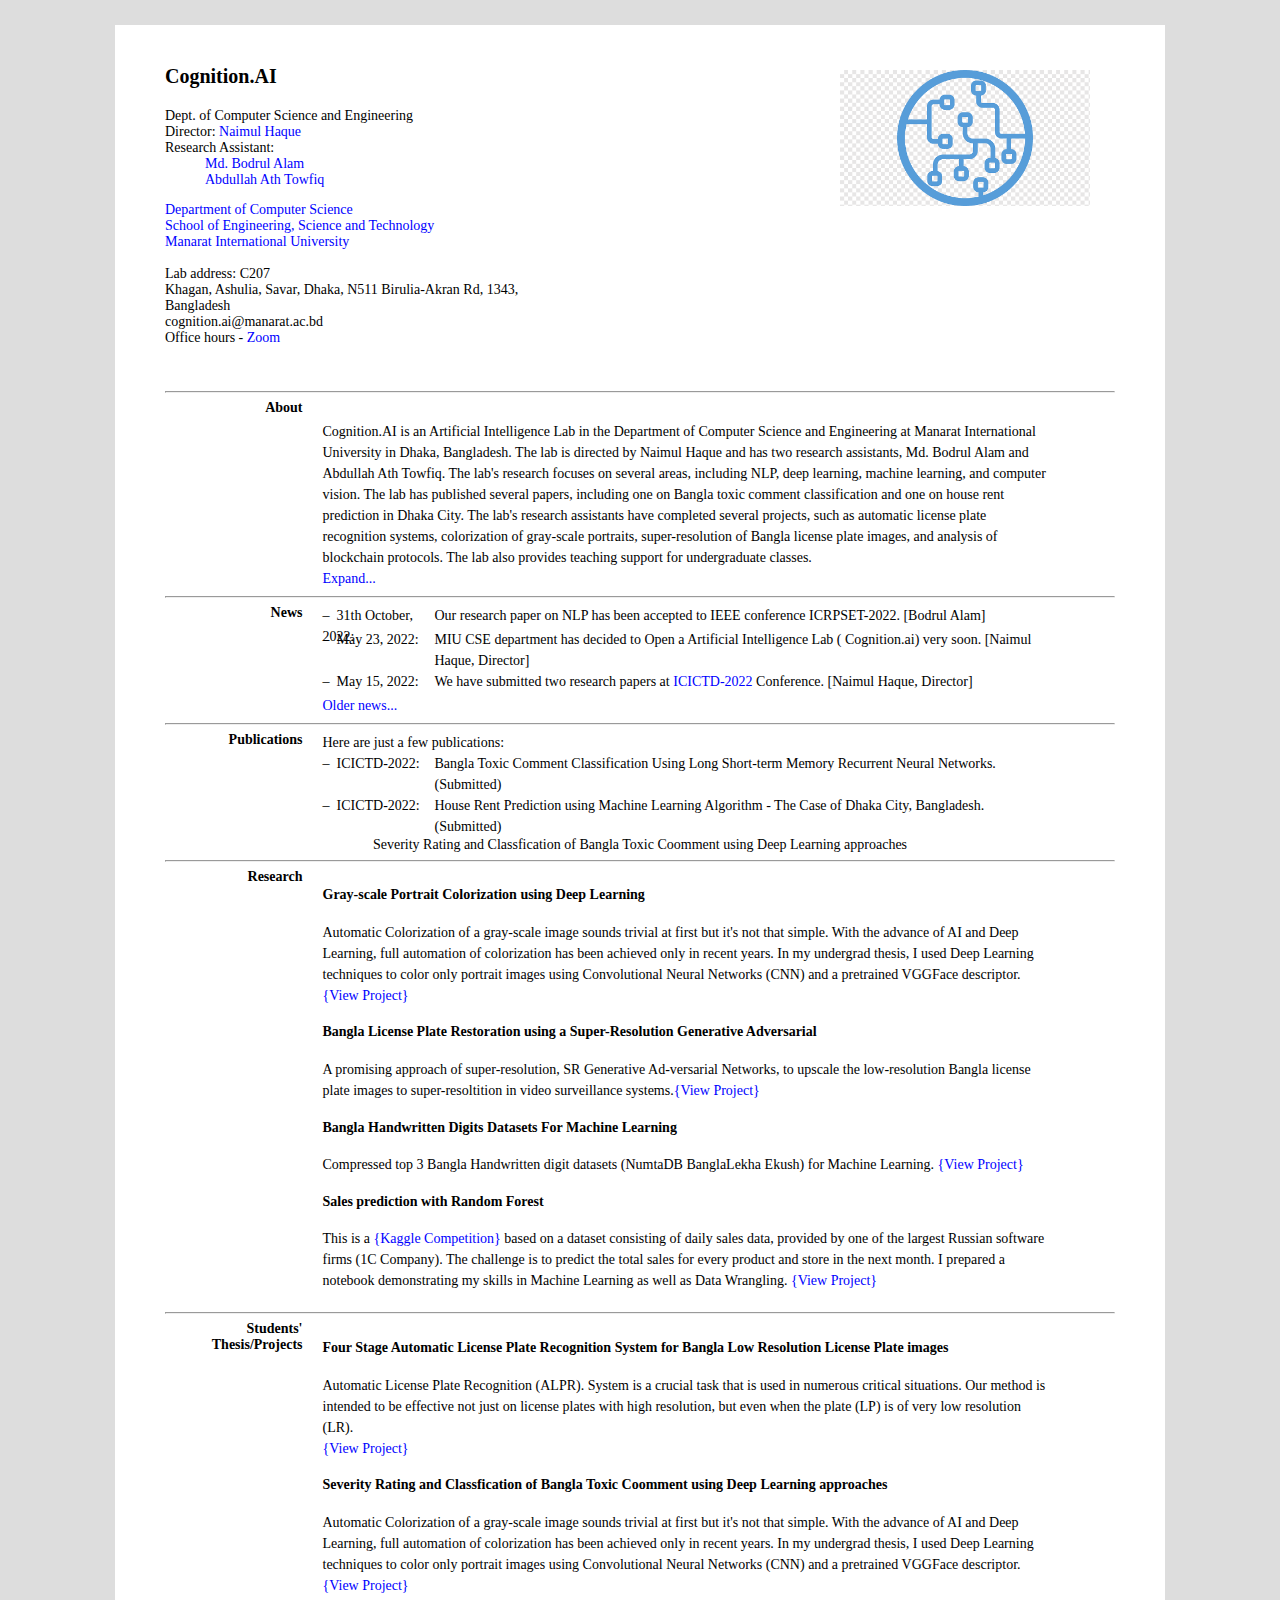
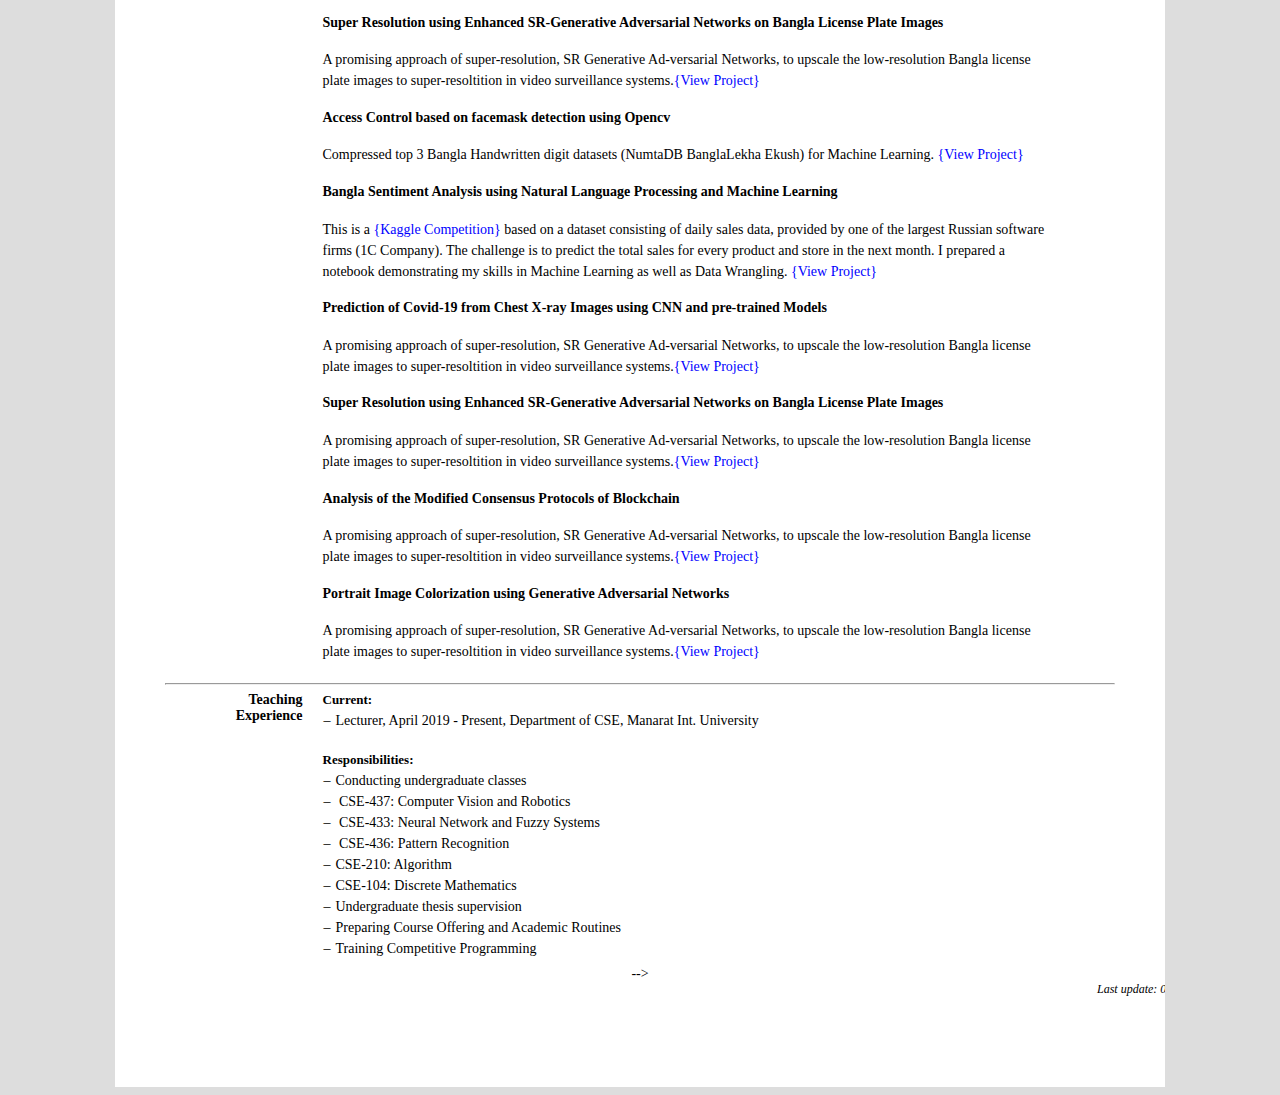
<file: index.html>
<!-- saved from url=(0039)https://homes.luddy.indiana.edu/djcran/ -->
<html>

<head>
    <meta http-equiv="Content-Type" content="text/html; charset=windows-1252">
    <link href="./David Crandall_files/css" rel="stylesheet" type="text/css">
    <link href="./David Crandall_files/css(1)" rel="stylesheet" type="text/css">
    <link href="./David Crandall_files/style.css" media="screen" rel="stylesheet" type="text/css">
    <link rel="stylesheet" type="text/css" href="./David Crandall_files/web2.css">
    <title>Cognition.AI</title>
</head>

<body data-new-gr-c-s-check-loaded="14.1052.0" data-gr-ext-installed="">
    <!-- Start of StatCounter Code -->
    <script type="text/javascript" language="javascript">
        var sc_project = 1092383;
        var sc_invisible = 1;
        var sc_partition = 9;
        var sc_security = "6d0e5518";
    </script>

    <script type="text/javascript" language="javascript">
        function toggle_profile() {
            if (document.getElementById("testbox").className == "removeThis") {
                document.getElementById("testbox").className = "";

                var vid_id = document.getElementById('oldernews');
                var anchor = vid_id.getElementsByTagName('a');
                anchor[0].innerHTML = "Older news...";

            } else {
                document.getElementById("testbox").className = "removeThis";

                var vid_id = document.getElementById('oldernews');
                var anchor = vid_id.getElementsByTagName('a');
                anchor[0].innerHTML = "Hide news...";
            }

        }
    </script>

    <script>
        function resizeIframe(obj) {
            obj.style.height = obj.contentWindow.document.documentElement.scrollHeight + 'px';
        }
    </script>

    <!-- Start of StatCounter Code for Default Guide -->
    <script type="text/javascript">
        var sc_project = 1092383;
        var sc_invisible = 1;
        var sc_security = "6d0e5518";
        var scJsHost = (("https:" == document.location.protocol) ?
            "https://secure." : "http://www.");
        document.write("<sc" + "ript type='text/javascript' src='" +
            scJsHost +
            "statcounter.com/counter/counter.js'></" + "script>");
    </script>
    <script type="text/javascript" src="./David Crandall_files/counter.js.download"></script>
    <noscript><div class="statcounter"><a title="shopify
analytics ecommerce tracking"
href="http://statcounter.com/shopify/" target="_blank"><img
class="statcounter"
src="http://c.statcounter.com/1092383/0/6d0e5518/1/"
alt="shopify analytics ecommerce
tracking"></a></div></noscript>
    <!-- End of StatCounter Code for Default Guide -->


    <center>

        <div class="mybiggerblock">
            <div class="headleft">
                <h3>Cognition.AI</h3>
                <h2>
                    
                   
                    <dl>
                     Dept. of Computer Science and Engineering
                    <br>Director:<a href="https:naimulhaque.info"> Naimul Haque</a>
                    <dt>Research Assistant:</dt>
                    <dd><a href="https://imbodrulalam.github.io/"> Md. Bodrul Alam</a></dd>
                    <dd><a href="https://github.com/athtowfiq"> Abdullah Ath Towfiq</a></dd>
                    </dl>  
                    
                    <a href="https://cse.manarat.ac.bd/">Department of Computer Science</a>
                    <br><a href="https://manarat.ac.bd/">School of Engineering, Science and Technology</a>
                    <br><a href="https://manarat.ac.bd/">Manarat International University</a>


                    <br>
                    <br>Lab address: C207
                    <!-- <br><i>(one block west of Informatics West)</i>-->
                    <br>Khagan, Ashulia, Savar, Dhaka, N511 Birulia-Akran Rd, 1343, Bangladesh
                    <br>cognition.ai@manarat.ac.bd
                    <br>Office hours - <a href="https://iu.zoom.us/j/5553886958">Zoom</a> &#8195;
                    <br>
                    <br>

                    <!--Spring 2021 office hours: -->
                    <!--<br>&nbsp;&nbsp;&nbsp;Mondays 5-6pm, 611 N Park -->
                    <!-- <br>&nbsp;&nbsp;&nbsp;<a href="https://iu.zoom.us/j/5553886958"><b>Zoom room for online meetings</b></a>  -->
                    <!-- <br>&nbsp;&nbsp;&nbsp;Wed 5pm-6pm in person -->
                    <!-- <br>&nbsp;&nbsp;&nbsp;Mon 5pm-6pm, in person  (priority for B657)
<br>&nbsp;&nbsp;&nbsp;Fri 5pm-6pm in person (priority for independent studies)  -->
                    <!--<br>&nbsp;&nbsp;&nbsp;Wednesdays 2:30pm-3:30pm, <a href="https://iu.zoom.us/j/5553886958"><b>online</b></a> 
<br>&nbsp;&nbsp;&nbsp;Sundays 10pm-11pm, <a href="https://iu.zoom.us/j/5553886958"><b>online</b></a>  -->
                    <!-- <br>&nbsp;&nbsp;&nbsp;Fri 5pm-6pm in person (priority for independent studies)  -->
                    <!-- <br><br>
-->
                </h2>
            </div>
            <div class="headright">
                <img src="./David%20Crandall_files/cog.png" width="250px" alt="David Crandall photo" style="margin-block-start: 25px; margin-right: 25px">
            </div>
            <!-- <br>&nbsp; -->
            <!-- <div style="position: relative; left: 10%; width: 100%; top: 0px"> -->

            <div class="myblock">
                <!-- Physical address: 611 N Park Ave &emsp;
                Mailing address: 700 N Woodlawn Ave &emsp;
                Bloomington, IN 47408
                <br> -->
            </div>




 <!-- About -->
            <hr>
            <div class="myblock" id="testbox">
                <div class="blockhead" style="font-size: 14px">About</div>
                <div class="blockcontent">
      
                    <br>
                    Cognition.AI is an Artificial Intelligence Lab in the Department of Computer Science and Engineering at Manarat International University in Dhaka, Bangladesh. The lab is directed by Naimul Haque and has two research assistants, Md. Bodrul Alam and Abdullah Ath Towfiq. The lab's research focuses on several areas, including NLP, deep learning, machine learning, and computer vision. The lab has published several papers, including one on Bangla toxic comment classification and one on house rent prediction in Dhaka City. The lab's research assistants have completed several projects, such as automatic license plate recognition systems, colorization of gray-scale portraits, super-resolution of Bangla license plate images, and analysis of blockchain protocols. The lab also provides teaching support for undergraduate classes.
                    <br>
                </div>
            </div>

            <div class="myblock">
                <div class="blockhead">
                </div>
                <div class="blockcontent" id="oldernews">
                    <a id="displayProfile" href="javascript:toggle_profile();">Expand...</a>
                </div>
            </div>






            <!-- News -->
            <hr>
            <div class="myblock" id="testbox">
                <div class="blockhead" style="font-size: 14px">News</div>
                <div class="blockcontent">
            
                    <div class="newsitem">
                        <span class="newsdate">31th October, 2022:</span>
                        <span class="newstext">Our research paper on NLP has been accepted to IEEE conference ICRPSET-2022. [Bodrul Alam]</span>
                    </div>
                    
                    <div class="newsitem">
                        <span class="newsdate">May 23, 2022:</span>
                        <span class="newstext">MIU CSE department has decided to Open a Artificial Intelligence Lab ( Cognition.ai) very soon. [Naimul Haque, Director]</span>
                    </div>
                    <div class="newsitem">
                        <span class="newsdate">May 15, 2022:</span>
                        <span class="newstext">We have submitted two research papers at <a href="https://iict.kuet.ac.bd/icictd2022/">ICICTD-2022</a> Conference. [Naimul Haque, Director]</span>
                    </div>
                    <table>

                    </table>
                </div>
            </div>

            <div class="myblock">
                <div class="blockhead">
                </div>
                <div class="blockcontent" id="oldernews">
                    <a id="displayProfile" href="javascript:toggle_profile();">Older news...</a>
                </div>
            </div>




            <!-- Publications -->
            <hr>
            <div class="myblock" id="publications">
                <div class="blockhead">Publications</div>
                <div class="blockcontent">
                    Here are just a few publications:
                    <div class="newsitem">
                        <span class="newsdate">ICICTD-2022:</span>
                        <span class="newstext">Bangla Toxic Comment Classification Using Long Short-term Memory Recurrent Neural Networks. (Submitted)</span>
                    </div>
                    <div class="newsitem">
                        <span class="newsdate">ICICTD-2022:</span>
                        <span class="newstext">House Rent Prediction using Machine Learning Algorithm - The Case of Dhaka City, Bangladesh. (Submitted)</span>
                    </div>

                </div>
            </div>



            Severity Rating and Classfication of Bangla Toxic Coomment using Deep Learning approaches
            <!-- Research-->
            <hr>
            <div class="myblock" id="research">
                <div class="blockhead">Research</div>
                <div class="blockcontent">
                    <p>

                    </p>

                    <p>
                        <h4>Gray-scale Portrait Colorization using Deep Learning</h4>
                        Automatic Colorization of a gray-scale image sounds trivial at first but it's not that simple. With the advance of AI and Deep Learning, full automation of colorization has been achieved only in recent years. In my undergrad thesis, I used Deep Learning
                        techniques to color only portrait images using Convolutional Neural Networks (CNN) and a pretrained VGGFace descriptor. <a href=https://github.com/naimul011/Portrait-Colorization>{View Project}</a>
                    </p>

                    <p>
                        <h4>Bangla License Plate Restoration using a Super-Resolution Generative Adversarial</h4>
                        A promising approach of super-resolution, SR Generative Ad-versarial Networks, to upscale the low-resolution Bangla license plate images to super-resoltition in video surveillance systems.<a href=https://github.com/naimul011/BanglaLicencePlateSuperResolutionGAN>{View Project}</a>
                    </p>

                    <p>
                        <h4>Bangla Handwritten Digits Datasets For Machine Learning</h4>
                        Compressed top 3 Bangla Handwritten digit datasets (NumtaDB BanglaLekha Ekush) for Machine Learning. <a href=https://github.com/naimul011/Bangla-Handwritten-Digits-Datasets-NumtaDB-BanglaLekha-Ekush>{View Project}</a>
                    </p>

                    <p>
                        <h4>Sales prediction with Random Forest </h4>
                        This is a <a href=https://www.kaggle.com/c/competitive-data-science-predict-future-sales>{Kaggle Competition}</a> based on a dataset consisting of daily sales data, provided by one of the largest Russian software firms (1C Company).
                        The challenge is to predict the total sales for every product and store in the next month. I prepared a notebook demonstrating my skills in Machine Learning as well as Data Wrangling. <a href=https://www.kaggle.com/naimul314/sales-prediction-with-random-forest>{View Project}</a>
                    </p>
                </div>
            </div>


            
            <!-- Students' Thesis/Projects-->
            <hr>
            <div class="myblock" id="thesis">
                <div class="blockhead">Students' Thesis/Projects</div>
                <div class="blockcontent">
                    <p>

                    </p>
                    <p>
                        <h4>Four Stage Automatic License Plate Recognition System for Bangla Low Resolution License Plate images</h4>
                        Automatic License Plate Recognition (ALPR). System is a crucial task that is used in numerous critical situations. Our method is intended to be effective not just on license plates with high resolution, but even when the plate (LP) is of very low resolution (LR).
                    <br><a href=https://github.com/cognition011/Four-Stage-Automatic-License-Plate-Recognition-System-for-Bangla-Low-Resolution-License-Plate-images>{View Project}</a>
                    </p>
                
                    <p>
                        <h4>Severity Rating and Classfication of Bangla Toxic Coomment using Deep Learning approaches</h4>
                        Automatic Colorization of a gray-scale image sounds trivial at first but it's not that simple. With the advance of AI and Deep Learning, full automation of colorization has been achieved only in recent years. In my undergrad thesis, I used Deep Learning
                        techniques to color only portrait images using Convolutional Neural Networks (CNN) and a pretrained VGGFace descriptor. <a href=https://github.com/naimul011/Portrait-Colorization>{View Project}</a>
                    </p>

                    <p>
                        <h4>Super Resolution using Enhanced SR-Generative Adversarial Networks on Bangla License Plate Images</h4>
                        A promising approach of super-resolution, SR Generative Ad-versarial Networks, to upscale the low-resolution Bangla license plate images to super-resoltition in video surveillance systems.<a href=https://github.com/naimul011/BanglaLicencePlateSuperResolutionGAN>{View Project}</a>
                    </p>

                    <p>
                        <h4>Access Control based on facemask detection using Opencv</h4>
                        Compressed top 3 Bangla Handwritten digit datasets (NumtaDB BanglaLekha Ekush) for Machine Learning. <a href=https://github.com/naimul011/Bangla-Handwritten-Digits-Datasets-NumtaDB-BanglaLekha-Ekush>{View Project}</a>
                    </p>

                    <p>
                        <h4>Bangla Sentiment Analysis using Natural Language Processing and Machine Learning </h4>
                        This is a <a href=https://www.kaggle.com/c/competitive-data-science-predict-future-sales>{Kaggle Competition}</a> based on a dataset consisting of daily sales data, provided by one of the largest Russian software firms (1C Company).
                        The challenge is to predict the total sales for every product and store in the next month. I prepared a notebook demonstrating my skills in Machine Learning as well as Data Wrangling. <a href=https://www.kaggle.com/naimul314/sales-prediction-with-random-forest>{View Project}</a>
                    </p>
                       <p>
                        <h4>Prediction of Covid-19 from Chest X-ray Images using CNN and pre-trained Models</h4>
                        A promising approach of super-resolution, SR Generative Ad-versarial Networks, to upscale the low-resolution Bangla license plate images to super-resoltition in video surveillance systems.<a href=https://github.com/naimul011/BanglaLicencePlateSuperResolutionGAN>{View Project}</a>
                    </p>
                    <p>
                        <h4>Super Resolution using Enhanced SR-Generative Adversarial Networks on Bangla License Plate Images</h4>
                        A promising approach of super-resolution, SR Generative Ad-versarial Networks, to upscale the low-resolution Bangla license plate images to super-resoltition in video surveillance systems.<a href=https://github.com/naimul011/BanglaLicencePlateSuperResolutionGAN>{View Project}</a>
                    </p>
                     <p>
                        <h4>Analysis of the Modified Consensus Protocols of Blockchain</h4>
                        A promising approach of super-resolution, SR Generative Ad-versarial Networks, to upscale the low-resolution Bangla license plate images to super-resoltition in video surveillance systems.<a href=https://github.com/naimul011/BanglaLicencePlateSuperResolutionGAN>{View Project}</a>
                    </p>
                       <p>
                        <h4>Portrait Image Colorization using Generative Adversarial Networks</h4>
                        A promising approach of super-resolution, SR Generative Ad-versarial Networks, to upscale the low-resolution Bangla license plate images to super-resoltition in video surveillance systems.<a href=https://github.com/naimul011/BanglaLicencePlateSuperResolutionGAN>{View Project}</a>
                    </p>
                </div>
            </div>

            <!-- Teaching -->
            <hr>
            <div class="myblock" id="teaching">
                <div class="blockhead">Teaching Experience</div>
                <div class="blockcontent">
                    <h5 style="margin-top:0px">Current:</h5>
                    <ul class="tightlist">
                        <li><b>Lecturer, April 2019 - Present, Department of CSE, Manarat Int. University</b>
                        </li>
                    </ul>

                    <p>

                    </p>
                    <h5>Responsibilities:</h5>

                    <ul class="tightlist">
                        <li>Conducting undergraduate classes
                        </li>
                        <li> CSE-437: Computer Vision and Robotics
                        </li>
                        <li> CSE-433: Neural Network and Fuzzy Systems
                        </li>
                        <li> CSE-436: Pattern Recognition
                        </li>
                        <li>CSE-210: Algorithm
                        </li>
                        <li>CSE-104: Discrete Mathematics
                        </li>
                        <li>Undergraduate thesis supervision
                        </li>
                        <li>Preparing Course Offering and Academic Routines
                        </li>
                        <li>Training Competitive Programming
                        </li>
                    </ul>
                </div>
            </div>




            <!-- B.Sc. Graduated Students -->
<!--             <hr>
            <div class="myblock" id="students">
                <div class="blockhead">B.Sc. Graduated Students</div>
                <div class="blockcontent">
                    <!-- For a complete list of current and former undergraduate students, please see our <a href="http://vision.soic.indiana.edu/people">lab web page.</a> -->
<!-- 
                    <ul class="tightlist">
                        <h4>Fresh Graduated or Former Students</h4>
                        <li> <a href="http://imbodrulalam.github.io/">MD. Bodrul Alam</a>, August 2022, now at <a href="https://ksidataresearch.com/">KSI Data Research</a>
                        </li>
                        <li> <a href="https://github.com/athtowfiq">Abdullah Ath Towfiq</a>, August 2022, now at <a href="https://ksidataresearch.com/">KSI Data Research</a>
                        </li>
                        <li> <a href="">Mehrob Hossain Apu</a>,August 2022, Teacher
                        </li>
                    </ul>

                </div>
            </div> --> -->





            <!--Other Projects
            <hr>
            <div class="myblock" id="otherprojects">
                <div class="blockhead">Other projects</div>
                <div class="blockcontent">
                    These are other projects I've worked on that were never polished enough to be publishable, but that someone somewhere might still find interesting. :-)

                    <ul class="tightlist">
                        <li> <a href="http://www.cs.indiana.edu/~djcran/projects/674_final.pdf">Automatic accent restoration in Spanish text</a>, Spring 2005 course project for CS 674
                        <li> <a href="http://www.cs.indiana.edu/~djcran/projects/maya_final.pdf">Applying computer vision to deciphering Maya hieroglyphic texts</a>, Spring 2005 course project for Anthropology 656
                        </li>
                        <li> <a href="http://www.cs.indiana.edu/~djcran/projects/cse477">An Inverse Discrete Cosine Transform (IDCT) unit in VLSI</a>, Fall 1999 course project for CSE 477
                        </li>
                        <li> <a href="http://www.cs.indiana.edu/~djcran/projects/cse471/471honors.html">A rudimentary hardware MPEG video decoder</a>, Spring 1999 course project for CSE 471


                        </li>
                    </ul>


                </div>
            </div> -->



            <!-- FUN -->
            <!-- <hr>
            <div class="myblock" id="fun">
                <div class="blockhead">Fun</div>
                <div class="blockcontent">
                    I love cycling. During graduate school I would take multi-day bike trips spanning hundreds of miles, but the tenure track has made those trips less feasible. These days I stay closer to home, enjoying weekend rides along the beautiful country roads of
                    southern Indiana. I used to ski during winter until I moved to the <a href="http://onlinelibrary.wiley.com/doi/10.1111/j.1931-0846.2014.12001.x/abstract">second
                    flattest state east of the Mississippi</a>.
                    <p>
                        My current preferred winter activity is swimming in IU's fantastic pools. (My unofficial hobby is to swim in a public lap pool in as many cities of the world as possible
                        <small>(so far: Amsterdam, Barcelona, Beijing, Blacksburg, Bloomington, Boulder, Chicago, Columbus, Copenhagen, Dallas, D.C.,
                        Denver, Detroit, Erie, Fort Collins, Glasgow, Hong Kong, Honolulu, Indianapolis, Ithaca, Jamestown, Jerusalem, Kailua-Kona, Las Vegas, Los Angeles, Madrid, Minneapolis, Montreal, Munich,
                        Nashville, New Orleans, Newcastle upon Tyne, Paris, Phoenix, Quebec City, Salt Lake City, San Diego, San Jose, Santiago, Seoul,  Shanghai, State College, Sydney, Tokyo, Vancouver,
                        Venice)</small>.
                    </p>
                    <p>
                        I took piano for 12 years as a child and recently started picking it back up again. I've also been trying to learn organ. Since I can't produce great music myself, I'm happy to live just a few blocks from the amazing <a href="http://www.music.indiana.edu/">IU Jacobs School of
                        Music</a>.
                    </p>
                    <p>
                        I'm on a perpetual quest to become fluent in Spanish. In addition to taking classes in high school and throughout college and graduate school, I've studied abroad in Spain and Mexico, and I've also traveled to Puerto Rico, Chile, and El Salvador. Despite
                        all that effort, my Spanish is still remarkably lousy. :)
                    </p>
                    <p>


                        If you like pretty pictures, you might check out my dad's amazing
                        <a href="https://www.flickr.com/photos/robberfly12/">bird
                        photos</a>. My own household flock includes Pichu and Sebastian; alumni are Betsy, Ron, Sally, Toto, Zuma, Rameses, Rameses II, and, of course, Cocoa.



                    </p>
                </div>
            </div>
        </div>
        -->



            <div class="footer">
                <script type="text/javascript">
                    var m = "Last update: " + document.lastModified;
                    var p = m.length - 8;
                    document.writeln("<i>");
                    document.write(m.substring(p, 0));
                    document.writeln("<\/i>");
                </script>
                <!-- <i>Last update: 03/06/2022 </i> -->

            </div>
    </center>










    <script src="./David Crandall_files/urchin.js.download" type="text/javascript">
    </script>
    <script type="text/javascript">
        _uacct = "UA-351602-1";
        urchinTracker();
    </script>



</body>
<grammarly-desktop-integration data-grammarly-shadow-root="true"></grammarly-desktop-integration>

</html>
</file>
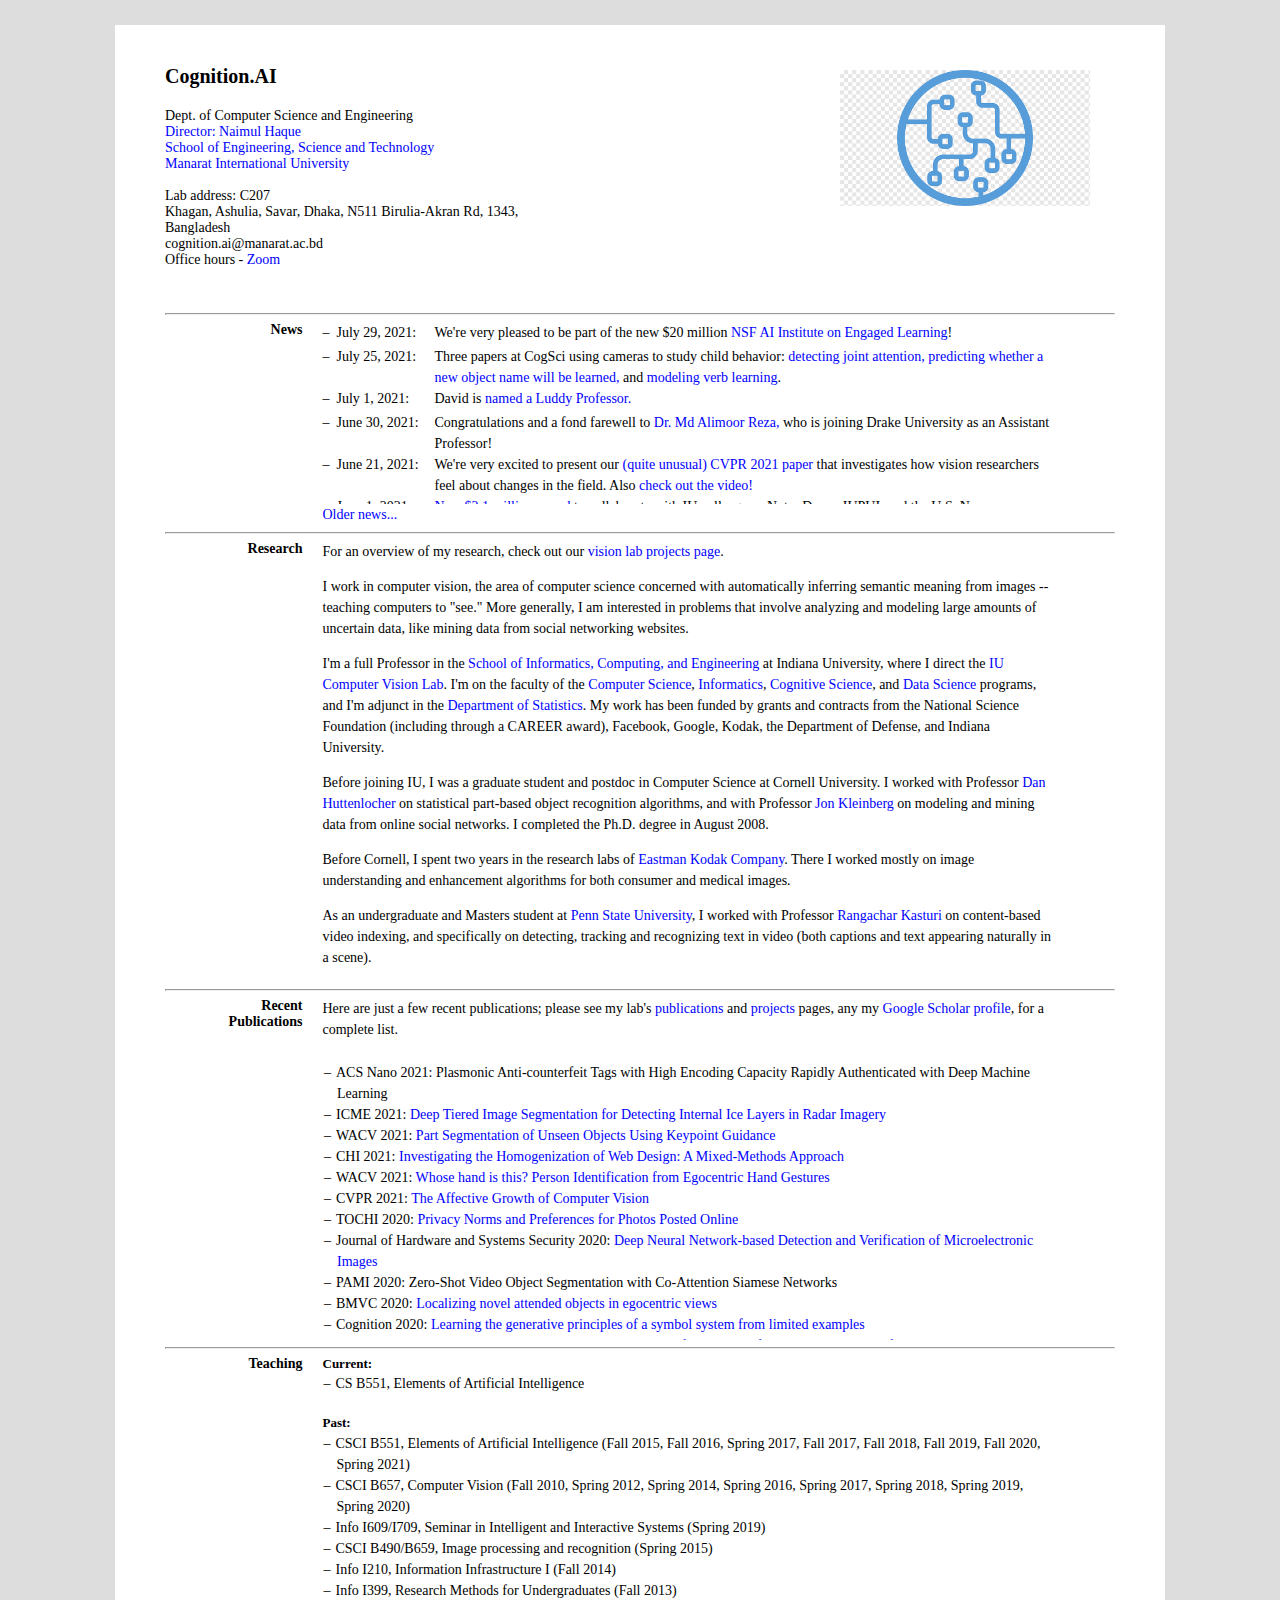
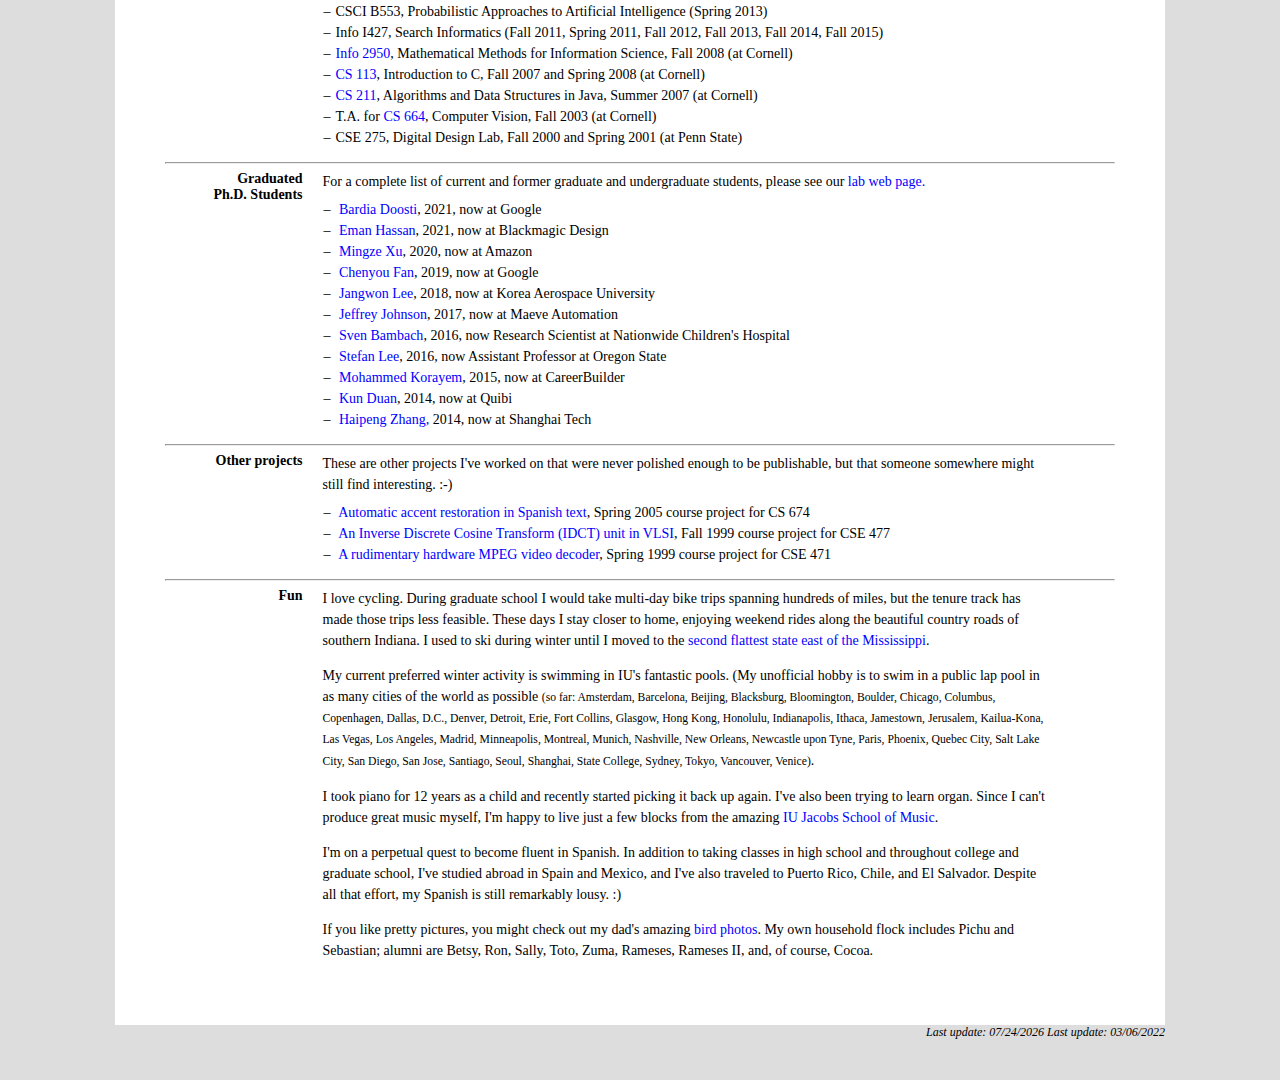
<file: AI LAB.html>
<!-- saved from url=(0039)https://homes.luddy.indiana.edu/djcran/ -->
<html><head><meta http-equiv="Content-Type" content="text/html; charset=windows-1252">
    <link href="./David Crandall_files/css" rel="stylesheet" type="text/css">
    <link href="./David Crandall_files/css(1)" rel="stylesheet" type="text/css">
    <link href="./David Crandall_files/style.css" media="screen" rel="stylesheet" type="text/css">
<link rel="stylesheet" type="text/css" href="./David Crandall_files/web2.css">
<title>Cognition.AI</title>
</head>
<body data-new-gr-c-s-check-loaded="14.1052.0" data-gr-ext-installed="">
<!-- Start of StatCounter Code -->
<script type="text/javascript" language="javascript">
var sc_project=1092383; 
var sc_invisible=1; 
var sc_partition=9; 
var sc_security="6d0e5518"; 
</script>

<script type="text/javascript" language="javascript">
function toggle_profile() {
if(document.getElementById("testbox").className == "removeThis") {
document.getElementById("testbox").className = "";

var vid_id=document.getElementById('oldernews');
var anchor=vid_id.getElementsByTagName('a');
anchor[0].innerHTML="Older news...";

} else {
document.getElementById("testbox").className = "removeThis";

var vid_id=document.getElementById('oldernews');
var anchor=vid_id.getElementsByTagName('a');
anchor[0].innerHTML="Hide news...";
}

}
</script>

<script>
  function resizeIframe(obj) {
  obj.style.height = obj.contentWindow.document.documentElement.scrollHeight + 'px';
  }
  </script>

<!-- Start of StatCounter Code for Default Guide -->
<script type="text/javascript">
var sc_project=1092383; 
var sc_invisible=1; 
var sc_security="6d0e5518"; 
var scJsHost = (("https:" == document.location.protocol) ?
"https://secure." : "http://www.");
document.write("<sc"+"ript type='text/javascript' src='" +
scJsHost+
"statcounter.com/counter/counter.js'></"+"script>");
</script><script type="text/javascript" src="./David Crandall_files/counter.js.download"></script>
<noscript><div class="statcounter"><a title="shopify
analytics ecommerce tracking"
href="http://statcounter.com/shopify/" target="_blank"><img
class="statcounter"
src="http://c.statcounter.com/1092383/0/6d0e5518/1/"
alt="shopify analytics ecommerce
tracking"></a></div></noscript>
<!-- End of StatCounter Code for Default Guide -->


<center>

<div class="mybiggerblock">
<div class="headleft">
<h3>Cognition.AI</h3>
<h2>
Dept. of Computer Science and Engineering
<br><a href="https:naimulhaque.info">Director: Naimul Haque</a> 
<!-- <br><a href="https://www.cs.indiana.edu">Department of Computer Science</a> -->
<br><a href="https://manarat.ac.bd/">School of Engineering, Science and Technology</a>
<br><a href="https://manarat.ac.bd/">Manarat International University</a>


<br>
<br>Lab address: C207 <!-- <br><i>(one block west of Informatics West)</i>-->
<br>Khagan, Ashulia, Savar, Dhaka, N511 Birulia-Akran Rd, 1343, Bangladesh
<br>cognition.ai@manarat.ac.bd
<br>Office hours - <a href="https://iu.zoom.us/j/5553886958">Zoom</a> &#8195;
<br>
<br>

<!--Spring 2021 office hours: -->
<!--<br>&nbsp;&nbsp;&nbsp;Mondays 5-6pm, 611 N Park -->
<!-- <br>&nbsp;&nbsp;&nbsp;<a href="https://iu.zoom.us/j/5553886958"><b>Zoom room for online meetings</b></a>  -->
<!-- <br>&nbsp;&nbsp;&nbsp;Wed 5pm-6pm in person -->
<!-- <br>&nbsp;&nbsp;&nbsp;Mon 5pm-6pm, in person  (priority for B657)
<br>&nbsp;&nbsp;&nbsp;Fri 5pm-6pm in person (priority for independent studies)  -->
<!--<br>&nbsp;&nbsp;&nbsp;Wednesdays 2:30pm-3:30pm, <a href="https://iu.zoom.us/j/5553886958"><b>online</b></a> 
<br>&nbsp;&nbsp;&nbsp;Sundays 10pm-11pm, <a href="https://iu.zoom.us/j/5553886958"><b>online</b></a>  -->
<!-- <br>&nbsp;&nbsp;&nbsp;Fri 5pm-6pm in person (priority for independent studies)  -->
<!-- <br><br>
-->
</h2>
</div>
<div class="headright">
<img src="./David%20Crandall_files/cog.png" width="250px" alt="David Crandall photo" style="margin-block-start: 25px; margin-right: 25px"> 
</div>
<!-- <br>&nbsp; -->
<!-- <div style="position: relative; left: 10%; width: 100%; top: 0px"> -->

<div class="myblock">
<!-- Physical address: 611 N Park Ave &emsp;
Mailing address: 700 N Woodlawn Ave &emsp;
Bloomington, IN 47408
<br> -->
  

</div>
<!--
<div class="myblock">
Jump to: [<a href="#research">Research</a>]   
[<a href="#publications">Publications</a>]   
[<a href="#teaching">Teaching</a>]  
[<a href="#otherprojects">Other projects</a>]  
[<a href="#fun">Fun</a>] 
<p>
</div>
-->
<hr>

<div class="myblock" id="testbox">
<div class="blockhead" style="font-size: 14px">
News
</div>
<div class="blockcontent">
<div class="newsitem"><span class="newsdate">July 29, 2021:</span> <span class="newstext">We're very pleased
    to be part of the new $20 million <a href="https://news.iu.edu/stories/2021/07/iub/releases/29-national-science-foundation-artificial-intelligence-institutes.html">NSF AI Institute on Engaged Learning</a>!</span></div><div class="newsitem"><span class="newsdate">July 25, 2021:</span> <span class="newstext">Three papers at CogSci using
cameras to study child behavior:
<a href="http://vision.soic.indiana.edu/papers/jointattention2021cogsci.pdf">detecting joint attention,</a>
<a href="http://vision.soic.indiana.edu/papers/inmoment2021cogsci.pdf">predicting whether a new object name will be learned,</a>
and <a href="http://vision.soic.indiana.edu/papers/verbs2021cogsci.pdf">modeling verb learning</a>.</span></div><div class="newsitem"><span class="newsdate">July 1, 2021:</span> <span class="newstext">David is  <a href="https://news.luddy.indiana.edu/story.html?story=Crandall-recommended-for-Luddy-Professorship">named a Luddy Professor.</a></span></div><div class="newsitem"><span class="newsdate">June 30, 2021:</span> <span class="newstext">Congratulations and a fond farewell to <a href="https://www.drake.edu/cs/faculty/mdreza/">Dr. Md Alimoor Reza,</a> who is joining Drake University as an Assistant Professor!</span></div><div class="newsitem"><span class="newsdate">June 21, 2021:</span> <span class="newstext">We're very excited to present our <a href="http://vision.soic.indiana.edu/papers/affective2021cvpr.pdf">(quite unusual) CVPR 2021 paper</a> that investigates how vision researchers feel about changes in the field. Also <a href="https://iu.mediaspace.kaltura.com/media/t/1_5kkh8gft">check out the video!</a></span></div><div class="newsitem"><span class="newsdate">June 1, 2021:</span> <span class="newstext"><a href="https://research.impact.iu.edu/our-strengths/industry-government-partnerships/trusted-ai.html">New $2.1 million award</a> to collaborate with IU colleagues, Notre Dame, IUPUI, and the U.S. Navy on Trusted AI.</span></div><div class="newsitem"><span class="newsdate">Apr 1, 2021:</span> <span class="newstext">Consider submitting a paper to our IJCAI workshop on <a href="http://vision.soic.indiana.edu/deepcbr-2021/">Deep Learning, Case-Based Reasoning, and AutoML:      Present and Future Synergies</a></span></div><div class="newsitem"><span class="newsdate">Mar 4, 2021:</span> <span class="newstext">Congratulations to Dr. Eman Hassan on passing her dissertation defense!</span></div><div class="newsitem"><span class="newsdate">Jan 28, 2021:</span> <span class="newstext">Congratulations to Dr. Bardia Doosti on passing his dissertation defense!</span></div><div class="newsitem"><span class="newsdate">Jan 3, 2021:</span> <span class="newstext">We're presenting two interesting papers at WACV 2021 this week on <a href="http://vision.soic.indiana.edu/papers/egohandid2021wacv.pdf">recognizing people based on egocentric hand gestures,</a> and <a href="http://vision.soic.indiana.edu/papers/quadruped2021wacv.pdf">part-based segmentation of novel objects</a></span></div><div class="newsitem"><span class="newsdate">Oct 23, 2020:</span> <span class="newstext">New <a href="https://luddy.indiana.edu/news/story.html?story=Luddy-researchers-earn-500000-NSF-grant-to-plan-AI-Institute-for-Rural-Health-Wellness-and-Resilience">NSF grant</a> to plan a Midwest AI Institute on Rural Health, Wellness, and Resilience.</span></div><div class="newsitem"><span class="newsdate">Jun 20, 2020:</span> <span class="newstext">Check out our CVPR 2020 papers on <a href="http://vision.soic.indiana.edu/projects/hopenet/">hand/object pose estimation,</a> <a href="http://vision.soic.indiana.edu/papers/objectsegmentation2020cvpr.pdf">video object segmentation,</a> and <a href="http://vision.soic.indiana.edu/papers/harmony2020cvprw.pdf">color harmony modeling.</a></span></div><div class="newsitem"><span class="newsdate">May 1, 2020:</span> <span class="newstext">Some of our work on studying the evolution of the web is featured in <a href="https://theconversation.com/yes-websites-really-are-starting-to-look-more-similar-136484">The Conversation!</a></span></div><div class="newsitem"><span class="newsdate">Mar 30, 2020:</span> <span class="newstext">Congratulations to <a href="http://homes.sice.indiana.edu/sgoree/">Sam Goree</a> for winning an NSF Graduate Research Fellowship!</span></div><div class="newsitem"><span class="newsdate">Mar 3, 2020:</span> <span class="newstext">Thanks to Google for a <a href="https://luddy.indiana.edu/news/story.html?story=Kapadia-Crandall-earn-prestigious-Google-Faculty-Research-Award&amp;fbclid=IwAR13uHoxdWdm134kC3QpRwd205Rl3IkU59K3FdmzIbKMsbUoeSXWIX8iyUU">Faculty Research Award!</a></span></div><div class="newsitem"><span class="newsdate">Jan 21, 2020:</span> <span class="newstext">Congratulations to <a href="http://homes.sice.indiana.edu/mx6/">Dr. Mingze Xu</a> on a successful PhD defense!</span></div><div class="newsitem"><span class="newsdate">Oct 1, 2019:</span> <span class="newstext">New grant from Office of Naval Research on explainable machine learning, in collaboration with Prof. David Leake.</span></div><div class="newsitem"><span class="newsdate">Sept 27, 2019:</span> <span class="newstext">David will speak about computer vision research at <a href="https://research.impact.iu.edu/events/iu-research-unplugged.html">IU Research Unplugged,</a> celebrating IU's 200th anniversary.</span></div><div class="newsitem"><span class="newsdate">Aug 1, 2019:</span> <span class="newstext">New grant from NSF with Linda Smith and Chen Yu, "Visual category learning by toddlers provides new principles for teaching rapid generalization."</span></div><div class="newsitem"><span class="newsdate">June 27, 2019:</span> <span class="newstext">New contract to collaborate with <a href="http://www.dzynetech.com/">Dzyne</a> on satellite image analysis.</span></div><div class="newsitem"><span class="newsdate">May 1, 2019:</span> <span class="newstext">New contract to collaborate with <a href="https://www.etri.re.kr/intro.html">ETRI</a> on depth map prediction using deep learning.</span></div><div class="newsitem"><span class="newsdate">Apr 9, 2019:</span> <span class="newstext">Congratulations to Katie Spoon for an IU Provost's Award for Outstanding Undergraduate Research, an <a href="https://www.aspirations.org/2019-ncwit-collegiate-award-recipients">NCWIT Award</a>, and an <a href="https://www.research.gov/grfp/Login.do">NSF GRF</a>! Check out <a href="http://vision.soic.indiana.edu/detecting-dyslexia-using-neural-networks/">her research project.</a></span></div><div class="newsitem"><span class="newsdate">Jan 25, 2019:</span> <span class="newstext">Congratulations to <a href="http://homes.sice.indiana.edu/fan6/">Dr. Chenyou Fan</a> on a successful PhD defense!</span></div><div class="newsitem"><span class="newsdate">Jan 15, 2019:</span> <span class="newstext">David is pleased to be named a  <a href="https://sice.indiana.edu/academics/innovation-entrepreneurship/gt-idea.html">Grant Thornton Scholar</a> for 2019-2020.</span></div><div class="newsitem"><span class="newsdate">Dec 6, 2018:</span> <span class="newstext">Check out our <a href="http://vision.soic.indiana.edu/papers/diversity2018nips.pdf">NeurIPS 2018 paper on toddler-inspired visual object learning.</a></span></div><div class="newsitem"><span class="newsdate">Oct 29, 2018:</span> <span class="newstext">Thanks to all who participated in <a href="http://helloresearch.sice.indiana.edu/">OurCS (aka HelloResearch)</a> this weekend; we had a great time working with such talented students! More info in our <a href="http://vision.soic.indiana.edu/papers/helloresearch2019sigcse.pdf">SIGCSE 2019 paper.</a></span></div><div class="newsitem"><span class="newsdate">Sep 12, 2018:</span> <span class="newstext">We're looking for new faculty in Machine Learning, especially those who are broadly interested in potential connections with human learning. <a href="https://indiana.peopleadmin.com/postings/6576">Consider applying!</a></span></div><div class="newsitem"><span class="newsdate">Sep 1, 2018:</span> <span class="newstext">A trio of new papers on egocentric cameras: <a href="http://vision.soic.indiana.edu/papers/gaze2018bmvc.pdf">predicting gaze (BMVC)</a>, <a href="http://vision.soic.indiana.edu/papers/firstthirdseg2018eccv.pdf">segmenting and identifying people and camera wearers (ECCV)</a>, and <a href="http://vision.soic.indiana.edu/papers/headmotion2018icmi.pdf">estimating head motion (ICMI)</a>.</span></div><div class="newsitem"><span class="newsdate">Aug 13, 2018:</span> <span class="newstext">Welcome to new postdoc <a href="https://cs.gmu.edu/~mreza/">Md Alimoor Reza!</a></span></div><div class="newsitem"><span class="newsdate">Jul 19, 2018:</span> <span class="newstext">Congratulations <a href="http://homes.sice.indiana.edu/leejang/">Dr. Jangwon Lee</a> for successfully defending his Ph.D. thesis!</span></div><div class="newsitem"><span class="newsdate">May 30, 2018:</span> <span class="newstext"><a href="https://swcindiana.org/2018/04/25/indianas-applied-research-institute-unveils-new-name-and-brand-awards-first-contract-to-purdue-university/">New contract</a> with Purdue and the Indiana Innovation Institute on computer vision to help protect the microelectronics supply chain.</span></div><div class="newsitem"><span class="newsdate">Apr 3, 2018:</span> <span class="newstext">Congratulations to lab intern Abraham Oliver on <a href="http://www.bcdemocrat.com/2018/04/07/our_folks_honors-52/">winning best 12th grade project</a> at the Indiana State Science Fair!</span></div><div class="newsitem"><span class="newsdate">Mar 29, 2018:</span> <span class="newstext">Congratulations to <a href="http://homes.soic.indiana.edu/txu/">Dr. Tian (Linger) Xu</a> on a successful PhD defense!</span></div><div class="newsitem"><span class="newsdate">Feb 15, 2018:</span> <span class="newstext">Co-organizing Third ICWSM workshop on <a href="http://www.sweem.polimi.it/index.php/2018/">The Social Web for Environmental and Ecological Monitoring</a>. Please consider submitting!</span></div><div class="newsitem"><span class="newsdate">Jan 24, 2018:</span> <span class="newstext">New contract from NASA on quantifying lymphatic function using computer vision, with Dawn Kernagis (IHMC) and Eva Sevick (TMC).</span></div><div class="newsitem"><span class="newsdate">Dec 5, 2017:</span> <span class="newstext">Co-organizing second CVPR workshop on <a href="http://vision.soic.indiana.edu/bright-and-dark-workshop-2018/">The Bright and Dark Sides of Computer Vision: Challenges and Opportunities for Privacy and Security</a>. Consider submitting a paper!</span></div><div class="newsitem"><span class="newsdate">Nov 1, 2017:</span> <span class="newstext">We have openings for postdoc researchers -- please contact <a href="http://www.cs.indiana.edu/~djcran">David</a> for more information!</span></div><div class="newsitem"><span class="newsdate">Oct 20, 2017:</span> <span class="newstext">Two fun remote sensing papers: <a href="http://vision.soic.indiana.edu/papers/icesurface2017icip.pdf">3d reconstruction of ice bed surfaces</a> (at ICIP) and <a href="http://vision.soic.indiana.edu/papers/sensing2017iccv.pdf">combining ground and satellite images to make maps</a> (at ICCV).</span></div><div class="newsitem"><span class="newsdate">Sep 1, 2017:</span> <span class="newstext">Thanks to Google for sponsoring a new project investigating the limits of current computer vision technology.</span></div><div class="newsitem"><span class="newsdate">Aug 23, 2017:</span> <span class="newstext">IU is hiring faculty in the general area of <a href="https://indiana.peopleadmin.com/postings/4367">Machine and Human Learning</a>. Consider applying! </span></div><div class="newsitem"><span class="newsdate">Jul 22, 2017:</span> <span class="newstext">Check out our <a href="http://vision.soic.indiana.edu/papers/firstthird2017cvpr.pdf">CVPR paper</a> on associating wearable (egocentric) video with third-person video!</span></div><div class="newsitem"><span class="newsdate">Jul 21, 2018:</span> <span class="newstext">Congratulations to <a href="http://homes.soic.indiana.edu/leejang/">Jangwon Lee</a> and <a href="http://michaelryoo.com/">Michael Ryoo</a> for winning Best Paper at the CVPR Deep Learning for Robotic Vision Workshop.</span></div><div class="newsitem"><span class="newsdate">Jun 26, 2017:</span> <span class="newstext">How has visual design on the web changed over time? Two new papers use <a href="http://vision.soic.indiana.edu/papers/webevolution2017chi.pdf">expert surveys</a> and <a href="http://vision.soic.indiana.edu/papers/webdesign2017websci.pdf">computer vision</a> to help find out.</span></div><div class="newsitem"><span class="newsdate">Jun 10, 2017:</span> <span class="newstext">How can developmental psychology inform computer vision, and vice-versa? Check out the talks from our <a href="http://vision.soic.indiana.edu/egocentric-workshop-2017/">Workshop on Egocentric Vision: From Science to Real-World Applications.</a></span></div><div class="newsitem"><span class="newsdate">May 20, 2017:</span> <span class="newstext">I'm very honored for the IU Trustees Teaching Award. But the credit goes to great IU students who make teaching fun -- thanks everyone!</span></div><div class="newsitem"><span class="newsdate">Apr 28, 2017:</span> <span class="newstext">Congratulations to Dr. Jeff Johnson on a successful proposal defense!</span></div><div class="newsitem"><span class="newsdate">Mar 20, 2017:</span> <span class="newstext">Co-organizing WebSci workshop on <a href="http://www.sweem.polimi.it/index.php/2017/">The Social Web for Environmental and Ecological Monitoring</a>. Deadline is May 1. Please consider submitting!</span></div><div class="newsitem"><span class="newsdate">Feb 15, 2017:</span> <span class="newstext">Co-organizing CVPR workshop on <a href="http://vision.soic.indiana.edu/bright-and-dark-workshop-2017/">The Bright and Dark Sides of Computer Vision: Challenges and Opportunities for Privacy and Security</a>. Consider submitting a paper or abstract!</span></div><div class="newsitem"><span class="newsdate">Jan 11, 2017:</span> <span class="newstext">Very excited to lead the CS part of a <a href="http://news.indiana.edu/releases/iu/2017/01/emerging-areas-of-research-award.shtml">new $2.5 million award</a> to study interdisciplinary connections between human and machine learning!</span></div><div class="newsitem"><span class="newsdate">Dec 15, 2016:</span> <span class="newstext">Co-editing <a href="https://www.journals.elsevier.com/journal-of-visual-communication-and-image-representation/call-for-papers/journal-of-visual-communication-and-image-representation">special issue on Egocentric Vision and Lifelogging Tools</a> in the <i>Journal of Visual Communication and Image Representation</i>. Please consider submitting a manuscript!</span></div><div class="newsitem"><span class="newsdate">Dec 7, 2016:</span> <span class="newstext">Check out our <a href="http://vision.soic.indiana.edu/papers/mcl2016nips.pdf">NIPS 2016 paper</a> on training diverse networks using multiple choice learning.</span></div><div class="newsitem"><span class="newsdate">Oct 15, 2016:</span> <span class="newstext">Robert Pless and I are CVPR 2017 tutorial co-chairs. Please consider <a href="http://cvpr2017.thecvf.com/submission/tutorial_proposals">submitting a proposal!</a></span></div><div class="newsitem"><span class="newsdate">Oct 8, 2016:</span> <span class="newstext">Could wearable cameras narrate our lives? <a href="http://vision.soic.indiana.edu/papers/deepdiary2016eccvw.pdf">Our "DeepDiary" paper</a> at ECCV EPIC is a first step.</span></div><div class="newsitem"><span class="newsdate">Aug 22, 2016:</span> <span class="newstext"><a href="http://vision.soic.indiana.edu/papers/objectscenter2016icdl.pdf">Best paper award at ICDL-Epirob 2016</a> on wearable cameras to study infant word learning, with Sven Bambach and Profs. Linda Smith and Chen Yu. </span></div><div class="newsitem"><span class="newsdate">Aug 10, 2016:</span> <span class="newstext">What may machine learning reveal about infant learning? Check out our<a href="http://vision.soic.indiana.edu/papers/activeviewing2016cogsci.pdf">CogSci 2016 paper</a>!</span></div><div class="newsitem"><span class="newsdate">Aug 22, 2016:</span> <span class="newstext">Congratulations to <a href="http://homes.soic.indiana.edu/sbambach/">Dr. Sven Bambach</a> on successfully defending his dissertation to earn <i>two</i> PhDs, in Computer Science and Cognitive Science!</span></div><div class="newsitem"><span class="newsdate">Jul 30, 2016:</span> <span class="newstext">We've moved! Come visit our new lab (and my new office) at 611 N Park Ave (one block west of Informatics West).</span></div><div class="newsitem"><span class="newsdate">Jul 20, 2016:</span> <span class="newstext">Congratulations to <a href="http://homes.soic.indiana.edu/steflee/">Dr. Stefan Lee</a> on his dissertation defense!</span></div><div class="newsitem"><span class="newsdate">Jul 13, 2016:</span> <span class="newstext">New <a href="http://news.indiana.edu/releases/iu/2016/07/computer-vision-military-technology.shtml">contract to collaborate with  NSWC Crane</a> on analyzing images of microelectronic devices!</span></div><div class="newsitem"><span class="newsdate">Jul 1, 2016:</span> <span class="newstext">Promoted to Associate Professor (with tenure).</span></div><div class="newsitem"><span class="newsdate">Jun 27, 2016:</span> <span class="newstext">Interested in improving diversity of your deep networks? Check out this <a href="http://vision.soic.indiana.edu/pres/diversity2016cvpr-slides.pptx">talk</a> by my student <a href="http://homes.soic.indiana.edu/steflee/">Stefan Lee</a> at a <a href="https://computing.ece.vt.edu/~cvpr16diversitytutorial/">CVPR tutorial</a>.</span></div><div class="newsitem"><span class="newsdate">Jun 12, 2016:</span> <span class="newstext">Check out our <a href="http://vision.soic.indiana.edu/papers/landmarks2015book.pdf">book chapter on landmark recognition</a><a> in a new </a><a href="http://www.springer.com/us/book/9783319257792">book on geolocalization.</a></span></div><div class="newsitem"><span class="newsdate">May 26, 2016:</span> <span class="newstext">Grant from the <a href="http://ssrc.indiana.edu/">IU Social Science Research Commons</a> to investigate applications of computer vision to geography, with <a href="http://geography.indiana.edu/faculty/evans.shtml">Prof. Tom Evans.</a> Thanks SSRC!!</span></div><div class="newsitem"><span class="newsdate">Mar 29, 2016:</span> <span class="newstext">Congratulations to senior Ben Newman on <a href="http://www.soic.indiana.edu/news/story.html?story=Newman-earns-prestigious-NSF-Fellowship">winning an NSF Graduate Research Fellowship</a>!</span></div><div class="newsitem"><span class="newsdate">Feb 12, 2016:</span> <span class="newstext">Our new <a href="http://vision.soic.indiana.edu/papers/screenavoider2016chi.pdf">CHI 2016 paper</a> on detecting computer screens to enhance lifelogger privacy is a CHI best paper honorable mention!</span></div><div class="newsitem"><span class="newsdate">Jan 15, 2016:</span> <span class="newstext">I'm co-organizing an <a href="http://www.sweem.polimi.it/index.php/2016/call-papers/">International Workshop on the Social Web for Environmental and Ecological Monitoring</a> at <a href="http://www.icwsm.org/2016/">ICWSM 2016</a>. Short and long papers due Feb 20. Consider submitting!</span></div><div class="newsitem"><span class="newsdate">Dec 1, 2015:</span> <span class="newstext">Check out our <a href="http://vision.soic.indiana.edu/papers/globalconservation2015ea.pdf">paper on mining Flickr data for monitoring impact on protected natural areas</a> in <i><a href="http://esajournals.onlinelibrary.wiley.com/hub/issue/10.1002/eap.2015.25.issue-8/">Ecological Applications</a></i>.</span></div><div class="newsitem"><span class="newsdate">Sept 15, 2015:</span> <span class="newstext">New <a href="http://vision.soic.indiana.edu/papers/egohands2015iccv.pdf">ICCV 2015 paper</a>, <a href="http://vision.soic.indiana.edu/projects/lending-a-hand/">website</a>, and <a href="http://vision.soic.indiana.edu/projects/egohands/">dataset</a> on hand recognition in first person video. Check out the <a href="https://www.youtube.com/watch?v=a64iVenU33A">video spotlight!</a></span></div><div class="newsitem"><span class="newsdate">Aug 1, 2015:</span> <span class="newstext">Welcome to new IU faculty member Prof. Michael Ryoo! Check out his interesting work on <a href="http://michaelryoo.com/">vision and robotics</a>.</span></div><div class="newsitem"><span class="newsdate">May 26, 2015:</span> <span class="newstext">Congratulations <a href="http://www.cs.indiana.edu/~mkorayem/">Dr. Mohammed Korayem</a> on a successful dissertation defense!</span></div><div class="newsitem"><span class="newsdate">Apr 20, 2015:</span> <span class="newstext"><a href="http://vision.soic.indiana.edu/papers/linking2015iccp.pdf">ICCP paper</a> on mining architectural elements in Google Street View. Check out the <a href="http://vision.soic.indiana.edu/paris/vis/?">demo!</a></span></div><div class="newsitem"><span class="newsdate">Apr 15, 2015:</span> <span class="newstext">Two CHI papers on privacy <a href="http://vision.soic.indiana.edu/papers/sensitive2015chi.pdf">challenges</a> and <a href="http://vision.soic.indiana.edu/papers/impairments2015chi.pdf">opportunities</a> of wearable cameras</span></div><div class="newsitem"><span class="newsdate">Jan 1, 2015:</span> <span class="newstext">Recent and upcoming papers: <a href="http://vision.soic.indiana.edu/papers/geoinformative2015wacv.pdf">WACV paper</a> on geo-informative attributes, <a href="http://vision.soic.indiana.edu/papers/humanpose2015sp.pdf">Signal Processing article</a> on pose recognition, <a href="http://vision.soic.indiana.edu/papers/icelayers2014icip.pdf">ICIP paper</a> on ice layer detection</span></div><div class="newsitem"><span class="newsdate">Dec 18, 2014:</span> <span class="newstext">New <a href="http://news.indiana.edu/releases/iu/2014/12/lifelogging-devices-and-privacy.shtml">NSF grant</a> to study <a href="http://private.soic.indiana.edu/projects/cameras/">privacy in first-person cameras,</a> with Apu Kapadia and Denise Anthony. Check out <a href="https://www.youtube.com/watch?v=uVS6I5GHysI">the video!</a></span></div><div class="newsitem"><span class="newsdate">Oct 28, 2014:</span> <span class="newstext">New <a href="http://news.indiana.edu/releases/iu/2014/10/big-data-dibbs-grant.shtml">NSF grant</a> to help build high-performance computing libraries for computer vision and other applications (with G. Fox, J. Qiu, and others)</span></div><div class="newsitem"><span class="newsdate">Sep 30, 2014:</span> <span class="newstext">An <a href="http://www.fastcoexist.com/3035705/wearables-week/an-experiment-in-common-courtesy-in-the-age-of-google-glass-everywhere">article in Fast Company</a> about our <a href="http://vision.soic.indiana.edu/papers/firstperson2014ubicomp.pdf">first-person camera privacy Ubicomp paper</a>. </span></div><div class="newsitem"><span class="newsdate">Sep 8, 2014:</span> <span class="newstext">Looking for a faculty job? Our school is <a href="https://indiana.peopleadmin.com/postings/970">hiring in Interactive and Intelligent Systems</a> (as well as <a href="http://www.soic.indiana.edu/faculty-research/faculty-affairs/openings.html">several other areas</a>).</span></div><div class="newsitem"><span class="newsdate">Aug 22, 2014:</span> <span class="newstext">Congratulations <a href="http://www.cs.indiana.edu/~zhanhaip/">Dr. Haipeng Zhang</a> on a successful dissertation defense!</span></div><div class="newsitem"><span class="newsdate">Aug 6, 2014:</span> <span class="newstext">Check out our redesigned <a href="http://vision.soic.indiana.edu/">lab website</a>, including a <a href="http://vision.soic.indiana.edu/projects/">nice new overview of our projects</a>!</span></div><div class="newsitem"><span class="newsdate">Jul 21, 2014:</span> <span class="newstext">Congratulations <a href="http://www.cs.indiana.edu/~kduan/">Dr. Kun Duan</a> on a successful dissertation defense!</span></div><div class="newsitem"><span class="newsdate">Jun 28, 2014:</span> <span class="newstext"><a href="http://vision.soic.indiana.edu/papers/handtracking2014cvprw.pdf">Best paper</a> award at CVPR Workshop on Egocentric Vision</span></div><div class="newsitem"><span class="newsdate">May 1, 2014:</span> <span class="newstext">Papers appearing this summer: <a href="http://vision.soic.indiana.edu/papers/multimodal2014cvpr.pdf">multimodal clustering at CVPR</a>, <a href="http://vision.soic.indiana.edu/papers/handtracking2014cvprw.pdf">first-person hand tracking at CVPR EgoVision</a>, <a href="http://vision.soic.indiana.edu/papers/hands2014cogsci.pdf">parent-child attention at CogSci</a>, <a href="http://vision.soic.indiana.edu/papers/firstperson2014ubicomp.pdf">lifelogging privacy at UbiComp</a> and <a href="http://vision.soic.indiana.edu/papers/reactive2014upside.pdf">UPSIDE </a></span></div><div class="newsitem"><span class="newsdate">Feb 18, 2014:</span> <span class="newstext"><a href="http://googleresearch.blogspot.com/2014/02/google-research-awards-winter-2014.html">Google Research Award</a> to study privacy in first-person cameras, with Apu Kapadia</span></div><div class="newsitem"><span class="newsdate">Feb 8, 2014:</span> <span class="newstext"> Our <a href="http://embor.embopress.org/content/early/2014/01/07/embr.201338068">EMBO paper on science funding</a> featured in <a href="http://www.sciencemag.org/content/343/6171/598.summary"><i>Science</i></a></span></div><div class="newsitem"><span class="newsdate">Jan 30, 2014:</span> <span class="newstext"> Our <a href="http://vision.soic.indiana.edu/papers/placeavoider2014ndss.pdf">PlaceAvoider</a> paper featured in <a href="http://www.technologyreview.com/news/523941/not-ok-glass/?utm_campaign=socialsync&amp;utm_medium=social-post&amp;utm_source=twitter">MIT Tech Review</a> and <a href="http://vision.soic.indiana.edu/in-the-news/">elsewhere</a></span></div><div class="newsitem"><span class="newsdate">Jan 1, 2014:</span> <span class="newstext"> <a href="http://vision.soic.indiana.edu/papers/disco2013pami.pdf">PAMI paper on 3D reconstruction</a></span></div><div class="newsitem"><span class="newsdate">Dec 9, 2013:</span> <span class="newstext"> <a href="http://vision.soic.indiana.edu/papers/snow2013iccvw.pdf">Best paper</a> award at ICCV Workshop on CV for Converging Perspectives</span></div><div class="newsitem"><span class="newsdate">Oct 1, 2013:</span> <span class="newstext"> Air Force Office of Scientific Research contractto study cloud robotics, with G. Fox and K. Hauser </span></div><div class="newsitem"><span class="newsdate">May 2, 2013:</span> <span class="newstext"> <a href="http://inside.iub.edu/editors-picks/research/2013-05-02-iniub-rsch-collab-grants.shtml">IU Collaborative Research Grant</a> to use first-person cameras to study parent interactions with deaf children (with Houston, Smith, Pisoni, Bergeson-Dana, Yu)</span></div><div class="newsitem"><span class="newsdate">Mar 25, 2013:</span> <span class="newstext"> Awarded <a href="http://vision.soic.indiana.edu/projects/career/">NSF CAREER</a> grant</span></div><div class="newsitem"><span class="newsdate">Jan 1, 2013:</span> <span class="newstext"> Awarded <a href="http://ovpr.indiana.edu/funding/internal-funding-programs/faculty-research-support-program/2011-12-awards/">IU Faculty Research Support Program (FRSP)</a> grant for studying privacy in first-person cameras, with Apu Kapadia</span></div><div class="newsitem"><span class="newsdate">Oct 3, 2013:</span> <span class="newstext"> Our <a href="http://www.cs.indiana.edu/~kapadia/papers/placeraider-ndss13.pdf">PlaceRaider paper on opportunistic 3d reconstruction</a> featured in <a href="http://www.newscientist.com/blogs/onepercent/2012/10/hijacked-smartphone-camera.html">New Scientist</a>, <a href="http://www.theatlantic.com/technology/archive/2012/09/spookiest-smartphone-malware-yet/263045/">The Atlantic</a>, <a href="http://www.technologyreview.com/view/429394/placeraider-the-military-smartphone-malware-designed-to-steal-your-life/">MIT Tech Review</a>, among <a href="http://private.soic.indiana.edu/projects/placeraider-virtual-theft-in-physical-spaces-with-smartphones/">others</a></span></div><div class="newsitem"><span class="newsdate">Sept 12, 2012:</span> <span class="newstext"> Awarded NSF EAGER grant with Chris Raphael, to study optical music recognition</span></div><div class="newsitem"><span class="newsdate">June 15, 2012:</span> <span class="newstext"> <a href="http://cacm.acm.org/magazines/2012/6/149788-modeling-people-and-places-with-internet-photo-collections/fulltext">Communications of the ACM paper</a> on social photo mining (with Noah Snavely)</span></div><div class="newsitem"><span class="newsdate">May 5, 2012:</span> <span class="newstext"> Our <a href="http://vision.soic.indiana.edu/papers/ecology2012www.pdf">WWW 2012 paper</a> on using Flickr to study ecology featured in <a href="http://www.newscientist.com/article/mg21428636.600-snow-snaps-give-you-a-better-weather-picture.html">New Scientist</a> </span></div><div class="newsitem"><span class="newsdate">April 11, 2012:</span> <span class="newstext"> Awarded subcontract from <a href="http://www.objectvideo.com/">ObjectVideo</a> to participate in the IARPA <a href="http://www.iarpa.gov/index.php/research-programs/finder">Finder program</a></span></div><div class="newsitem"><span class="newsdate">Sept 12, 2011:</span> <span class="newstext"> <a href="http://newsinfo.iu.edu/news-archive/19559.html">Awarded IU Faculty Research Support Program</a> grant to use first-person cameras for studying autistic and typically-developing children, with Chen Yu</span></div><div class="newsitem"><span class="newsdate">June 22, 2011:</span> <span class="newstext"> Our <a href="http://vision.soic.indiana.edu/papers/disco2011cvpr.pdf">paper on 3d reconstruction</a> won runner-up best paper at <a href="http://www.cvpr2011.org/">CVPR 2011!</a></span></div><div class="newsitem"><span class="newsdate">Dec 21, 2010:</span> <span class="newstext">Our <a href="http://www.pnas.org/content/early/2010/12/02/1006155107.full.pdf+html">PNAS paper</a> on inferring social ties from geo-tags featured in <a href="http://www.newscientist.com/article/dn19855-online-photo-coincidences-betray-your-friends.html">New Scientist</a> and <a href="http://www.bbc.co.uk/programmes/p00cwf1m">BBC World Service</a></span></div><div class="newsitem"><span class="newsdate">Aug 24, 2010:</span> <span class="newstext"> <a href="http://newsinfo.iu.edu/news/page/normal/15445.html">Awarded grant</a> from the <a href="http://d2i.indiana.edu/">IU D2I Center</a> for mining social media for ecology</span></div><div class="newsitem"><span class="newsdate">Aug 1, 2010:</span> <span class="newstext"> Joining the faculty of <a href="http://www.soic.indiana.edu/">Indiana University School of Informatics and Computing!</a></span></div><table>











<!-- <div class="newsitem"><span class="newsdate">Sep 1, 2020:</span> <span class="newstext">Recent papers on <a href="http://vision.soic.indiana.edu/papers/bystander2020oakland.pdf">detecting bystanders in photos,</a> <a href="http://vision.soic.indiana.edu/papers/wordlearning2020cogsci.pdf">modeling child word learning,</a>  -->








 


















































































<!--
<tr><td class="newsdate"><span class="newsdate">Nov 1, 2017:</span> <td>We have openings for postdoc researchers -- please contact me for more information!
<tr><td class="newsdate"><span class="newsdate">Oct 20, 2017:</span> <td>Two fun remote sensing papers: <a href="http://vision.soic.indiana.edu/papers/icesurface2017icip.pdf">3d reconstruction of ice bed surfaces</a> (at ICIP) and <a href="http://vision.soic.indiana.edu/papers/sensing2017iccv.pdf">combining
ground and satellite images to make maps</a> (at ICCV).
<tr><td class="newsdate"><span class="newsdate">Aug 23, 2017:</span> <td>IU is hiring faculty in the general area of <a href="https://indiana.peopleadmin.com/postings/4367">Machine and Human Learning</a>. Consider applying! 
<tr><td class="newsdate"><span class="newsdate">Jul 22, 2017:</span> <td>Check out our <a href="http://vision.soic.indiana.edu/papers/firstthird2017cvpr.pdf">CVPR paper</a> on associating wearable (egocentric) video with third-person video!
<tr><td class="newsdate"><span class="newsdate">Jun 26, 2017:</span> <td>How has visual design on the web changed over time? Two new papers use <a href="http://vision.soic.indiana.edu/papers/webevolution2017chi.pdf">expert surveys</a> and <a href="http://vision.soic.indiana.edu/papers/webdesign2017websci.pdf">computer vision</a> to help find out.
<tr><td class="newsdate"><span class="newsdate">Jun 10, 2017:</span> <td>How can developmental psychologists and computer vision researchers work together? Check out the talks from our <a href="http://vision.soic.indiana.edu/egocentric-workshop-2017/">Workshop on Egocentric Vision: From Science to Real-World Applications.</a>
<tr><td class="newsdate"><span class="newsdate">May 20, 2017:</span> <td>I'm very honored for the IU Trustees Teaching Award. But the credit goes to great IU students who make teaching fun -- thanks everyone!
<tr><td class="newsdate"><span class="newsdate">Apr 28, 2017:</span> <td>Congratulations to Dr. Jeff Johnson on a successful proposal defense!
<tr><td class="newsdate"><span class="newsdate">Mar 20, 2017:</span> <td>Co-organizing WebSci workshop on <a href="http://www.sweem.polimi.it/index.php/2017/">The Social Web for Environmental and Ecological Monitoring</a>. Deadline is May 1. Please consider submitting!
<tr><td class="newsdate"><span class="newsdate">Feb 15, 2017:</span> <td>Co-organizing CVPR workshop on <a href="http://vision.soic.indiana.edu/bright-and-dark-workshop-2017/">The Bright and Dark Sides of Computer Vision: Challenges and Opportunities for Privacy and Security</a>. Consider submitting a paper or abstract!
<tr><td class="newsdate"><span class="newsdate">Jan 11, 2017:</span> <td>Very excited to lead the CS part of a
<a href="http://news.indiana.edu/releases/iu/2017/01/emerging-areas-of-research-award.shtml">new $2.5 million award</a> to study interdisciplinary connections between human and machine learning!
<tr><td class="newsdate"><span class="newsdate">Dec 15, 2016:</span> <td>Co-editing <a href="https://www.journals.elsevier.com/journal-of-visual-communication-and-image-representation/call-for-papers/journal-of-visual-communication-and-image-representation">special issue on Egocentric Vision and Lifelogging Tools</a> in the <i>Journal of Visual Communication and Image Representation</i>. Please consider submitting a manuscript!
<tr><td class="newsdate"><span class="newsdate">Dec 7, 2016:</span> <td>Check out our <a href="http://vision.soic.indiana.edu/papers/mcl2016nips.pdf">NIPS 2016 paper</a> on training diverse networks using multiple choice learning.
<tr><td class="newsdate"><span class="newsdate">Oct 15, 2016:</span> <td>Robert Pless and I are CVPR 2017 tutorial co-chairs. Please consider <a href="http://cvpr2017.thecvf.com/submission/tutorial_proposals">submitting a proposal!</a>
<tr><td class="newsdate"><span class="newsdate">Oct 8, 2016:</span> <td>Could wearable cameras narrate our lives? <a href="http://vision.soic.indiana.edu/papers/deepdiary2016eccvw.pdf">Our "DeepDiary" paper</a> at ECCV EPIC is a first step.
<tr><td class="newsdate"><span class="newsdate">Aug 22, 2016:</span> <td><a href="http://vision.soic.indiana.edu/papers/objectscenter2016icdl.pdf">
Best paper award at ICDL-Epirob 2016</a> on wearable cameras to study infant word learning, 
with Sven Bambach and Profs. Linda Smith and Chen Yu. 
<tr><td class="newsdate"><span class="newsdate">Aug 10, 2016:</span> <td>What may machine learning reveal about infant learning? Check out our
<a href="http://vision.soic.indiana.edu/papers/activeviewing2016cogsci.pdf">CogSci 2016 paper</a>!
<tr><td class="newsdate"><span class="newsdate">Aug 22, 2016:</span> <td>Congratulations to <a href="http://homes.soic.indiana.edu/sbambach/">Dr. Sven Bambach</a> on successfully defending his dissertation to earn <i>two</i> PhDs, in Computer Science and Cognitive Science!
<tr><td class="newsdate"><span class="newsdate">Jul 30, 2016:</span> <td>We've moved! Come visit our new lab (and my new office) at 611 N Park Ave (one block west of Informatics West).
<tr><td class="newsdate"><span class="newsdate">Jul 20, 2016:</span> <td>Congratulations to <a href="http://homes.soic.indiana.edu/steflee/">Dr. Stefan Lee</a> on his dissertation defense!
<tr><td class="newsdate"><span class="newsdate">Jul 13, 2016:</span> <td>New <a href="http://news.indiana.edu/releases/iu/2016/07/computer-vision-military-technology.shtml">contract to collaborate with  NSWC Crane</a> on analyzing images of microelectronic devices!
<tr><td class="newsdate"><span class="newsdate">Jul 1, 2016:</span> <td>Promoted to Associate Professor (with tenure).
<tr><td class="newsdate"><span class="newsdate">Jun 27, 2016:</span> <td>Interested in improving diversity of your deep networks? Check out this <a href="http://vision.soic.indiana.edu/pres/diversity2016cvpr-slides.pptx">talk</a> by my student <a href="http://homes.soic.indiana.edu/steflee/">Stefan Lee</a> at a <a href="https://computing.ece.vt.edu/~cvpr16diversitytutorial/">CVPR tutorial</a>.
<tr><td class="newsdate"><span class="newsdate">Jun 12, 2016:</span> <td>Check out our <a href="http://vision.soic.indiana.edu/papers/landmarks2015book.pdf">book chapter on landmark recognition<a> in a new <a href="http://www.springer.com/us/book/9783319257792">book on geolocalization.</a>
<tr><td class="newsdate"><span class="newsdate">May 26, 2016:</span> <td>Grant from the <a href="http://ssrc.indiana.edu">IU Social Science Research Commons</a> to investigate applications of computer vision to geography, with <a href="http://geography.indiana.edu/faculty/evans.shtml">Prof. Tom Evans.</a> Thanks SSRC!!
<tr><td class="newsdate"><span class="newsdate">Mar 29, 2016:</span> <td>Congratulations to senior Ben Newman on <a href="http://www.soic.indiana.edu/news/story.html?story=Newman-earns-prestigious-NSF-Fellowship">winning an NSF Graduate Research Fellowship</a>!
<tr><td class="newsdate"><span class="newsdate">Feb 12, 2016:</span> <td>Our new <a href = "http://vision.soic.indiana.edu/papers/screenavoider2016chi.pdf">CHI 2016 paper</a> on detecting computer screens to enhance lifelogger privacy is a CHI best paper honorable mention!
<tr><td class="newsdate"><span class="newsdate">Jan 15, 2016:</span> <td>I'm co-organizing an <a href="http://www.sweem.polimi.it/index.php/2016/call-papers/">International Workshop on the Social Web for Environmental and Ecological Monitoring</a> at <a href="http://www.icwsm.org/2016/">ICWSM 2016</a>. Short and long papers due Feb 20. Consider submitting!
<tr><td class="newsdate"><span class="newsdate">Dec 1, 2015:</span> <td>Check out our <a href="http://vision.soic.indiana.edu/papers/globalconservation2015ea.pdf">paper on mining Flickr data for monitoring impact on protected natural areas</a> in <i><a href="http://esajournals.onlinelibrary.wiley.com/hub/issue/10.1002/eap.2015.25.issue-8/">Ecological Applications</a></i>.
<tr><td class="newsdate"><span class="newsdate">Sept 15, 2015:</span> <td>New <a href="http://vision.soic.indiana.edu/papers/egohands2015iccv.pdf">ICCV 2015 paper</a>, <a href="http://vision.soic.indiana.edu/projects/lending-a-hand/">website</a>, and <a href="http://vision.soic.indiana.edu/projects/egohands/">dataset</a> on hand recognition in first person video. Check out the <a href="https://www.youtube.com/watch?v=a64iVenU33A">video spotlight!</a>
<tr><td class="newsdate"><span class="newsdate">Aug 1, 2015:</span> <td>Welcome to new IU faculty member Prof. Michael Ryoo! Check out his interesting work on <a href="http://michaelryoo.com">vision and robotics</a>.
<tr><td class="newsdate"><span class="newsdate">May 26, 2015:</span> <td>Congratulations <a href="http://www.cs.indiana.edu/~mkorayem/">Dr. Mohammed Korayem</a> on a successful dissertation defense!
<tr><td class="newsdate"><span class="newsdate">Apr 20, 2015:</span> <td><a href="http://vision.soic.indiana.edu/papers/linking2015iccp.pdf">ICCP paper</a> on mining architectural elements in Google Street View. Check out the <a href="http://vision.soic.indiana.edu/paris/vis/?">demo!</a>
<tr><td class="newsdate"><span class="newsdate">Apr 15, 2015:</span> <td>Two CHI papers on privacy <a href = "http://vision.soic.indiana.edu/papers/sensitive2015chi.pdf">challenges</a> and <a href = "http://vision.soic.indiana.edu/papers/impairments2015chi.pdf">opportunities</a> of wearable cameras
<tr><td class="newsdate"><span class="newsdate">Jan 1, 2015:</span> <td>Recent and upcoming papers: <a href="http://vision.soic.indiana.edu/papers/geoinformative2015wacv.pdf">WACV paper</a> on geo-informative attributes, <a href="http://vision.soic.indiana.edu/papers/humanpose2015sp.pdf">Signal Processing article</a> on pose recognition, <a href="http://vision.soic.indiana.edu/papers/icelayers2014icip.pdf">ICIP paper</a> on ice layer detection
<tr><td class="newsdate"><span class="newsdate">Dec 18, 2014:</span> <td>New <a href="http://news.indiana.edu/releases/iu/2014/12/lifelogging-devices-and-privacy.shtml">NSF grant</a> to study <a href="http://private.soic.indiana.edu/projects/cameras/">privacy in first-person cameras,</a> with Apu Kapadia and Denise Anthony. Check out <a href="https://www.youtube.com/watch?v=uVS6I5GHysI">the video!</a>
<tr><td class="newsdate"><span class="newsdate">Oct 28, 2014:</span> <td>New <a href="http://news.indiana.edu/releases/iu/2014/10/big-data-dibbs-grant.shtml">NSF grant</a> to help build high-performance computing libraries for computer vision and other applications (with G. Fox, J. Qiu, and others)
<tr><td class="newsdate"><span class="newsdate">Sep 30, 2014:</span> <td>An <a href="http://www.fastcoexist.com/3035705/wearables-week/an-experiment-in-common-courtesy-in-the-age-of-google-glass-everywhere">article in Fast Company</a> about our <a href="http://vision.soic.indiana.edu/papers/firstperson2014ubicomp.pdf">first-person camera privacy Ubicomp paper</a>. 
<tr><td class="newsdate"><span class="newsdate">Sep 8, 2014:</span> <td>Looking for a faculty job? Our school is <a href="https://indiana.peopleadmin.com/postings/970">hiring in Interactive and Intelligent Systems</a> (as well as <a href="http://www.soic.indiana.edu/faculty-research/faculty-affairs/openings.html">several other areas</a>).
<tr><td class="newsdate"><span class="newsdate">Aug 22, 2014:</span> <td>Congratulations <a href="http://www.cs.indiana.edu/~zhanhaip/">Dr. Haipeng Zhang</a> on a successful dissertation defense!
<tr><td class="newsdate"><span class="newsdate">Aug 6, 2014:</span> <td>Check out our redesigned <a href="http://vision.soic.indiana.edu/">lab website</a>, including a <a href="http://vision.soic.indiana.edu/projects/">nice new overview of our projects</a>!
<tr><td class="newsdate"><span class="newsdate">Jul 21, 2014:</span> <td>Congratulations <a href="http://www.cs.indiana.edu/~kduan/">Dr. Kun Duan</a> on a successful dissertation defense!
<tr><td class="newsdate"><span class="newsdate">Jun 28, 2014:</span> <td><a href = "http://vision.soic.indiana.edu/papers/handtracking2014cvprw.pdf">Best paper</a> award at CVPR Workshop on Egocentric Vision
<tr><td class="newsdate"><span class="newsdate">May 1, 2014:</span> <td>Papers appearing this summer: <a href="http://vision.soic.indiana.edu/papers/multimodal2014cvpr.pdf">multimodal clustering at CVPR</a>, <a href = "http://vision.soic.indiana.edu/papers/handtracking2014cvprw.pdf">first-person hand tracking at CVPR EgoVision</a>, <a href="http://vision.soic.indiana.edu/papers/hands2014cogsci.pdf">parent-child attention at CogSci</a>, <a href = "http://vision.soic.indiana.edu/papers/firstperson2014ubicomp.pdf">lifelogging privacy at UbiComp</a> and <a href="http://vision.soic.indiana.edu/papers/reactive2014upside.pdf">UPSIDE </a>
<tr><td class="newsdate"><span class="newsdate">Feb 18, 2014:</span> <td><a href="http://googleresearch.blogspot.com/2014/02/google-research-awards-winter-2014.html">Google Research Award</a> to study privacy in first-person cameras, with Apu Kapadia
<tr><td class="newsdate"><span class="newsdate">Feb 8, 2014:</span> <td> Our <a href="http://embor.embopress.org/content/early/2014/01/07/embr.201338068">EMBO paper on science funding</a> featured in <a href="http://www.sciencemag.org/content/343/6171/598.summary"><i>Science</i></a>
<tr><td class="newsdate"><span class="newsdate">Jan 30, 2014:</span> <td> Our <a href="http://vision.soic.indiana.edu/papers/placeavoider2014ndss.pdf">PlaceAvoider</a> paper featured in <a href="http://www.technologyreview.com/news/523941/not-ok-glass/?utm_campaign=socialsync&amp;utm_medium=social-post&amp;utm_source=twitter">MIT Tech Review</a> and <a href="http://vision.soic.indiana.edu/in-the-news/">elsewhere</a>
<tr><td class="newsdate"><span class="newsdate">Jan 1, 2014:</span> <td> <a href="http://vision.soic.indiana.edu/papers/disco2013pami.pdf">PAMI paper on 3D reconstruction</a>
<tr><td class="newsdate"><span class="newsdate">Dec 9, 2013:</span> <td> <a href="http://vision.soic.indiana.edu/papers/snow2013iccvw.pdf">Best paper</a> award at ICCV Workshop on CV for Converging Perspectives
<tr><td class="newsdate"><span class="newsdate">Oct 1, 2013:</span> <td> Air Force Office of Scientific Research contract
to study cloud robotics, with G. Fox and K. Hauser 
<tr><td class="newsdate"><span class="newsdate">May 2, 2013:</span> <td> <a href="http://inside.iub.edu/editors-picks/research/2013-05-02-iniub-rsch-collab-grants.shtml">IU Collaborative Research Grant</a> to use first-person cameras to study parent interactions with deaf children
(with Houston, Smith, Pisoni, Bergeson-Dana, Yu)
<tr><td class="newsdate"><span class="newsdate">Mar 25, 2013:</span> <td> Awarded <a href="http://vision.soic.indiana.edu/projects/career/">NSF CAREER</a> grant
<tr><td class="newsdate"><span class="newsdate">Jan 1, 2013:</span> <td> Awarded <a href="http://ovpr.indiana.edu/funding/internal-funding-programs/faculty-research-support-program/2011-12-awards/">IU Faculty Research Support Program (FRSP)</a> grant for studying privacy in first-person cameras, with Apu Kapadia
<tr><td class="newsdate"><span class="newsdate">Oct 3, 2013:</span> <td> Our <a href="http://www.cs.indiana.edu/~kapadia/papers/placeraider-ndss13.pdf">PlaceRaider paper on opportunistic 3d reconstruction</a> featured in <a href="http://www.newscientist.com/blogs/onepercent/2012/10/hijacked-smartphone-camera.html">New Scientist</a>, <a href="http://www.theatlantic.com/technology/archive/2012/09/spookiest-smartphone-malware-yet/263045/">The Atlantic</a>, <a href="http://www.technologyreview.com/view/429394/placeraider-the-military-smartphone-malware-designed-to-steal-your-life/">MIT Tech Review</a>, among <a href="http://private.soic.indiana.edu/projects/placeraider-virtual-theft-in-physical-spaces-with-smartphones/">others</a>
<tr><td class="newsdate"><span class="newsdate">Sept 12, 2012:</span> <td> Awarded NSF EAGER grant with Chris Raphael, to study optical music recognition
<tr><td class="newsdate"><span class="newsdate">June 15, 2012:</span> <td> <a href="http://cacm.acm.org/magazines/2012/6/149788-modeling-people-and-places-with-internet-photo-collections/fulltext">Communications of the ACM paper</a> on social photo mining (with Noah Snavely)
<tr><td class="newsdate"><span class="newsdate">May 5, 2012:</span> <td> Our <a href="http://vision.soic.indiana.edu/papers/ecology2012www.pdf">WWW 2012 paper</a> on using Flickr to study ecology featured in <a href="http://www.newscientist.com/article/mg21428636.600-snow-snaps-give-you-a-better-weather-picture.html">New Scientist</a> 
<!--
<tr><td class="newsdate"><span class="newsdate">April 11, 2012:</span> <td> Awarded subcontract from <a href="http://www.objectvideo.com">ObjectVideo</a> to participate in the IARPA <a href="http://www.iarpa.gov/index.php/research-programs/finder">Finder program</a>
<tr><td class="newsdate"><span class="newsdate">Sept 12, 2011:</span> <td> <a href="http://newsinfo.iu.edu/news-archive/19559.html">Awarded IU Faculty Research Support Program</a> grant to use first-person cameras for studying autistic and typically-developing children, with Chen Yu
<tr><td class="newsdate"><span class="newsdate">June 22, 2011:</span> <td> Our <a href="http://vision.soic.indiana.edu/papers/disco2011cvpr.pdf">paper on 3d reconstruction</a> won runner-up best paper at <a href="http://www.cvpr2011.org">CVPR 2011!</a>
<tr><td class="newsdate"><span class="newsdate">Dec 21, 2010:</span> <td>Our <a href="http://www.pnas.org/content/early/2010/12/02/1006155107.full.pdf+html">PNAS paper</a> on inferring social ties from geo-tags featured in <a href="http://www.newscientist.com/article/dn19855-online-photo-coincidences-betray-your-friends.html">New Scientist</a> and <a href="http://www.bbc.co.uk/programmes/p00cwf1m">BBC World Service</a>
<tr><td class="newsdate"><span class="newsdate">Aug 24, 2010:</span> <td> <a href="http://newsinfo.iu.edu/news/page/normal/15445.html">Awarded grant</a> from the <a href="http://d2i.indiana.edu">IU D2I Center</a> for mining social media for ecology
<tr><td class="newsdate"><span class="newsdate">Aug 1, 2010:</span> <td> Joining the faculty of <a href="http://www.soic.indiana.edu">Indiana University School of Informatics and Computing!</a>
-->
</table>
</div>
</div>

<div class="myblock">
<div class="blockhead">
</div>
<div class="blockcontent" id="oldernews">
     <a id="displayProfile" href="javascript:toggle_profile();">Older news...</a>
</div>
</div>

<hr>
<div class="myblock" id="research">
<div class="blockhead">Research</div>
<div class="blockcontent">

For an overview of my research, check out our
<a href="http://vision.soic.indiana.edu/projects/">vision lab projects page</a>.
<p>

I work in computer vision, the area of computer
science concerned with automatically inferring semantic meaning from
images -- teaching computers to "see." More generally, I am interested
in problems that involve analyzing and modeling large amounts of
uncertain data, like mining data from social networking websites.  
</p><p>
I'm a full Professor in
the <a href="http://www.soic.indiana.edu/">School of Informatics, Computing, and
Engineering</a> at Indiana University, where I direct
the <a href="http://vision.soic.indiana.edu/">IU Computer Vision
Lab</a>. I'm on the faculty of the <a href="http://www.cs.indiana.edu/">Computer Science</a>,
<a href="http://www.soic.indiana.edu/informatics">Informatics</a>, 
<a href="http://www.cogs.indiana.edu/">Cognitive Science</a>,
and 
<a href="http://www.soic.indiana.edu/graduate/programs/data-science/index.shtml">Data Science</a> programs,
and I'm adjunct in the 
<a href="http://www.stat.indiana.edu/">Department of Statistics</a>.
My work has been funded by
grants and contracts from the National Science Foundation
(including through a CAREER award), <!-- IARPA, --> Facebook, Google, Kodak, the Department of Defense, 
<!-- the Air Force
Office of Scientific Research,
--> and Indiana University.


</p><p>
Before joining IU, I was a graduate student and postdoc in Computer Science at Cornell University. I worked with Professor
<a href="http://www.cs.cornell.edu/~dph/">Dan Huttenlocher</a> on
statistical part-based object recognition algorithms, and
with Professor <a href="http://www.cs.cornell.edu/home/kleinber/">Jon
Kleinberg</a> on modeling and mining data from online social
networks. I completed the Ph.D. degree in August 2008.
</p><p>
Before Cornell, I spent two years in the research labs
of <a href="http://www.kodak.com/">Eastman Kodak Company</a>.  There I
worked mostly on image understanding and enhancement  algorithms
for both consumer and medical images.  
</p><p>
As an undergraduate and Masters student
at <a href="http://www.psu.edu/">Penn State University</a>, I worked
with Professor <a href="http://www.csee.usf.edu/~r1k/">Rangachar
Kasturi</a> on content-based video indexing, and specifically on
detecting, tracking and recognizing text in video (both captions and
text appearing naturally in a scene).
</p></div></div>


<hr>
<div class="myblock" id="publications">
<div class="blockhead">Recent Publications</div>
<div class="blockcontent">
Here are just a few recent publications; please
see my lab's <a href="http://vision.soic.indiana.edu/publications/">publications</a> and
<a href="http://vision.soic.indiana.edu/projects/">projects</a> pages,
any my <a href="http://scholar.google.com/citations?user=8bQRH5YAAAAJ&amp;hl=en">Google Scholar profile</a>,
for a complete list.


<iframe src="./David Crandall_files/saved_resource.html" width="100%" height="300px" frameborder="0" allowfullscreen="">
  <p>
    <a href="/en-US/docs/Glossary">
      Fallback link for browsers that don't support iframes
    </a>
  </p>
  </iframe>


<!--
<p>
<h5>3-d reconstruction</h5>
<ul class="publist"><li> "SfM with MRFs: Discrete-Continuous Optimization for Large-Scale Structure from Motion," in PAMI 2013 (with A. Owens, N. Snavely, D. Huttenlocher)
<small> <a href="http://vision.soic.indiana.edu/papers/disco2013pami.pdf">[pdf]</a></small> 
<small><a href="http://vision.soic.indiana.edu/disco/">[project website]</a></small>
<li> "Discrete-Continuous Optimization for Large-Scale Structure from Motion," in CVPR 2011 (with A. Owens, N. Snavely, D. Huttenlocher)
<small> <a href="http://vision.soic.indiana.edu/papers/disco2011cvpr.pdf">[pdf]</a></small> 
<small><a href="http://vision.soic.indiana.edu/disco/">[project website]</a></small>
<font color="red"><i>Runner-up best paper!</i></font>
</ul>

<h5>First-person and opportunistic imagery</h5>
<ul class="publist">
<li> "Joint Person Segmentation and Identification in Synchronized First- and Third-person Videos," in ECCV 2018 (with M. Xu, C. Fan, Y. Wang, M. Ryoo)
<small><a href="http://vision.soic.indiana.edu/papers/firstthirdseg2018eccv.pdf">[pdf]</a></small>
<li> "From Coarse Attention to Fine-Grained Gaze: A Two-stage 3D Fully Convolutional Network for Predicting Eye Gaze in First Person Video," in BMVC 2018 (with Z. Zhang, S. Bambach, C. Yu)
<small><a href="http://vision.soic.indiana.edu/papers/gaze2018bmvc.pdf">[pdf]</a></small>
<li> "Estimating Head Motion from Egocentric Vision," in ICMI 2018 (with S. Tsutsui, S. Bambach, C. Yu)
<smalle><a href="http://vision.soic.indiana.edu/papers/headmotion2018icmi.pdf">[pdf]</a></small>
<li> "Identifying first-person camera wearers in third-person videos," in CVPR 2017 (with C. Fan, J. Lee, M. Xu, K.K. Singh, Y.J. Lee, M. Ryoo)
<small><a href="http://vision.soic.indiana.edu/papers/firstthird2017cvpr.pdf">[pdf]</a></small>
<li> "DeepDiary: Automatically Captioning Lifelogging Image Streams," in ECCV EPIC 2016 (with C. Fan)
<small><a href = "http://vision.soic.indiana.edu/papers/deepdiary2016eccvw.pdf">[pdf]</a></small>
<small><a href = "http://vision.soic.indiana.edu/projects/deepdiary/">[www with code and data]</a></small>
<li> "Enhancing Lifelogging Privacy by Detecting Screens," in CHI 2016 (with M. Korayem, R. Templeman, D. Chen, A. Kapadia)
<small><a href = "http://vision.soic.indiana.edu/papers/screenavoider2016chi.pdf">[pdf]</a></small>
<small><a href = "http://vision.soic.indiana.edu/projects/screenavoider/">[www]</a></small> <font color="red"><i>Best paper honorable mention!</i></font>
<li> "Lending A Hand: Detecting Hands and Recognizing Activities in Complex Egocentric Interactions," in ICCV 2015 (with S. Bambach, S. Lee, C. Yu)
<small><a href = "http://vision.soic.indiana.edu/papers/egohands2015iccv.pdf">[pdf]</a></small>
<small><a href = "http://vision.soic.indiana.edu/projects/lending-a-hand/">[www]</a></small>
<small><a href = "http://vision.soic.indiana.edu/projects/egohands/">[dataset]</a></small>
<li> "Viewpoint Integration for Hand-Based Recognition of Social Interactions from a First-Person View," in ICMI 2015 (with S. Bambach, C. Yu)
<small><a href = "http://vision.soic.indiana.edu/papers/handintegration2015icmi.pdf">[pdf]</a></small>
<small><a href = "http://vision.soic.indiana.edu/projects/egohands/">[dataset]</a></small>
<li> "PlaceAvoider: Steering First-Person Cameras away from Sensitive Spaces," in NDSS 2014 (with R. Templeman, M. Korayem, A. Kapadia)
<small><a href = "http://vision.soic.indiana.edu/papers/placeavoider2014ndss.pdf">[pdf]</a></small>
<li> "This Hand is My Hand: A Probabilistic Approach to Hand Disambiguation in Egocentric Video," in CVPR Workshop on Egocentric Vision 2014 (with S. Lee, S. Bambach, J. Franchak, C. Yu)
<small><a href = "http://vision.soic.indiana.edu/papers/handtracking2014cvprw.pdf">[pdf]</a></small>
<font color="red"><i>Best paper!</i></font>
<li> "PlaceRaider: Virtual Theft in Physical Spaces with Smartphones," in NDSS 2013 (with R. Templeman, Z. Rahman, A. Kapadia)
<small><a href="http://www.cs.indiana.edu/~kapadia/papers/placeraider-ndss13.pdf">[pdf]</a></small>
<small><a href="http://private.soic.indiana.edu/projects/placeraider-virtual-theft-in-physical-spaces-with-smartphones/">[project website]</a></small>
</ul>

      <h5>Recognition</h5>
      <ul class="publist">
<li>"Fully-Coupled Two-Stream Spatiotemporal Networks for Extremely Low Resolution Action Recognition," in WACV 2018 (with M. Xu, A. Sharghi, X. Chen)
<small><a href="http://vision.soic.indiana.edu/papers/extremelylow2018wacv.pdf"></a></small>
<li> "Vehicle Recognition with Constrained Multiple Instance SVMs," in WACV 2014 (with K. Duan, L. Marchesotti)
        <small>   <a href="http://vision.soic.indiana.edu/papers/vehicle2014wacv.pdf">[pdf]</a></small>
      <li> "Discovering localized attributes for fine-grained recognition," in CVPR 2012 (with K. Duan, D. Parikh, K. Grauman)
        <small>   <a href="http://vision.soic.indiana.edu/papers/attributes2012cvpr.pdf">[pdf]</a></small>
<small><a href="http://vision.soic.indiana.edu/attributediscovery/">[project website]</a></small>
<li> "A Multi-layer Composite Model for Human Pose Estimation," in BMVC 2012 (with K. Duan, D. Batra) 
        <small>   <a href="http://vision.soic.indiana.edu/papers/poseest2012bmvc.pdf">[pdf]</a></small>
<small><a href="http://vision.soic.indiana.edu/poserecognition/">[project website]</a></small>
<li> "Landmark classification in large-scale image collections," in ICCV 2009 (with Y. Li and D. Huttenlocher)
	<small>    <a href="http://vision.soic.indiana.edu/papers/landmark2009iccv.pdf">[pdf]</a></small>
	<small>    <a href="http://vision.soic.indiana.edu/papers/landmarks2015book.pdf">[expanded book chapter]</a></small>
<li> "Composite models of objects and scenes for category recognition," in CVPR 2007 (with D. Huttenlocher)
	<small>    <a href="http://vision.soic.indiana.edu/papers/composite2007cvpr.pdf">[pdf]</a></small>
<li> "Weakly-supervised learning of part-based spatial models for visual object recognition," in ECCV 2006 (with D. Huttenlocher)
	<small>    <a href="http://vision.soic.indiana.edu/papers/weaklysupervised2006eccv.pdf">[pdf]</a></small>
	<small>	   <a href="http://www.cs.indiana.edu/~djcran/research/kfans"> [source code]</a></small>
<li> "Spatial Priors for Part-Based Recognition using
	    Statistical Models," in CVPR 2005
	    (with P. Felzenszwalb and D. Huttenlocher)
	<small>    <a href="http://vision.soic.indiana.edu/papers/kfan2005cvpr.pdf">[pdf]</a></small>
	<small>    <a href="http://vision.soic.indiana.edu/papers/kfan2006lncs.pdf"> [expanded LNCS version] </a></small>
	<small>	   <a href="http://www.cs.indiana.edu/~djcran/research/kfans"> [source code]</a></small>
<li> "Robust Color Object Detection using Spatial-Color
	    Joint Probability Functions," in IEEE
	    Transactions on Image Processing, 2006 (with J. Luo)
<small><a href="http://vision.soic.indiana.edu/papers/compoundcolor2004cvpr.pdf">[CVPR 2004 version]</a></small>
<li> "Part-based statistical models for visual object class recognition," 2008 (Ph.D. thesis)
	<small>    <a href="http://vision.soic.indiana.edu/papers/crandall2008thesis.pdf">[pdf]</a></small>
        </ul>

      <h5>Mining and modeling large-scale photo collections</h5>
<ul class="publist">
<li> A Unified Model for Near and Remote Sensing," in ICCV 2017 (with S. Workman, M. Zhai, N. Jacobs)
<small><a href="http://vision.soic.indiana.edu/papers/sensing2017iccv.pdf">[pdf]</a></small>
<li> "Tracking Natural Events through Social Media and Computer Vision," in ACM Multimedia 2016 (with J. Wang, M. Korayem, S. Blanco)
<small> <a href="http://vision.soic.indiana.edu/papers/tracking2016mm.pdf">[pdf]</a></small>
<li> "Linking Past to Present: Discovering Style in Two Centuries of Architecture," in ICCP 2015 (with S. Lee, N. Maisonneuve, A. Efros, J. Sivic)
<small> <a href="http://vision.soic.indiana.edu/papers/linking2015iccp.pdf">[pdf]</a></small>
<small> <a href="http://vision.soic.indiana.edu/projects/linking-past-to-present/">[project website]</a></small>
        <br>See also an <a href="http://vision.soic.indiana.edu/paris/vis/?">online demo of some results</a>.
<li> "Predicting Geo-informative Attributes in Large-scale Image Collections using Convolutional Neural Networks," in WACV 2015 (with S. Lee, H. Zhang)
<small> <a href="http://vision.soic.indiana.edu/papers/geoinformative2015wacv.pdf">[pdf]</a></small>
<li> "Multimodal Learning in Loosely-organized Web Images," in CVPR 2014 (with K. Duan, D. Batra)
<small> <a href="http://vision.soic.indiana.edu/papers/multimodal2014cvpr.pdf">[pdf]</a></small>
<li> "Observing the natural world with Flickr," in ICCV Workshop on Computer Vision for Converging Perspectives, 2013 (with J. Wang, M. Korayem)
<small> <a href="http://vision.soic.indiana.edu/papers/snow2013iccvw.pdf">[pdf]</a></small>
<font color="red"><i>Best paper!</i></font>
<li> "Modeling people and places with internet photo collections," in Communications of the ACM (with N. Snavely)
<small><a href="http://cacm.acm.org/magazines/2012/6/149788-modeling-people-and-places-with-internet-photo-collections/fulltext">[pdf]</a></small>
<li> "Mining photo-sharing websites to study ecological phenomena," in WWW 2012 (with H. Zhang, M. Korayem, G. LeBuhn)
<small> <a href="http://vision.soic.indiana.edu/papers/ecology2012www.pdf">[pdf]</a></small>
<small> <a href="http://vision.soic.indiana.edu/miningecology/">[project website]</a></small>
<li> "Beyond co-occurrence: Discovering and visualizing tag relationships from geo-spatial and temporal similarities," in WSDM 2012 (with H. Zhang, M. Korayem, E. You)
<small> <a href="http://vision.soic.indiana.edu/papers/cooccur2012wsdm.pdf">[pdf]</a></small> 
<small><a href="http://vision.soic.indiana.edu/tagclusters/">[project website]</a></small>
<li> "Mapping the World's Photos," in WWW 2009 (with L. Backstrom, D. Huttenlocher, J. Kleinberg)
	<small>    <a href="http://vision.soic.indiana.edu/papers/mapping2009www.pdf">[pdf]</a></small> <font color="red"><i>Runner-up best paper!</i></font>
        <br>See also a <a href="photomap/">gallery of automatically-generated maps</a>.
    </ul>

      <h5>Mining and modeling online social networks</h5>
<ul class="publist">
<li> "Utilizing remote sensing and big data to quantify conflict intensity: The Arab Spring as a case study," in Applied Geography 2018 (with N. Levin, S. Ali)
<small><a href="http://vision.soic.indiana.edu/papers/conflicts2018ag.pdf">[pdf]</a></small>
<li> "Where have all the people gone? Enhancing global conservation using night lights and social media," in Ecological Applications 2015 (with N. Levin, S. Kark)
<small><a href="http://vision.soic.indiana.edu/papers/globalconservation2015ea.pdf">[pdf]</a></small>
<li> "De-anonymizing users across heterogeneous social computing platforms," in ICWSM 2013 (with M. Korayem)
<small> <a href="http://vision.soic.indiana.edu/papers/deanonymize2013icwsm.pdf">[pdf]</a></small>
<small> <a href="http://vision.soic.indiana.edu/miningecology/">[project website]</a></small>
<li> "Inferring Social Ties from Geographic Coincidences," in Proc. National Academy of Sciences (PNAS), 8 December 2010 (with L. Backstrom, D. Cosley, S. Suri, D. Huttenlocher, J. Kleinberg)
	<small>    <a href="http://www.pnas.org/content/early/2010/12/02/1006155107.full.pdf+html">[pdf]</a></small>
<li> "Feedback Effects between Similarity and Social Influence in Online Communities," in KDD 2008 (with D. Cosley, J. Kleinberg, D. Huttenlocher, S. Suri)
	<small>    <a href="http://vision.soic.indiana.edu/papers/feedback2008kdd.pdf">[pdf]</a></small>
    </ul>

<h5>Image privacy attitudes and applications</h5>
<ul class="publist">
<li> "Viewer Experience of Obscuring Scene Elements in Photos to Enhance Privacy," in CHI 2018 (with R. Hasan, E. Hassan, Y. Li, K. Caine, R. Hoyle, A. Kapadia)
<small><a href = "http://vision.soic.indiana.edu/papers/viewerexperience2018chi.pdf">[pdf]</a></small>
<li> "Cartooning for enhanced privacy in lifelogging and streaming video," in CVPR CV-COPS 2017 (with E. Hassan, R. Hasan, P. Shaffer, A. Kapadia)
<small><a href="http://vision.soic.indiana.edu/papers/cartooning2017cvcops.pdf">[pdf]</a></small>
<li> "Addressing physical safety, security, and privacy for people with visual impairments," in SOUPS 2016 (with T. Ahmed, P. Shaffer, K. Connelly, A. Kapadia)
<small><a href = "http://vision.soic.indiana.edu/papers/privacybubble2016soups.pdf">[pdf]</a></small>
<li> "Sensitive Lifelogs: A Privacy Analysis of Photos from Wearable Cameras," in CHI 2015 (with R. Hoyle, R. Templeman, D. Anthony, A. Kapadia)
<small><a href = "http://vision.soic.indiana.edu/papers/sensitive2015chi.pdf">[pdf]</a></small>
<li> "Privacy Concerns and Behaviors of People with Visual Impairments" in CHI 2015 (with T. Ahmed, R. Hoyle, K. Connelly, A. Kapadia)
<small><a href = "http://vision.soic.indiana.edu/papers/impairments2015chi.pdf">[pdf]</a></small>
<li> "Privacy Behaviors of Lifeloggers using Wearable Cameras," in Ubicomp 2014 (with R. Hoyle, R. Templeman, S. Armes, D. Anthony, A. Kapadia)
<small><a href = "http://vision.soic.indiana.edu/papers/firstperson2014ubicomp.pdf">[pdf]</a></small>
</ul>



      <h5>Human vision and learning</h5>
	<ul class="publist">
<li>"Exploring inter-observer differences in first-person object views using deep learning models," in ICCV MBCCV workshop, 2017 (with S. Bambach, Z. Zhang, C.Yu)
<small><a href="http://vision.soic.indiana.edu/papers/interobserver2017mbcv.pdf">[pdf]</a></small>
<li>"An Egocentric Perspective on Active Vision and Visual Object Learning in Toddlers," in ICDL 2017 (with S. Bambach, L. Smith, C. Yu)
<small><a href="http://vision.soic.indiana.edu/papers/egocentric2017icdl.pdf">[pdf]</a></small>
	  <li> "Active Viewing in Toddlers Facilitates Visual Object Learning: An Egocentric Vision Approach," in CogSci 2016 (with S. Bambach, L. Smith, C. Yu)
<small> <a href="http://vision.soic.indiana.edu/papers/activeviewing2016cogsci.pdf">[pdf]</a></small>
	  <li> "Objects in the Center: How the Infant's Body Constrains Infant Science," in ICDL 2016 (with S. Bambach, L. Smith, C. Yu)
<small> <a href="http://vision.soic.indiana.edu/papers/objectscenter2016icdl.pdf">[pdf]</a></small><font color="red"> <i>Best paper!</i></font>
	  <li> "Detecting Hands in Children's Egocentric Views to Understand Embodied Attention during Social Interaction," in CogSci 2014 (with S. Bambach, J. Franchak, C. Yu)
<small> <a href="http://vision.soic.indiana.edu/papers/hands2014cogsci.pdf">[pdf]</a></small>
	  <li> "Understanding embodied visual attention in child-parent interaction," in ICDL 2013 (with S. Bambach, C. Yu)
<small> <a href="http://vision.soic.indiana.edu/papers/firstperson2013icdl.pdf">[pdf]</a></small>
	  <li> "Psychophysical study of image orientation perception,"
	    in Spatial Vision, 2003, pp. 429-457. (with J. Luo,
	    A. Singhal, M. Boutell and R. Gray.)
<small> <a href="http://vision.soic.indiana.edu/papers/imageorientation2003sv.pdf">[pdf]</a></small>
	  </li>
	</ul>


<h5>Deep networks</h5>
<ul class="publist">
<li> "Diverse Beam Search for Improved Description of Complex Scenes," AAAI Conference on Artificial Intelligence," AAAI 2018 (with A. Vijayakumar, M. Cogswell, R. Selvaraju, Q. Sun, S. Lee, D. Batra)
<li> "Stochastic Multiple Choice Learning for Training Diverse Deep Ensembles," NIPS 2016 (with S. Lee, S. Purushwalkam, M. Cogswell, V. Ranjan, D. Batra)
<small><a href="http://vision.soic.indiana.edu/papers/mcl2016nips.pdf">[pdf]</a></small>
<li> "Diverse Beam Search: Decoding Diverse Solutions from Neural Sequence Models," arXiv 2016 (with A. Vijayakumar, M Cogswell, R. Selvaraju, Q. Sun, S. Lee, D. Batra)
<small><a href="https://arxiv.org/abs/1610.02424">[arXiv link]</a></small>
<li> "Why M Heads are Better than One: Training a Diverse Ensemble of Deep Networks," arXiv 2015 (with S. Lee, S. Purushwalkam, M. Cogswell, D. Batra)
<small><a href="https://arxiv.org/abs/1511.06314">[arXiv link]</a></small>
</ul>


      <h5>Computer vision for polar science</h5>
	<ul class="publist">
<li> "Multi-Task Spatiotemporal Neural Networks for Structured Surface Reconstruction," in WACV 2018 (with M. Xu, C. Fan, J. Paden, G. Fox, D. Crandall)
<small><a href="http://vision.soic.indiana.edu/papers/ice2018wacv.pdf">[pdf]</a></small>
<li> "Automatic estimation of ice bottom surfaces from radar imagery", in ICIP 2017 (with M. Xu, G. Fox, J. Paden)
<small><a href="http://vision.soic.indiana.edu/papers/icesurface2017icip.pdf">[pdf]</a></small>
<li> "Estimating bedrock and surface layer boundaries and confidence intervals in ice sheet radar imagery using MCMC", in ICIP 2014 (with S. Lee, J. Mitchell, G. Fox)
	    <small><a href="http://vision.soic.indiana.edu/papers/icelayers2014icip.pdf">[pdf]</a></small>
	    <small><a href="http://vision.soic.indiana.edu/projects/icelayers/">[project website]</a></small>
<li> "Layer-finding in radar echograms using probabilistic graphical models", in ICPR 2012 (with G. Fox, J. Paden)
	    <small><a href="http://vision.soic.indiana.edu/wp/wp-content/uploads/icpr12-ice1.pdf">[pdf]</a></small>
	    <small><a href="http://vision.soic.indiana.edu/projects/icelayers/">[project website]</a></small>
	</ul>

      <h5>Text and document analysis</h5>
	<ul class="publist">
	  <li> A Data Driven Approach for Compound Figure Separation Using Convolutional Neural Networks," in ICDAR 2017 (with S. Tsutsui)
<small><a href="http://vision.soic.indiana.edu/papers/figures2017icdar.pdf">[pdf]</a></small>
<small><a href="http://vision.soic.indiana.edu/figure-separator/">[project website]</a></small>
	  <li> "Extraction of special effects caption text events from
	    digital video," in International Journal on Document Analysis and
	    Recognition, 2002 (with S. Antani and R. Kasturi) 
	    <small><a href="http://vision.soic.indiana.edu/papers/specialeffects2002ijdar.pdf">[pdf]</a></small>
	    <small><a href="http://vision.soic.indiana.edu/papers/crandall2001thesis.pdf">[M.S.&nbsp;thesis&nbsp;version]</a></small>
	    <small><a href="http://vision.soic.indiana.edu/papers/specialeffects2001icdar.pdf">[ICDAR01&nbsp;version]</a></small>
	</ul>

      <h5>Other interests :)</h5>
	<ul class="publist">
<li> "A deep study into the history of web design," in WebSci 2017 (with B. Doosti, N. Su)
<small><a href="http://vision.soic.indiana.edu/papers/webdesign2017websci.pdf">[pdf]</a></small>
<small><a href="http://vision.soic.indiana.edu/papers/webdesign">[project website]</a></small>
	  <li> "Understanding the Aesthetic Evolution of Websites: Towards a Notion of Design Periods," in CHI 2017 (with W. Chen, N. Su)
<small><a href="http://vision.soic.indiana.edu/papers/webevolution2017chi.pdf">[pdf]</a></small>
	  <li> "From funding agencies to scientific agency: Collective allocation of science funding as an alternative to peer review,"
	    in EMBO Reports, 2014 (with J. Bollen, D. Junk, Y. Ding, K. Borner)
	    <small><a href="http://vision.soic.indiana.edu/papers/fundrank2014embo.pdf">[pdf]</a></small>
<li> "Learning visual features for the Avatar Captcha Recognition Challenge," in ICMLA 2012 (with M. Korayem, A. Mohammed, D. Crandall, R. Yampolskiy)
	    <small><a href="http://vision.soic.indiana.edu/papers/avatarcaptcha2012icmla.pdf">[pdf]</a></small>
<li> "Subjectivity and Sentiment Analysis of Arabic: A Survey", in AMLTA, 2012 (with M. Korayem, M. Abdul-Mageed)
	    <small><a href="http://vision.soic.indiana.edu/papers/arabicsentiment2012amlta.pdf">[pdf]</a></small>
</ul>
-->
</div>
</div>


<hr>
<div class="myblock" id="teaching">
<div class="blockhead">Teaching</div>
<div class="blockcontent">
<h5 style="margin-top:0px">Current:</h5>
<ul class="tightlist">
<li>CS B551, Elements of Artificial Intelligence            
</li></ul>
<!--
<p>
<h5>Future (tentative):</h5>
<ul class="tightlist">
<li>CS B657, Computer Vision (Spring 2016)
</ul>
-->

<p>

</p><h5>Past:</h5>

<ul class="tightlist">
<li>CSCI B551, Elements of Artificial Intelligence (Fall 2015, Fall 2016, Spring 2017, Fall 2017, Fall 2018, Fall 2019, Fall 2020, Spring 2021)
</li><li>CSCI B657, Computer Vision (Fall 2010, Spring 2012, Spring 2014, Spring 2016, Spring 2017, Spring 2018, Spring 2019, Spring 2020)
</li><li>Info I609/I709, Seminar in Intelligent and Interactive Systems (Spring 2019)
</li><li>CSCI B490/B659, Image processing and recognition (Spring 2015)
</li><li>Info I210, Information Infrastructure I (Fall 2014)
</li><li>Info I399, Research Methods for Undergraduates (Fall 2013)
</li><li>CSCI B553, Probabilistic Approaches to Artificial Intelligence (Spring 2013)
</li><li>Info I427, Search Informatics (Fall 2011, Spring 2011, Fall 2012, Fall 2013, Fall 2014, Fall 2015)
</li><li><a href="http://www.infosci.cornell.edu/courses/info2950/2008fa">Info 2950</a>, Mathematical Methods for Information Science, Fall 2008 (at Cornell)
</li><li><a href="http://www.cs.cornell.edu/courses/cs113/2008sp">CS 113</a>, Introduction to C, Fall 2007 and Spring 2008 (at Cornell)
</li><li><a href="http://www.cs.cornell.edu/courses/cs211/2007su">CS 211</a>, Algorithms and Data Structures in Java, Summer 2007 (at Cornell)
</li><li>T.A. for <a href="http://www.cs.cornell.edu/courses/cs664/2003fa">CS 664</a>, Computer Vision, Fall 2003 (at Cornell)
</li><li>CSE 275, Digital Design Lab, Fall 2000 and Spring 2001 (at Penn State)
</li></ul>
</div>
</div>


<hr>
<div class="myblock" id="students">
<div class="blockhead">Graduated Ph.D. Students</div>
<div class="blockcontent">
For a complete list of current and former graduate and undergraduate students, please see our <a href="http://vision.soic.indiana.edu/people">lab web page.</a>

<ul class="tightlist">
  <li> <a href="http://homes.sice.indiana.edu/bdoosti/">Bardia Doosti</a>, 2021, now at Google
    </li><li> <a href="http://homes.sice.indiana.edu/emhassan/">Eman Hassan</a>, 2021, now at Blackmagic Design
    </li><li> <a href="https://xumingze0308.github.io/">Mingze Xu</a>, 2020, now at Amazon
    </li><li> <a href="https://fanchenyou.github.io/homepage/">Chenyou Fan</a>, 2019, now at Google
                </li><li> <a href="https://leejang.github.io/">Jangwon Lee</a>, 2018, now at Korea Aerospace University
</li><li> <a href="http://jeffreykanejohnson.com/">Jeffrey Johnson</a>, 2017, now at Maeve Automation
</li><li> <a href="http://homes.soic.indiana.edu/sbambach/">Sven Bambach</a>, 2016, now Research Scientist at Nationwide Children's Hospital
</li><li> <a href="http://web.engr.oregonstate.edu/~leestef/">Stefan Lee</a>, 2016, now Assistant Professor at Oregon State
</li><li> <a href="http://www.mohammedkorayem.com/">Mohammed Korayem</a>, 2015, now at CareerBuilder
</li><li> <a href="http://dklospace.github.io/">Kun Duan</a>, 2014, now  at Quibi
</li><li> <a href="http://sist.shanghaitech.edu.cn/sist_en/2019/0121/c3846a41148/page.htm">Haipeng Zhang,</a> 2014, now at Shanghai Tech
</li></ul>


</div>
</div>





<hr>
<div class="myblock" id="otherprojects">
<div class="blockhead">Other projects</div>
<div class="blockcontent">
These are other projects I've worked on that were never polished enough
to be publishable, but that someone somewhere might still find interesting. :-)

<ul class="tightlist">
<li> <a href="http://www.cs.indiana.edu/~djcran/projects/674_final.pdf">Automatic accent restoration in Spanish text</a>, Spring 2005 course project for CS 674
<!-- <li> <a href="http://www.cs.indiana.edu/~djcran/projects/maya_final.pdf">Applying computer vision to deciphering Maya hieroglyphic texts</a>, Spring 2005 course project for Anthropology 656 -->
</li><li> <a href="http://www.cs.indiana.edu/~djcran/projects/cse477">An Inverse Discrete Cosine Transform (IDCT) unit in VLSI</a>, Fall 1999 course project for CSE 477
</li><li> <a href="http://www.cs.indiana.edu/~djcran/projects/cse471/471honors.html">A rudimentary hardware MPEG video decoder</a>, Spring 1999 course project for CSE 471


</li></ul>


</div>
</div>

<hr>
<div class="myblock" id="fun">
<div class="blockhead">Fun</div>
<div class="blockcontent">
I love cycling. During graduate school I would take multi-day bike
trips spanning hundreds of miles, but the tenure track has made those
trips less feasible. These days I stay closer to home, enjoying
weekend rides along the beautiful country roads of southern Indiana.
I used to ski during winter until I moved to
the <a href="http://onlinelibrary.wiley.com/doi/10.1111/j.1931-0846.2014.12001.x/abstract">second
flattest state east of the Mississippi</a>. 
<p>
My current preferred
winter activity is swimming in IU's fantastic pools. (My unofficial hobby is to
swim in a public lap pool in as many cities of the world as possible
<small>(so far: Amsterdam, Barcelona, Beijing, Blacksburg, Bloomington, Boulder, Chicago, Columbus, Copenhagen, Dallas, D.C.,
Denver, Detroit, Erie, Fort Collins, Glasgow, Hong Kong, Honolulu, Indianapolis, Ithaca, Jamestown, Jerusalem, Kailua-Kona, Las Vegas, Los Angeles, Madrid, Minneapolis, Montreal, Munich,
Nashville, New Orleans, Newcastle upon Tyne, Paris, Phoenix, Quebec City, Salt Lake City, San Diego, San Jose, Santiago, Seoul,  Shanghai, State College, Sydney, Tokyo, Vancouver,
Venice)</small>.
</p><p>
I took piano for 12 years as a child and recently started picking it
back up again. I've also been trying to learn organ.
Since I can't produce great music myself, I'm happy to
live just a few blocks from the
amazing <a href="http://www.music.indiana.edu/">IU Jacobs School of
Music</a>.
</p><p>
I'm on a perpetual quest to become fluent in Spanish. In addition to
taking classes in high school and throughout college and graduate
school, I've studied abroad in Spain and Mexico, and I've also traveled
to Puerto Rico, Chile, and El Salvador. Despite all that effort, my Spanish
is still remarkably lousy. :)
</p><p>
<!--
For the last few years I have volunteered as an income tax return
preparer
at <a href="http://www.alternatives.org/vita.html">Alternatives Federal Credit
Union</a>. Believe it or not, it's surprisingly fun.
-->
If you like pretty pictures,
you might check out my dad's amazing
<a href="https://www.flickr.com/photos/robberfly12/">bird
photos</a>. My own household flock includes Pichu and Sebastian; alumni are Betsy, Ron, Sally, Toto, Zuma, Rameses, Rameses II, and, of course, Cocoa.

<!-- I have a dog and two parakeets, 
<a href="https://www.youtube.com/watch?v=i16HYklzf1Y">Toto</a> and Rameses II. 
-->

</p></div>
</div>
</div>
<div class="footer">
<script type="text/javascript">
<!--
var m = "Last update: " + document.lastModified;
var p = m.length-8;
document.writeln("<i>");
document.write(m.substring(p, 0));
document.writeln("<\/i>");
 -->
</script><i>
Last update: 03/06/2022 </i>

</div>
</center>                                 










<script src="./David Crandall_files/urchin.js.download" type="text/javascript">
</script>
<script type="text/javascript">
_uacct = "UA-351602-1";
urchinTracker();
</script>



</body><grammarly-desktop-integration data-grammarly-shadow-root="true"></grammarly-desktop-integration></html>
</file>
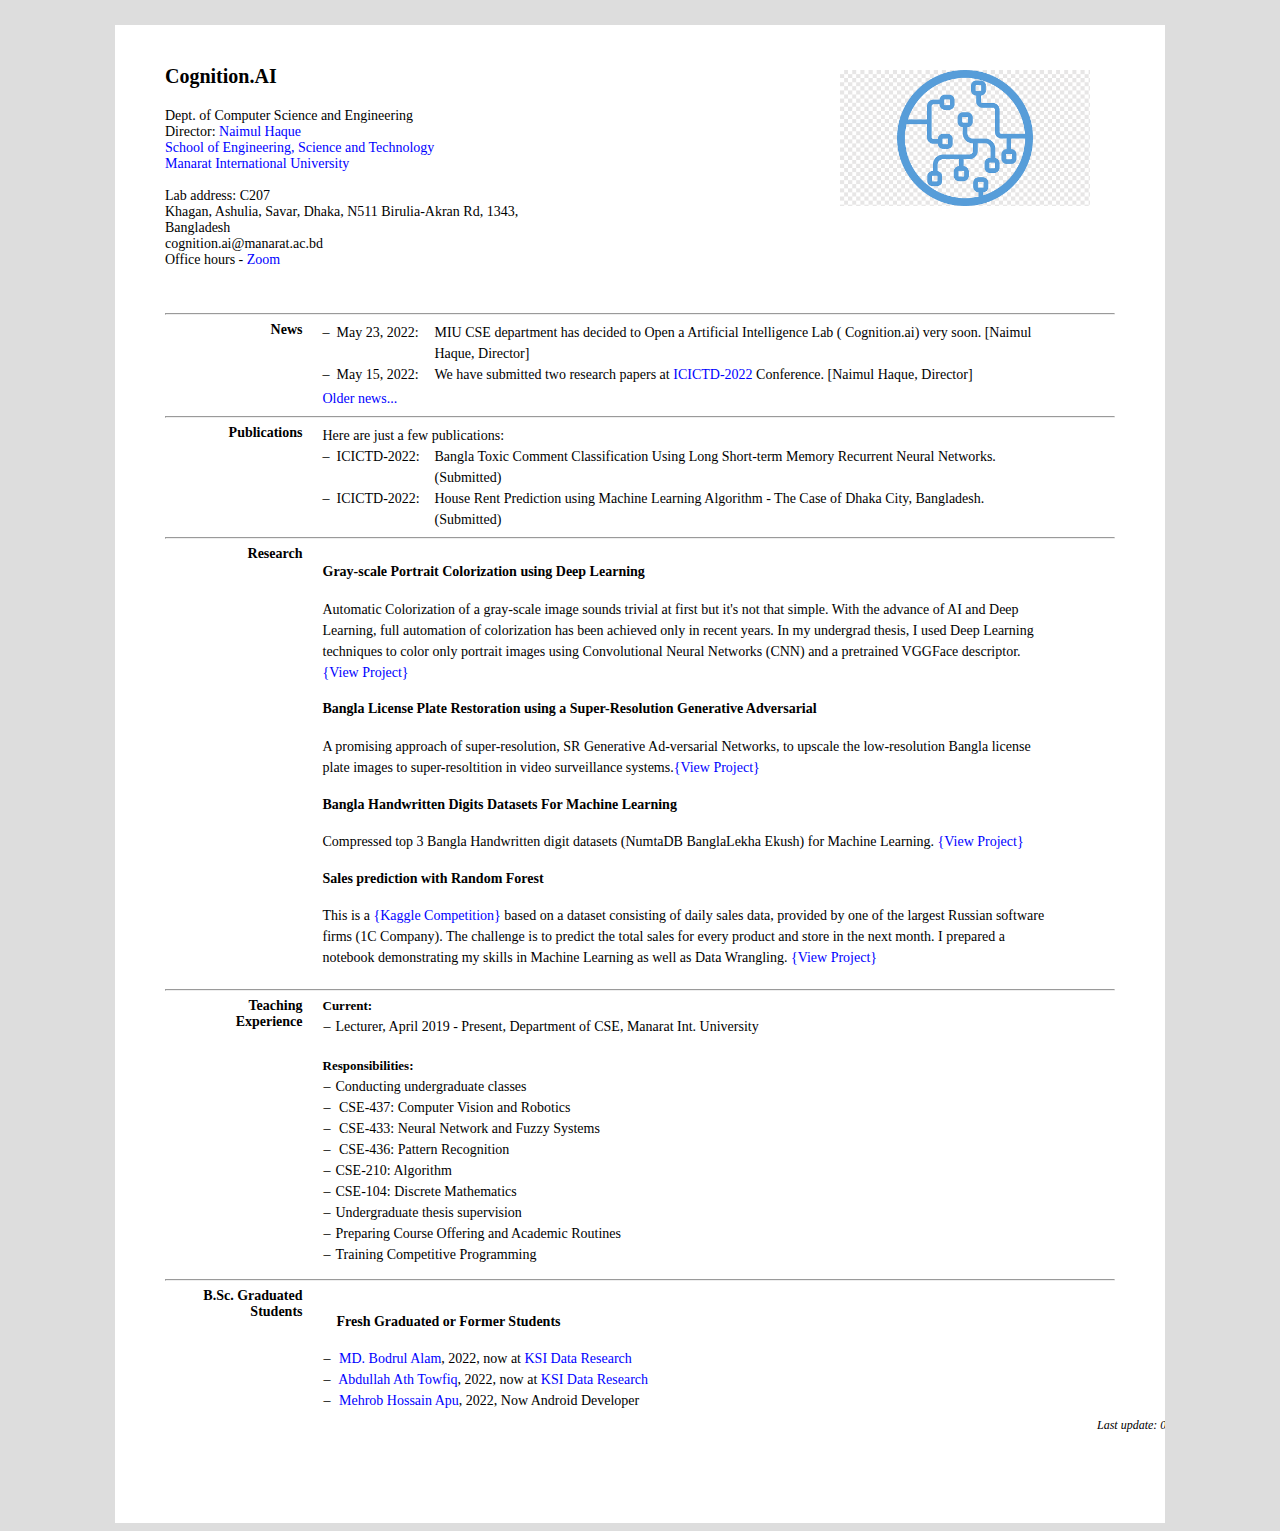
<file: index2.html>
<!-- saved from url=(0039)https://homes.luddy.indiana.edu/djcran/ -->
<html>

<head>
    <meta http-equiv="Content-Type" content="text/html; charset=windows-1252">
    <link href="./David Crandall_files/css" rel="stylesheet" type="text/css">
    <link href="./David Crandall_files/css(1)" rel="stylesheet" type="text/css">
    <link href="./David Crandall_files/style.css" media="screen" rel="stylesheet" type="text/css">
    <link rel="stylesheet" type="text/css" href="./David Crandall_files/web2.css">
    <title>Cognition.AI</title>
</head>

<body data-new-gr-c-s-check-loaded="14.1052.0" data-gr-ext-installed="">
    <!-- Start of StatCounter Code -->
    <script type="text/javascript" language="javascript">
        var sc_project = 1092383;
        var sc_invisible = 1;
        var sc_partition = 9;
        var sc_security = "6d0e5518";
    </script>

    <script type="text/javascript" language="javascript">
        function toggle_profile() {
            if (document.getElementById("testbox").className == "removeThis") {
                document.getElementById("testbox").className = "";

                var vid_id = document.getElementById('oldernews');
                var anchor = vid_id.getElementsByTagName('a');
                anchor[0].innerHTML = "Older news...";

            } else {
                document.getElementById("testbox").className = "removeThis";

                var vid_id = document.getElementById('oldernews');
                var anchor = vid_id.getElementsByTagName('a');
                anchor[0].innerHTML = "Hide news...";
            }

        }
    </script>

    <script>
        function resizeIframe(obj) {
            obj.style.height = obj.contentWindow.document.documentElement.scrollHeight + 'px';
        }
    </script>

    <!-- Start of StatCounter Code for Default Guide -->
    <script type="text/javascript">
        var sc_project = 1092383;
        var sc_invisible = 1;
        var sc_security = "6d0e5518";
        var scJsHost = (("https:" == document.location.protocol) ?
            "https://secure." : "http://www.");
        document.write("<sc" + "ript type='text/javascript' src='" +
            scJsHost +
            "statcounter.com/counter/counter.js'></" + "script>");
    </script>
    <script type="text/javascript" src="./David Crandall_files/counter.js.download"></script>
    <noscript><div class="statcounter"><a title="shopify
analytics ecommerce tracking"
href="http://statcounter.com/shopify/" target="_blank"><img
class="statcounter"
src="http://c.statcounter.com/1092383/0/6d0e5518/1/"
alt="shopify analytics ecommerce
tracking"></a></div></noscript>
    <!-- End of StatCounter Code for Default Guide -->


    <center>

        <div class="mybiggerblock">
            <div class="headleft">
                <h3>Cognition.AI</h3>
                <h2>
                    Dept. of Computer Science and Engineering
                    <br>Director:<a href="https:naimulhaque.info"> Naimul Haque</a>
                    <!-- <br>Assistant Instructor:<a href="https://imbodrulalam.github.io/"> Md. Bodrul Alam</a>,<a href="https://github.com"> Abdullah Ath Towfiq</a> -->
                    <!-- <br><a href="https://www.cs.indiana.edu">Department of Computer Science</a> -->
                    <br><a href="https://manarat.ac.bd/">School of Engineering, Science and Technology</a>
                    <br><a href="https://manarat.ac.bd/">Manarat International University</a>


                    <br>
                    <br>Lab address: C207
                    <!-- <br><i>(one block west of Informatics West)</i>-->
                    <br>Khagan, Ashulia, Savar, Dhaka, N511 Birulia-Akran Rd, 1343, Bangladesh
                    <br>cognition.ai@manarat.ac.bd
                    <br>Office hours - <a href="https://iu.zoom.us/j/5553886958">Zoom</a> &#8195;
                    <br>
                    <br>

                    <!--Spring 2021 office hours: -->
                    <!--<br>&nbsp;&nbsp;&nbsp;Mondays 5-6pm, 611 N Park -->
                    <!-- <br>&nbsp;&nbsp;&nbsp;<a href="https://iu.zoom.us/j/5553886958"><b>Zoom room for online meetings</b></a>  -->
                    <!-- <br>&nbsp;&nbsp;&nbsp;Wed 5pm-6pm in person -->
                    <!-- <br>&nbsp;&nbsp;&nbsp;Mon 5pm-6pm, in person  (priority for B657)
<br>&nbsp;&nbsp;&nbsp;Fri 5pm-6pm in person (priority for independent studies)  -->
                    <!--<br>&nbsp;&nbsp;&nbsp;Wednesdays 2:30pm-3:30pm, <a href="https://iu.zoom.us/j/5553886958"><b>online</b></a> 
<br>&nbsp;&nbsp;&nbsp;Sundays 10pm-11pm, <a href="https://iu.zoom.us/j/5553886958"><b>online</b></a>  -->
                    <!-- <br>&nbsp;&nbsp;&nbsp;Fri 5pm-6pm in person (priority for independent studies)  -->
                    <!-- <br><br>
-->
                </h2>
            </div>
            <div class="headright">
                <img src="./David%20Crandall_files/cog.png" width="250px" alt="David Crandall photo" style="margin-block-start: 25px; margin-right: 25px">
            </div>
            <!-- <br>&nbsp; -->
            <!-- <div style="position: relative; left: 10%; width: 100%; top: 0px"> -->

            <div class="myblock">
                <!-- Physical address: 611 N Park Ave &emsp;
                Mailing address: 700 N Woodlawn Ave &emsp;
                Bloomington, IN 47408
                <br> -->
            </div>









            <!-- News -->
            <hr>
            <div class="myblock" id="testbox">
                <div class="blockhead" style="font-size: 14px">News</div>
                <div class="blockcontent">
                    <div class="newsitem">
                        <span class="newsdate">May 23, 2022:</span>
                        <span class="newstext">MIU CSE department has decided to Open a Artificial Intelligence Lab ( Cognition.ai) very soon. [Naimul Haque, Director]</span>
                    </div>
                    <div class="newsitem">
                        <span class="newsdate">May 15, 2022:</span>
                        <span class="newstext">We have submitted two research papers at <a href="https://iict.kuet.ac.bd/icictd2022/">ICICTD-2022</a> Conference. [Naimul Haque, Director]</span>
                    </div>
                    <table>

                    </table>
                </div>
            </div>

            <div class="myblock">
                <div class="blockhead">
                </div>
                <div class="blockcontent" id="oldernews">
                    <a id="displayProfile" href="javascript:toggle_profile();">Older news...</a>
                </div>
            </div>




            <!-- Publications -->
            <hr>
            <div class="myblock" id="publications">
                <div class="blockhead">Publications</div>
                <div class="blockcontent">
                    Here are just a few publications:
                    <div class="newsitem">
                        <span class="newsdate">ICICTD-2022:</span>
                        <span class="newstext">Bangla Toxic Comment Classification Using Long Short-term Memory Recurrent Neural Networks. (Submitted)</span>
                    </div>
                    <div class="newsitem">
                        <span class="newsdate">ICICTD-2022:</span>
                        <span class="newstext">House Rent Prediction using Machine Learning Algorithm - The Case of Dhaka City, Bangladesh. (Submitted)</span>
                    </div>

                </div>
            </div>




            <!-- Research-->
            <hr>
            <div class="myblock" id="research">
                <div class="blockhead">Research</div>
                <div class="blockcontent">
                    <p>

                    </p>

                    <p>
                        <h4>Gray-scale Portrait Colorization using Deep Learning</h4>
                        Automatic Colorization of a gray-scale image sounds trivial at first but it's not that simple. With the advance of AI and Deep Learning, full automation of colorization has been achieved only in recent years. In my undergrad thesis, I used Deep Learning
                        techniques to color only portrait images using Convolutional Neural Networks (CNN) and a pretrained VGGFace descriptor. <a href=https://github.com/naimul011/Portrait-Colorization>{View Project}</a>
                    </p>

                    <p>
                        <h4>Bangla License Plate Restoration using a Super-Resolution Generative Adversarial</h4>
                        A promising approach of super-resolution, SR Generative Ad-versarial Networks, to upscale the low-resolution Bangla license plate images to super-resoltition in video surveillance systems.<a href=https://github.com/naimul011/BanglaLicencePlateSuperResolutionGAN>{View Project}</a>
                    </p>

                    <p>
                        <h4>Bangla Handwritten Digits Datasets For Machine Learning</h4>
                        Compressed top 3 Bangla Handwritten digit datasets (NumtaDB BanglaLekha Ekush) for Machine Learning. <a href=https://github.com/naimul011/Bangla-Handwritten-Digits-Datasets-NumtaDB-BanglaLekha-Ekush>{View Project}</a>
                    </p>

                    <p>
                        <h4>Sales prediction with Random Forest </h4>
                        This is a <a href=https://www.kaggle.com/c/competitive-data-science-predict-future-sales>{Kaggle Competition}</a> based on a dataset consisting of daily sales data, provided by one of the largest Russian software firms (1C Company).
                        The challenge is to predict the total sales for every product and store in the next month. I prepared a notebook demonstrating my skills in Machine Learning as well as Data Wrangling. <a href=https://www.kaggle.com/naimul314/sales-prediction-with-random-forest>{View Project}</a>
                    </p>
                </div>
            </div>




            <!-- Teaching -->
            <hr>
            <div class="myblock" id="teaching">
                <div class="blockhead">Teaching Experience</div>
                <div class="blockcontent">
                    <h5 style="margin-top:0px">Current:</h5>
                    <ul class="tightlist">
                        <li><b>Lecturer, April 2019 - Present, Department of CSE, Manarat Int. University</b>
                        </li>
                    </ul>

                    <p>

                    </p>
                    <h5>Responsibilities:</h5>

                    <ul class="tightlist">
                        <li>Conducting undergraduate classes
                        </li>
                        <li> CSE-437: Computer Vision and Robotics
                        </li>
                        <li> CSE-433: Neural Network and Fuzzy Systems
                        </li>
                        <li> CSE-436: Pattern Recognition
                        </li>
                        <li>CSE-210: Algorithm
                        </li>
                        <li>CSE-104: Discrete Mathematics
                        </li>
                        <li>Undergraduate thesis supervision
                        </li>
                        <li>Preparing Course Offering and Academic Routines
                        </li>
                        <li>Training Competitive Programming
                        </li>
                    </ul>
                </div>
            </div>




            <!-- B.Sc. Graduated Students -->
            <hr>
            <div class="myblock" id="students">
                <div class="blockhead">B.Sc. Graduated Students</div>
                <div class="blockcontent">
                    <!-- For a complete list of current and former undergraduate students, please see our <a href="http://vision.soic.indiana.edu/people">lab web page.</a> -->

                    <ul class="tightlist">
                        <h4>Fresh Graduated or Former Students</h4>
                        <li> <a href="http://imbodrulalam.github.io/">MD. Bodrul Alam</a>, 2022, now at <a href="https://ksidataresearch.com/">KSI Data Research</a>
                        </li>
                        <li> <a href="http://imbodrulalam.github.io/">Abdullah Ath Towfiq</a>, 2022, now at <a href="https://ksidataresearch.com/">KSI Data Research</a>
                        </li>
                        <li> <a href="http://imbodrulalam.github.io/">Mehrob Hossain Apu</a>, 2022, Now Android Developer
                        </li>
                    </ul>

                </div>
            </div>





            <!--Other Projects
            <hr>
            <div class="myblock" id="otherprojects">
                <div class="blockhead">Other projects</div>
                <div class="blockcontent">
                    These are other projects I've worked on that were never polished enough to be publishable, but that someone somewhere might still find interesting. :-)
                    <ul class="tightlist">
                        <li> <a href="http://www.cs.indiana.edu/~djcran/projects/674_final.pdf">Automatic accent restoration in Spanish text</a>, Spring 2005 course project for CS 674
                        <li> <a href="http://www.cs.indiana.edu/~djcran/projects/maya_final.pdf">Applying computer vision to deciphering Maya hieroglyphic texts</a>, Spring 2005 course project for Anthropology 656
                        </li>
                        <li> <a href="http://www.cs.indiana.edu/~djcran/projects/cse477">An Inverse Discrete Cosine Transform (IDCT) unit in VLSI</a>, Fall 1999 course project for CSE 477
                        </li>
                        <li> <a href="http://www.cs.indiana.edu/~djcran/projects/cse471/471honors.html">A rudimentary hardware MPEG video decoder</a>, Spring 1999 course project for CSE 471
                        </li>
                    </ul>
                </div>
            </div> -->



            <!-- FUN -->
            <!-- <hr>
            <div class="myblock" id="fun">
                <div class="blockhead">Fun</div>
                <div class="blockcontent">
                    I love cycling. During graduate school I would take multi-day bike trips spanning hundreds of miles, but the tenure track has made those trips less feasible. These days I stay closer to home, enjoying weekend rides along the beautiful country roads of
                    southern Indiana. I used to ski during winter until I moved to the <a href="http://onlinelibrary.wiley.com/doi/10.1111/j.1931-0846.2014.12001.x/abstract">second
                    flattest state east of the Mississippi</a>.
                    <p>
                        My current preferred winter activity is swimming in IU's fantastic pools. (My unofficial hobby is to swim in a public lap pool in as many cities of the world as possible
                        <small>(so far: Amsterdam, Barcelona, Beijing, Blacksburg, Bloomington, Boulder, Chicago, Columbus, Copenhagen, Dallas, D.C.,
                        Denver, Detroit, Erie, Fort Collins, Glasgow, Hong Kong, Honolulu, Indianapolis, Ithaca, Jamestown, Jerusalem, Kailua-Kona, Las Vegas, Los Angeles, Madrid, Minneapolis, Montreal, Munich,
                        Nashville, New Orleans, Newcastle upon Tyne, Paris, Phoenix, Quebec City, Salt Lake City, San Diego, San Jose, Santiago, Seoul,  Shanghai, State College, Sydney, Tokyo, Vancouver,
                        Venice)</small>.
                    </p>
                    <p>
                        I took piano for 12 years as a child and recently started picking it back up again. I've also been trying to learn organ. Since I can't produce great music myself, I'm happy to live just a few blocks from the amazing <a href="http://www.music.indiana.edu/">IU Jacobs School of
                        Music</a>.
                    </p>
                    <p>
                        I'm on a perpetual quest to become fluent in Spanish. In addition to taking classes in high school and throughout college and graduate school, I've studied abroad in Spain and Mexico, and I've also traveled to Puerto Rico, Chile, and El Salvador. Despite
                        all that effort, my Spanish is still remarkably lousy. :)
                    </p>
                    <p>
                        If you like pretty pictures, you might check out my dad's amazing
                        <a href="https://www.flickr.com/photos/robberfly12/">bird
                        photos</a>. My own household flock includes Pichu and Sebastian; alumni are Betsy, Ron, Sally, Toto, Zuma, Rameses, Rameses II, and, of course, Cocoa.
                    </p>
                </div>
            </div>
        </div>
        -->



            <div class="footer">
                <script type="text/javascript">
                    var m = "Last update: " + document.lastModified;
                    var p = m.length - 8;
                    document.writeln("<i>");
                    document.write(m.substring(p, 0));
                    document.writeln("<\/i>");
                </script>
                <!-- <i>Last update: 03/06/2022 </i> -->

            </div>
    </center>










    <script src="./David Crandall_files/urchin.js.download" type="text/javascript">
    </script>
    <script type="text/javascript">
        _uacct = "UA-351602-1";
        urchinTracker();
    </script>



</body>
<grammarly-desktop-integration data-grammarly-shadow-root="true"></grammarly-desktop-integration>

</html>
</file>
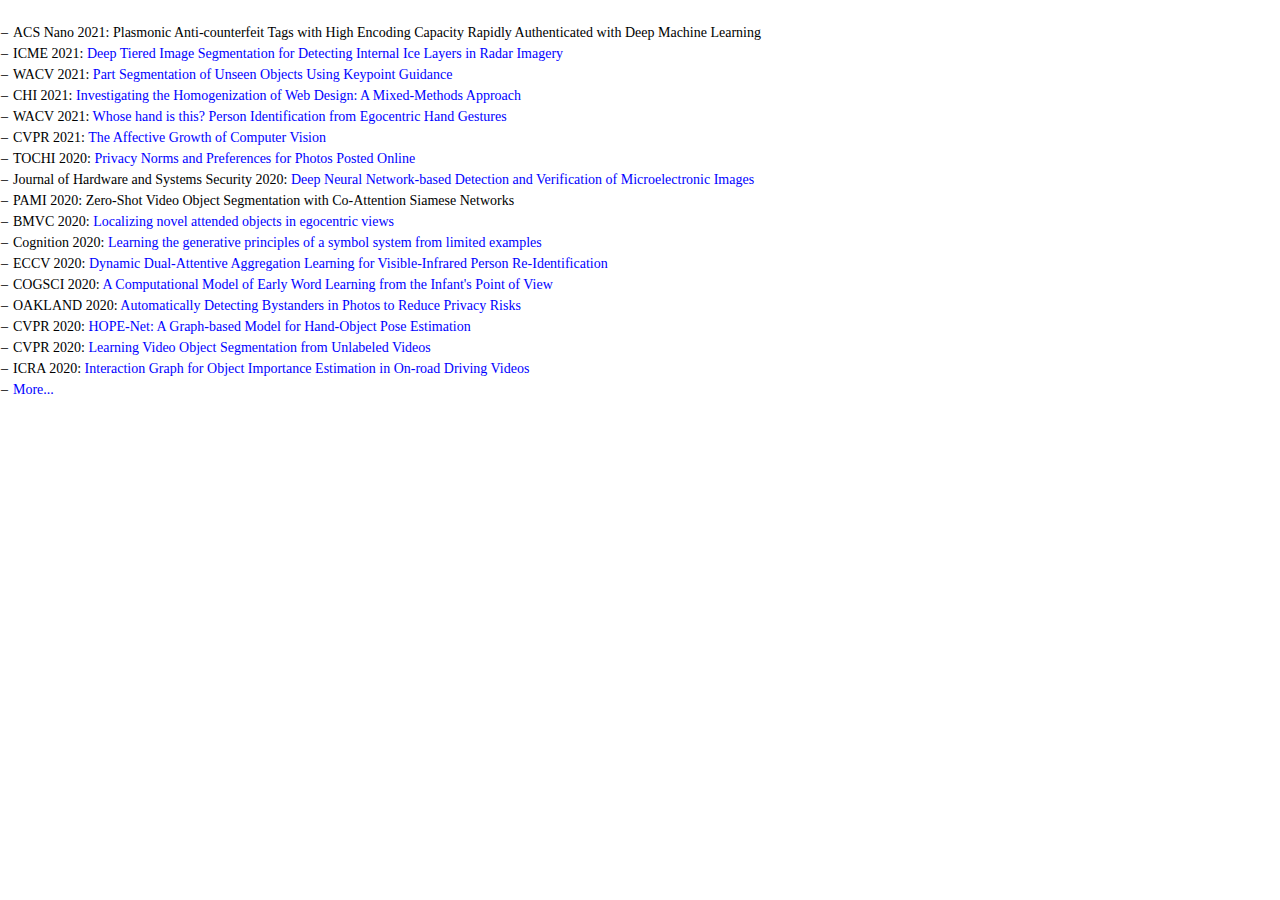
<file: David Crandall_files/saved_resource.html>
<!-- saved from url=(0046)https://vision.soic.indiana.edu/recent-papers/ -->
<html><head><meta http-equiv="Content-Type" content="text/html; charset=UTF-8">
<!--<base target="_parent">--><base href="." target="_parent">
    <link href="./css" rel="stylesheet" type="text/css">
    <link href="./css(1)" rel="stylesheet" type="text/css">
    <link href="./style.css" media="screen" rel="stylesheet" type="text/css">
<script src="./ecdfa8e0f1.js.download" crossorigin="anonymous"></script><style media="all" id="fa-v4-font-face">/*!
 * Font Awesome Free 5.15.4 by @fontawesome - https://fontawesome.com
 * License - https://fontawesome.com/license/free (Icons: CC BY 4.0, Fonts: SIL OFL 1.1, Code: MIT License)
 */@font-face{font-family:"FontAwesome";font-display:block;src:url(https://ka-f.fontawesome.com/releases/v5.15.4/webfonts/free-fa-solid-900.eot);src:url(https://ka-f.fontawesome.com/releases/v5.15.4/webfonts/free-fa-solid-900.eot?#iefix) format("embedded-opentype"),url(https://ka-f.fontawesome.com/releases/v5.15.4/webfonts/free-fa-solid-900.woff2) format("woff2"),url(https://ka-f.fontawesome.com/releases/v5.15.4/webfonts/free-fa-solid-900.woff) format("woff"),url(https://ka-f.fontawesome.com/releases/v5.15.4/webfonts/free-fa-solid-900.ttf) format("truetype"),url(https://ka-f.fontawesome.com/releases/v5.15.4/webfonts/free-fa-solid-900.svg#fontawesome) format("svg")}@font-face{font-family:"FontAwesome";font-display:block;src:url(https://ka-f.fontawesome.com/releases/v5.15.4/webfonts/free-fa-brands-400.eot);src:url(https://ka-f.fontawesome.com/releases/v5.15.4/webfonts/free-fa-brands-400.eot?#iefix) format("embedded-opentype"),url(https://ka-f.fontawesome.com/releases/v5.15.4/webfonts/free-fa-brands-400.woff2) format("woff2"),url(https://ka-f.fontawesome.com/releases/v5.15.4/webfonts/free-fa-brands-400.woff) format("woff"),url(https://ka-f.fontawesome.com/releases/v5.15.4/webfonts/free-fa-brands-400.ttf) format("truetype"),url(https://ka-f.fontawesome.com/releases/v5.15.4/webfonts/free-fa-brands-400.svg#fontawesome) format("svg")}@font-face{font-family:"FontAwesome";font-display:block;src:url(https://ka-f.fontawesome.com/releases/v5.15.4/webfonts/free-fa-regular-400.eot);src:url(https://ka-f.fontawesome.com/releases/v5.15.4/webfonts/free-fa-regular-400.eot?#iefix) format("embedded-opentype"),url(https://ka-f.fontawesome.com/releases/v5.15.4/webfonts/free-fa-regular-400.woff2) format("woff2"),url(https://ka-f.fontawesome.com/releases/v5.15.4/webfonts/free-fa-regular-400.woff) format("woff"),url(https://ka-f.fontawesome.com/releases/v5.15.4/webfonts/free-fa-regular-400.ttf) format("truetype"),url(https://ka-f.fontawesome.com/releases/v5.15.4/webfonts/free-fa-regular-400.svg#fontawesome) format("svg");unicode-range:U+f004-f005,U+f007,U+f017,U+f022,U+f024,U+f02e,U+f03e,U+f044,U+f057-f059,U+f06e,U+f070,U+f075,U+f07b-f07c,U+f080,U+f086,U+f089,U+f094,U+f09d,U+f0a0,U+f0a4-f0a7,U+f0c5,U+f0c7-f0c8,U+f0e0,U+f0eb,U+f0f3,U+f0f8,U+f0fe,U+f111,U+f118-f11a,U+f11c,U+f133,U+f144,U+f146,U+f14a,U+f14d-f14e,U+f150-f152,U+f15b-f15c,U+f164-f165,U+f185-f186,U+f191-f192,U+f1ad,U+f1c1-f1c9,U+f1cd,U+f1d8,U+f1e3,U+f1ea,U+f1f6,U+f1f9,U+f20a,U+f247-f249,U+f24d,U+f254-f25b,U+f25d,U+f271-f274,U+f279,U+f28b,U+f28d,U+f2b5-f2b6,U+f2b9,U+f2bb,U+f2bd,U+f2c1-f2c2,U+f2d0,U+f2d2,U+f2dc,U+f2ed,U+f3a5,U+f3d1,U+f410}@font-face{font-family:"FontAwesome";font-display:block;src:url(https://ka-f.fontawesome.com/releases/v5.15.4/webfonts/free-fa-v4deprecations.eot);src:url(https://ka-f.fontawesome.com/releases/v5.15.4/webfonts/free-fa-v4deprecations.eot?#iefix) format("embedded-opentype"),url(https://ka-f.fontawesome.com/releases/v5.15.4/webfonts/free-fa-v4deprecations.woff2) format("woff2"),url(https://ka-f.fontawesome.com/releases/v5.15.4/webfonts/free-fa-v4deprecations.woff) format("woff"),url(https://ka-f.fontawesome.com/releases/v5.15.4/webfonts/free-fa-v4deprecations.ttf) format("truetype"),url(https://ka-f.fontawesome.com/releases/v5.15.4/webfonts/free-fa-v4deprecations.svg#fontawesome) format("svg");unicode-range:U+f003,U+f006,U+f014,U+f016,U+f01a-f01b,U+f01d,U+f040,U+f045-f047,U+f05c-f05d,U+f07d-f07e,U+f087-f088,U+f08a-f08b,U+f08e,U+f090,U+f096-f097,U+f0a2,U+f0e4-f0e6,U+f0ec-f0ee,U+f0f5-f0f7,U+f10c,U+f112,U+f114-f115,U+f11d,U+f123,U+f132,U+f145,U+f147-f149,U+f14c,U+f166,U+f16a,U+f172,U+f175-f178,U+f18e,U+f190,U+f196,U+f1b1,U+f1d9,U+f1db,U+f1f7,U+f20c,U+f219,U+f230,U+f24a,U+f250,U+f278,U+f27b,U+f283,U+f28c,U+f28e,U+f29b-f29c,U+f2b7,U+f2ba,U+f2bc,U+f2be,U+f2c0,U+f2c3,U+f2d3-f2d4}</style><style media="all" id="fa-v4-shims">/*!
 * Font Awesome Free 5.15.4 by @fontawesome - https://fontawesome.com
 * License - https://fontawesome.com/license/free (Icons: CC BY 4.0, Fonts: SIL OFL 1.1, Code: MIT License)
 */.fa.fa-glass:before{content:"\f000"}.fa.fa-meetup{font-family:"Font Awesome 5 Brands";font-weight:400}.fa.fa-star-o{font-family:"Font Awesome 5 Free";font-weight:400}.fa.fa-star-o:before{content:"\f005"}.fa.fa-close:before,.fa.fa-remove:before{content:"\f00d"}.fa.fa-gear:before{content:"\f013"}.fa.fa-trash-o{font-family:"Font Awesome 5 Free";font-weight:400}.fa.fa-trash-o:before{content:"\f2ed"}.fa.fa-file-o{font-family:"Font Awesome 5 Free";font-weight:400}.fa.fa-file-o:before{content:"\f15b"}.fa.fa-clock-o{font-family:"Font Awesome 5 Free";font-weight:400}.fa.fa-clock-o:before{content:"\f017"}.fa.fa-arrow-circle-o-down{font-family:"Font Awesome 5 Free";font-weight:400}.fa.fa-arrow-circle-o-down:before{content:"\f358"}.fa.fa-arrow-circle-o-up{font-family:"Font Awesome 5 Free";font-weight:400}.fa.fa-arrow-circle-o-up:before{content:"\f35b"}.fa.fa-play-circle-o{font-family:"Font Awesome 5 Free";font-weight:400}.fa.fa-play-circle-o:before{content:"\f144"}.fa.fa-repeat:before,.fa.fa-rotate-right:before{content:"\f01e"}.fa.fa-refresh:before{content:"\f021"}.fa.fa-list-alt{font-family:"Font Awesome 5 Free";font-weight:400}.fa.fa-dedent:before{content:"\f03b"}.fa.fa-video-camera:before{content:"\f03d"}.fa.fa-picture-o{font-family:"Font Awesome 5 Free";font-weight:400}.fa.fa-picture-o:before{content:"\f03e"}.fa.fa-photo{font-family:"Font Awesome 5 Free";font-weight:400}.fa.fa-photo:before{content:"\f03e"}.fa.fa-image{font-family:"Font Awesome 5 Free";font-weight:400}.fa.fa-image:before{content:"\f03e"}.fa.fa-pencil:before{content:"\f303"}.fa.fa-map-marker:before{content:"\f3c5"}.fa.fa-pencil-square-o{font-family:"Font Awesome 5 Free";font-weight:400}.fa.fa-pencil-square-o:before{content:"\f044"}.fa.fa-share-square-o{font-family:"Font Awesome 5 Free";font-weight:400}.fa.fa-share-square-o:before{content:"\f14d"}.fa.fa-check-square-o{font-family:"Font Awesome 5 Free";font-weight:400}.fa.fa-check-square-o:before{content:"\f14a"}.fa.fa-arrows:before{content:"\f0b2"}.fa.fa-times-circle-o{font-family:"Font Awesome 5 Free";font-weight:400}.fa.fa-times-circle-o:before{content:"\f057"}.fa.fa-check-circle-o{font-family:"Font Awesome 5 Free";font-weight:400}.fa.fa-check-circle-o:before{content:"\f058"}.fa.fa-mail-forward:before{content:"\f064"}.fa.fa-expand:before{content:"\f424"}.fa.fa-compress:before{content:"\f422"}.fa.fa-eye,.fa.fa-eye-slash{font-family:"Font Awesome 5 Free";font-weight:400}.fa.fa-warning:before{content:"\f071"}.fa.fa-calendar:before{content:"\f073"}.fa.fa-arrows-v:before{content:"\f338"}.fa.fa-arrows-h:before{content:"\f337"}.fa.fa-bar-chart{font-family:"Font Awesome 5 Free";font-weight:400}.fa.fa-bar-chart:before{content:"\f080"}.fa.fa-bar-chart-o{font-family:"Font Awesome 5 Free";font-weight:400}.fa.fa-bar-chart-o:before{content:"\f080"}.fa.fa-facebook-square,.fa.fa-twitter-square{font-family:"Font Awesome 5 Brands";font-weight:400}.fa.fa-gears:before{content:"\f085"}.fa.fa-thumbs-o-up{font-family:"Font Awesome 5 Free";font-weight:400}.fa.fa-thumbs-o-up:before{content:"\f164"}.fa.fa-thumbs-o-down{font-family:"Font Awesome 5 Free";font-weight:400}.fa.fa-thumbs-o-down:before{content:"\f165"}.fa.fa-heart-o{font-family:"Font Awesome 5 Free";font-weight:400}.fa.fa-heart-o:before{content:"\f004"}.fa.fa-sign-out:before{content:"\f2f5"}.fa.fa-linkedin-square{font-family:"Font Awesome 5 Brands";font-weight:400}.fa.fa-linkedin-square:before{content:"\f08c"}.fa.fa-thumb-tack:before{content:"\f08d"}.fa.fa-external-link:before{content:"\f35d"}.fa.fa-sign-in:before{content:"\f2f6"}.fa.fa-github-square{font-family:"Font Awesome 5 Brands";font-weight:400}.fa.fa-lemon-o{font-family:"Font Awesome 5 Free";font-weight:400}.fa.fa-lemon-o:before{content:"\f094"}.fa.fa-square-o{font-family:"Font Awesome 5 Free";font-weight:400}.fa.fa-square-o:before{content:"\f0c8"}.fa.fa-bookmark-o{font-family:"Font Awesome 5 Free";font-weight:400}.fa.fa-bookmark-o:before{content:"\f02e"}.fa.fa-facebook,.fa.fa-twitter{font-family:"Font Awesome 5 Brands";font-weight:400}.fa.fa-facebook:before{content:"\f39e"}.fa.fa-facebook-f{font-family:"Font Awesome 5 Brands";font-weight:400}.fa.fa-facebook-f:before{content:"\f39e"}.fa.fa-github{font-family:"Font Awesome 5 Brands";font-weight:400}.fa.fa-credit-card{font-family:"Font Awesome 5 Free";font-weight:400}.fa.fa-feed:before{content:"\f09e"}.fa.fa-hdd-o{font-family:"Font Awesome 5 Free";font-weight:400}.fa.fa-hdd-o:before{content:"\f0a0"}.fa.fa-hand-o-right{font-family:"Font Awesome 5 Free";font-weight:400}.fa.fa-hand-o-right:before{content:"\f0a4"}.fa.fa-hand-o-left{font-family:"Font Awesome 5 Free";font-weight:400}.fa.fa-hand-o-left:before{content:"\f0a5"}.fa.fa-hand-o-up{font-family:"Font Awesome 5 Free";font-weight:400}.fa.fa-hand-o-up:before{content:"\f0a6"}.fa.fa-hand-o-down{font-family:"Font Awesome 5 Free";font-weight:400}.fa.fa-hand-o-down:before{content:"\f0a7"}.fa.fa-arrows-alt:before{content:"\f31e"}.fa.fa-group:before{content:"\f0c0"}.fa.fa-chain:before{content:"\f0c1"}.fa.fa-scissors:before{content:"\f0c4"}.fa.fa-files-o{font-family:"Font Awesome 5 Free";font-weight:400}.fa.fa-files-o:before{content:"\f0c5"}.fa.fa-floppy-o{font-family:"Font Awesome 5 Free";font-weight:400}.fa.fa-floppy-o:before{content:"\f0c7"}.fa.fa-navicon:before,.fa.fa-reorder:before{content:"\f0c9"}.fa.fa-google-plus,.fa.fa-google-plus-square,.fa.fa-pinterest,.fa.fa-pinterest-square{font-family:"Font Awesome 5 Brands";font-weight:400}.fa.fa-google-plus:before{content:"\f0d5"}.fa.fa-money{font-family:"Font Awesome 5 Free";font-weight:400}.fa.fa-money:before{content:"\f3d1"}.fa.fa-unsorted:before{content:"\f0dc"}.fa.fa-sort-desc:before{content:"\f0dd"}.fa.fa-sort-asc:before{content:"\f0de"}.fa.fa-linkedin{font-family:"Font Awesome 5 Brands";font-weight:400}.fa.fa-linkedin:before{content:"\f0e1"}.fa.fa-rotate-left:before{content:"\f0e2"}.fa.fa-legal:before{content:"\f0e3"}.fa.fa-dashboard:before,.fa.fa-tachometer:before{content:"\f3fd"}.fa.fa-comment-o{font-family:"Font Awesome 5 Free";font-weight:400}.fa.fa-comment-o:before{content:"\f075"}.fa.fa-comments-o{font-family:"Font Awesome 5 Free";font-weight:400}.fa.fa-comments-o:before{content:"\f086"}.fa.fa-flash:before{content:"\f0e7"}.fa.fa-clipboard,.fa.fa-paste{font-family:"Font Awesome 5 Free";font-weight:400}.fa.fa-paste:before{content:"\f328"}.fa.fa-lightbulb-o{font-family:"Font Awesome 5 Free";font-weight:400}.fa.fa-lightbulb-o:before{content:"\f0eb"}.fa.fa-exchange:before{content:"\f362"}.fa.fa-cloud-download:before{content:"\f381"}.fa.fa-cloud-upload:before{content:"\f382"}.fa.fa-bell-o{font-family:"Font Awesome 5 Free";font-weight:400}.fa.fa-bell-o:before{content:"\f0f3"}.fa.fa-cutlery:before{content:"\f2e7"}.fa.fa-file-text-o{font-family:"Font Awesome 5 Free";font-weight:400}.fa.fa-file-text-o:before{content:"\f15c"}.fa.fa-building-o{font-family:"Font Awesome 5 Free";font-weight:400}.fa.fa-building-o:before{content:"\f1ad"}.fa.fa-hospital-o{font-family:"Font Awesome 5 Free";font-weight:400}.fa.fa-hospital-o:before{content:"\f0f8"}.fa.fa-tablet:before{content:"\f3fa"}.fa.fa-mobile-phone:before,.fa.fa-mobile:before{content:"\f3cd"}.fa.fa-circle-o{font-family:"Font Awesome 5 Free";font-weight:400}.fa.fa-circle-o:before{content:"\f111"}.fa.fa-mail-reply:before{content:"\f3e5"}.fa.fa-github-alt{font-family:"Font Awesome 5 Brands";font-weight:400}.fa.fa-folder-o{font-family:"Font Awesome 5 Free";font-weight:400}.fa.fa-folder-o:before{content:"\f07b"}.fa.fa-folder-open-o{font-family:"Font Awesome 5 Free";font-weight:400}.fa.fa-folder-open-o:before{content:"\f07c"}.fa.fa-smile-o{font-family:"Font Awesome 5 Free";font-weight:400}.fa.fa-smile-o:before{content:"\f118"}.fa.fa-frown-o{font-family:"Font Awesome 5 Free";font-weight:400}.fa.fa-frown-o:before{content:"\f119"}.fa.fa-meh-o{font-family:"Font Awesome 5 Free";font-weight:400}.fa.fa-meh-o:before{content:"\f11a"}.fa.fa-keyboard-o{font-family:"Font Awesome 5 Free";font-weight:400}.fa.fa-keyboard-o:before{content:"\f11c"}.fa.fa-flag-o{font-family:"Font Awesome 5 Free";font-weight:400}.fa.fa-flag-o:before{content:"\f024"}.fa.fa-mail-reply-all:before{content:"\f122"}.fa.fa-star-half-o{font-family:"Font Awesome 5 Free";font-weight:400}.fa.fa-star-half-o:before{content:"\f089"}.fa.fa-star-half-empty{font-family:"Font Awesome 5 Free";font-weight:400}.fa.fa-star-half-empty:before{content:"\f089"}.fa.fa-star-half-full{font-family:"Font Awesome 5 Free";font-weight:400}.fa.fa-star-half-full:before{content:"\f089"}.fa.fa-code-fork:before{content:"\f126"}.fa.fa-chain-broken:before{content:"\f127"}.fa.fa-shield:before{content:"\f3ed"}.fa.fa-calendar-o{font-family:"Font Awesome 5 Free";font-weight:400}.fa.fa-calendar-o:before{content:"\f133"}.fa.fa-css3,.fa.fa-html5,.fa.fa-maxcdn{font-family:"Font Awesome 5 Brands";font-weight:400}.fa.fa-ticket:before{content:"\f3ff"}.fa.fa-minus-square-o{font-family:"Font Awesome 5 Free";font-weight:400}.fa.fa-minus-square-o:before{content:"\f146"}.fa.fa-level-up:before{content:"\f3bf"}.fa.fa-level-down:before{content:"\f3be"}.fa.fa-pencil-square:before{content:"\f14b"}.fa.fa-external-link-square:before{content:"\f360"}.fa.fa-compass{font-family:"Font Awesome 5 Free";font-weight:400}.fa.fa-caret-square-o-down{font-family:"Font Awesome 5 Free";font-weight:400}.fa.fa-caret-square-o-down:before{content:"\f150"}.fa.fa-toggle-down{font-family:"Font Awesome 5 Free";font-weight:400}.fa.fa-toggle-down:before{content:"\f150"}.fa.fa-caret-square-o-up{font-family:"Font Awesome 5 Free";font-weight:400}.fa.fa-caret-square-o-up:before{content:"\f151"}.fa.fa-toggle-up{font-family:"Font Awesome 5 Free";font-weight:400}.fa.fa-toggle-up:before{content:"\f151"}.fa.fa-caret-square-o-right{font-family:"Font Awesome 5 Free";font-weight:400}.fa.fa-caret-square-o-right:before{content:"\f152"}.fa.fa-toggle-right{font-family:"Font Awesome 5 Free";font-weight:400}.fa.fa-toggle-right:before{content:"\f152"}.fa.fa-eur:before,.fa.fa-euro:before{content:"\f153"}.fa.fa-gbp:before{content:"\f154"}.fa.fa-dollar:before,.fa.fa-usd:before{content:"\f155"}.fa.fa-inr:before,.fa.fa-rupee:before{content:"\f156"}.fa.fa-cny:before,.fa.fa-jpy:before,.fa.fa-rmb:before,.fa.fa-yen:before{content:"\f157"}.fa.fa-rouble:before,.fa.fa-rub:before,.fa.fa-ruble:before{content:"\f158"}.fa.fa-krw:before,.fa.fa-won:before{content:"\f159"}.fa.fa-bitcoin,.fa.fa-btc{font-family:"Font Awesome 5 Brands";font-weight:400}.fa.fa-bitcoin:before{content:"\f15a"}.fa.fa-file-text:before{content:"\f15c"}.fa.fa-sort-alpha-asc:before{content:"\f15d"}.fa.fa-sort-alpha-desc:before{content:"\f881"}.fa.fa-sort-amount-asc:before{content:"\f160"}.fa.fa-sort-amount-desc:before{content:"\f884"}.fa.fa-sort-numeric-asc:before{content:"\f162"}.fa.fa-sort-numeric-desc:before{content:"\f886"}.fa.fa-xing,.fa.fa-xing-square,.fa.fa-youtube,.fa.fa-youtube-play,.fa.fa-youtube-square{font-family:"Font Awesome 5 Brands";font-weight:400}.fa.fa-youtube-play:before{content:"\f167"}.fa.fa-adn,.fa.fa-bitbucket,.fa.fa-bitbucket-square,.fa.fa-dropbox,.fa.fa-flickr,.fa.fa-instagram,.fa.fa-stack-overflow{font-family:"Font Awesome 5 Brands";font-weight:400}.fa.fa-bitbucket-square:before{content:"\f171"}.fa.fa-tumblr,.fa.fa-tumblr-square{font-family:"Font Awesome 5 Brands";font-weight:400}.fa.fa-long-arrow-down:before{content:"\f309"}.fa.fa-long-arrow-up:before{content:"\f30c"}.fa.fa-long-arrow-left:before{content:"\f30a"}.fa.fa-long-arrow-right:before{content:"\f30b"}.fa.fa-android,.fa.fa-apple,.fa.fa-dribbble,.fa.fa-foursquare,.fa.fa-gittip,.fa.fa-gratipay,.fa.fa-linux,.fa.fa-skype,.fa.fa-trello,.fa.fa-windows{font-family:"Font Awesome 5 Brands";font-weight:400}.fa.fa-gittip:before{content:"\f184"}.fa.fa-sun-o{font-family:"Font Awesome 5 Free";font-weight:400}.fa.fa-sun-o:before{content:"\f185"}.fa.fa-moon-o{font-family:"Font Awesome 5 Free";font-weight:400}.fa.fa-moon-o:before{content:"\f186"}.fa.fa-pagelines,.fa.fa-renren,.fa.fa-stack-exchange,.fa.fa-vk,.fa.fa-weibo{font-family:"Font Awesome 5 Brands";font-weight:400}.fa.fa-arrow-circle-o-right{font-family:"Font Awesome 5 Free";font-weight:400}.fa.fa-arrow-circle-o-right:before{content:"\f35a"}.fa.fa-arrow-circle-o-left{font-family:"Font Awesome 5 Free";font-weight:400}.fa.fa-arrow-circle-o-left:before{content:"\f359"}.fa.fa-caret-square-o-left{font-family:"Font Awesome 5 Free";font-weight:400}.fa.fa-caret-square-o-left:before{content:"\f191"}.fa.fa-toggle-left{font-family:"Font Awesome 5 Free";font-weight:400}.fa.fa-toggle-left:before{content:"\f191"}.fa.fa-dot-circle-o{font-family:"Font Awesome 5 Free";font-weight:400}.fa.fa-dot-circle-o:before{content:"\f192"}.fa.fa-vimeo-square{font-family:"Font Awesome 5 Brands";font-weight:400}.fa.fa-try:before,.fa.fa-turkish-lira:before{content:"\f195"}.fa.fa-plus-square-o{font-family:"Font Awesome 5 Free";font-weight:400}.fa.fa-plus-square-o:before{content:"\f0fe"}.fa.fa-openid,.fa.fa-slack,.fa.fa-wordpress{font-family:"Font Awesome 5 Brands";font-weight:400}.fa.fa-bank:before,.fa.fa-institution:before{content:"\f19c"}.fa.fa-mortar-board:before{content:"\f19d"}.fa.fa-delicious,.fa.fa-digg,.fa.fa-drupal,.fa.fa-google,.fa.fa-joomla,.fa.fa-pied-piper-alt,.fa.fa-pied-piper-pp,.fa.fa-reddit,.fa.fa-reddit-square,.fa.fa-stumbleupon,.fa.fa-stumbleupon-circle,.fa.fa-yahoo{font-family:"Font Awesome 5 Brands";font-weight:400}.fa.fa-spoon:before{content:"\f2e5"}.fa.fa-behance,.fa.fa-behance-square,.fa.fa-steam,.fa.fa-steam-square{font-family:"Font Awesome 5 Brands";font-weight:400}.fa.fa-automobile:before{content:"\f1b9"}.fa.fa-envelope-o{font-family:"Font Awesome 5 Free";font-weight:400}.fa.fa-envelope-o:before{content:"\f0e0"}.fa.fa-deviantart,.fa.fa-soundcloud,.fa.fa-spotify{font-family:"Font Awesome 5 Brands";font-weight:400}.fa.fa-file-pdf-o{font-family:"Font Awesome 5 Free";font-weight:400}.fa.fa-file-pdf-o:before{content:"\f1c1"}.fa.fa-file-word-o{font-family:"Font Awesome 5 Free";font-weight:400}.fa.fa-file-word-o:before{content:"\f1c2"}.fa.fa-file-excel-o{font-family:"Font Awesome 5 Free";font-weight:400}.fa.fa-file-excel-o:before{content:"\f1c3"}.fa.fa-file-powerpoint-o{font-family:"Font Awesome 5 Free";font-weight:400}.fa.fa-file-powerpoint-o:before{content:"\f1c4"}.fa.fa-file-image-o{font-family:"Font Awesome 5 Free";font-weight:400}.fa.fa-file-image-o:before{content:"\f1c5"}.fa.fa-file-photo-o{font-family:"Font Awesome 5 Free";font-weight:400}.fa.fa-file-photo-o:before{content:"\f1c5"}.fa.fa-file-picture-o{font-family:"Font Awesome 5 Free";font-weight:400}.fa.fa-file-picture-o:before{content:"\f1c5"}.fa.fa-file-archive-o{font-family:"Font Awesome 5 Free";font-weight:400}.fa.fa-file-archive-o:before{content:"\f1c6"}.fa.fa-file-zip-o{font-family:"Font Awesome 5 Free";font-weight:400}.fa.fa-file-zip-o:before{content:"\f1c6"}.fa.fa-file-audio-o{font-family:"Font Awesome 5 Free";font-weight:400}.fa.fa-file-audio-o:before{content:"\f1c7"}.fa.fa-file-sound-o{font-family:"Font Awesome 5 Free";font-weight:400}.fa.fa-file-sound-o:before{content:"\f1c7"}.fa.fa-file-video-o{font-family:"Font Awesome 5 Free";font-weight:400}.fa.fa-file-video-o:before{content:"\f1c8"}.fa.fa-file-movie-o{font-family:"Font Awesome 5 Free";font-weight:400}.fa.fa-file-movie-o:before{content:"\f1c8"}.fa.fa-file-code-o{font-family:"Font Awesome 5 Free";font-weight:400}.fa.fa-file-code-o:before{content:"\f1c9"}.fa.fa-codepen,.fa.fa-jsfiddle,.fa.fa-vine{font-family:"Font Awesome 5 Brands";font-weight:400}.fa.fa-life-bouy,.fa.fa-life-ring{font-family:"Font Awesome 5 Free";font-weight:400}.fa.fa-life-bouy:before{content:"\f1cd"}.fa.fa-life-buoy{font-family:"Font Awesome 5 Free";font-weight:400}.fa.fa-life-buoy:before{content:"\f1cd"}.fa.fa-life-saver{font-family:"Font Awesome 5 Free";font-weight:400}.fa.fa-life-saver:before{content:"\f1cd"}.fa.fa-support{font-family:"Font Awesome 5 Free";font-weight:400}.fa.fa-support:before{content:"\f1cd"}.fa.fa-circle-o-notch:before{content:"\f1ce"}.fa.fa-ra,.fa.fa-rebel{font-family:"Font Awesome 5 Brands";font-weight:400}.fa.fa-ra:before{content:"\f1d0"}.fa.fa-resistance{font-family:"Font Awesome 5 Brands";font-weight:400}.fa.fa-resistance:before{content:"\f1d0"}.fa.fa-empire,.fa.fa-ge{font-family:"Font Awesome 5 Brands";font-weight:400}.fa.fa-ge:before{content:"\f1d1"}.fa.fa-git,.fa.fa-git-square,.fa.fa-hacker-news,.fa.fa-y-combinator-square{font-family:"Font Awesome 5 Brands";font-weight:400}.fa.fa-y-combinator-square:before{content:"\f1d4"}.fa.fa-yc-square{font-family:"Font Awesome 5 Brands";font-weight:400}.fa.fa-yc-square:before{content:"\f1d4"}.fa.fa-qq,.fa.fa-tencent-weibo,.fa.fa-wechat,.fa.fa-weixin{font-family:"Font Awesome 5 Brands";font-weight:400}.fa.fa-wechat:before{content:"\f1d7"}.fa.fa-send:before{content:"\f1d8"}.fa.fa-paper-plane-o{font-family:"Font Awesome 5 Free";font-weight:400}.fa.fa-paper-plane-o:before{content:"\f1d8"}.fa.fa-send-o{font-family:"Font Awesome 5 Free";font-weight:400}.fa.fa-send-o:before{content:"\f1d8"}.fa.fa-circle-thin{font-family:"Font Awesome 5 Free";font-weight:400}.fa.fa-circle-thin:before{content:"\f111"}.fa.fa-header:before{content:"\f1dc"}.fa.fa-sliders:before{content:"\f1de"}.fa.fa-futbol-o{font-family:"Font Awesome 5 Free";font-weight:400}.fa.fa-futbol-o:before{content:"\f1e3"}.fa.fa-soccer-ball-o{font-family:"Font Awesome 5 Free";font-weight:400}.fa.fa-soccer-ball-o:before{content:"\f1e3"}.fa.fa-slideshare,.fa.fa-twitch,.fa.fa-yelp{font-family:"Font Awesome 5 Brands";font-weight:400}.fa.fa-newspaper-o{font-family:"Font Awesome 5 Free";font-weight:400}.fa.fa-newspaper-o:before{content:"\f1ea"}.fa.fa-cc-amex,.fa.fa-cc-discover,.fa.fa-cc-mastercard,.fa.fa-cc-paypal,.fa.fa-cc-stripe,.fa.fa-cc-visa,.fa.fa-google-wallet,.fa.fa-paypal{font-family:"Font Awesome 5 Brands";font-weight:400}.fa.fa-bell-slash-o{font-family:"Font Awesome 5 Free";font-weight:400}.fa.fa-bell-slash-o:before{content:"\f1f6"}.fa.fa-trash:before{content:"\f2ed"}.fa.fa-copyright{font-family:"Font Awesome 5 Free";font-weight:400}.fa.fa-eyedropper:before{content:"\f1fb"}.fa.fa-area-chart:before{content:"\f1fe"}.fa.fa-pie-chart:before{content:"\f200"}.fa.fa-line-chart:before{content:"\f201"}.fa.fa-angellist,.fa.fa-ioxhost,.fa.fa-lastfm,.fa.fa-lastfm-square{font-family:"Font Awesome 5 Brands";font-weight:400}.fa.fa-cc{font-family:"Font Awesome 5 Free";font-weight:400}.fa.fa-cc:before{content:"\f20a"}.fa.fa-ils:before,.fa.fa-shekel:before,.fa.fa-sheqel:before{content:"\f20b"}.fa.fa-meanpath{font-family:"Font Awesome 5 Brands";font-weight:400}.fa.fa-meanpath:before{content:"\f2b4"}.fa.fa-buysellads,.fa.fa-connectdevelop,.fa.fa-dashcube,.fa.fa-forumbee,.fa.fa-leanpub,.fa.fa-sellsy,.fa.fa-shirtsinbulk,.fa.fa-simplybuilt,.fa.fa-skyatlas{font-family:"Font Awesome 5 Brands";font-weight:400}.fa.fa-diamond{font-family:"Font Awesome 5 Free";font-weight:400}.fa.fa-diamond:before{content:"\f3a5"}.fa.fa-intersex:before{content:"\f224"}.fa.fa-facebook-official{font-family:"Font Awesome 5 Brands";font-weight:400}.fa.fa-facebook-official:before{content:"\f09a"}.fa.fa-pinterest-p,.fa.fa-whatsapp{font-family:"Font Awesome 5 Brands";font-weight:400}.fa.fa-hotel:before{content:"\f236"}.fa.fa-medium,.fa.fa-viacoin,.fa.fa-y-combinator,.fa.fa-yc{font-family:"Font Awesome 5 Brands";font-weight:400}.fa.fa-yc:before{content:"\f23b"}.fa.fa-expeditedssl,.fa.fa-opencart,.fa.fa-optin-monster{font-family:"Font Awesome 5 Brands";font-weight:400}.fa.fa-battery-4:before,.fa.fa-battery:before{content:"\f240"}.fa.fa-battery-3:before{content:"\f241"}.fa.fa-battery-2:before{content:"\f242"}.fa.fa-battery-1:before{content:"\f243"}.fa.fa-battery-0:before{content:"\f244"}.fa.fa-object-group,.fa.fa-object-ungroup,.fa.fa-sticky-note-o{font-family:"Font Awesome 5 Free";font-weight:400}.fa.fa-sticky-note-o:before{content:"\f249"}.fa.fa-cc-diners-club,.fa.fa-cc-jcb{font-family:"Font Awesome 5 Brands";font-weight:400}.fa.fa-clone,.fa.fa-hourglass-o{font-family:"Font Awesome 5 Free";font-weight:400}.fa.fa-hourglass-o:before{content:"\f254"}.fa.fa-hourglass-1:before{content:"\f251"}.fa.fa-hourglass-2:before{content:"\f252"}.fa.fa-hourglass-3:before{content:"\f253"}.fa.fa-hand-rock-o{font-family:"Font Awesome 5 Free";font-weight:400}.fa.fa-hand-rock-o:before{content:"\f255"}.fa.fa-hand-grab-o{font-family:"Font Awesome 5 Free";font-weight:400}.fa.fa-hand-grab-o:before{content:"\f255"}.fa.fa-hand-paper-o{font-family:"Font Awesome 5 Free";font-weight:400}.fa.fa-hand-paper-o:before{content:"\f256"}.fa.fa-hand-stop-o{font-family:"Font Awesome 5 Free";font-weight:400}.fa.fa-hand-stop-o:before{content:"\f256"}.fa.fa-hand-scissors-o{font-family:"Font Awesome 5 Free";font-weight:400}.fa.fa-hand-scissors-o:before{content:"\f257"}.fa.fa-hand-lizard-o{font-family:"Font Awesome 5 Free";font-weight:400}.fa.fa-hand-lizard-o:before{content:"\f258"}.fa.fa-hand-spock-o{font-family:"Font Awesome 5 Free";font-weight:400}.fa.fa-hand-spock-o:before{content:"\f259"}.fa.fa-hand-pointer-o{font-family:"Font Awesome 5 Free";font-weight:400}.fa.fa-hand-pointer-o:before{content:"\f25a"}.fa.fa-hand-peace-o{font-family:"Font Awesome 5 Free";font-weight:400}.fa.fa-hand-peace-o:before{content:"\f25b"}.fa.fa-registered{font-family:"Font Awesome 5 Free";font-weight:400}.fa.fa-chrome,.fa.fa-creative-commons,.fa.fa-firefox,.fa.fa-get-pocket,.fa.fa-gg,.fa.fa-gg-circle,.fa.fa-internet-explorer,.fa.fa-odnoklassniki,.fa.fa-odnoklassniki-square,.fa.fa-opera,.fa.fa-safari,.fa.fa-wikipedia-w{font-family:"Font Awesome 5 Brands";font-weight:400}.fa.fa-television:before{content:"\f26c"}.fa.fa-500px,.fa.fa-amazon,.fa.fa-contao{font-family:"Font Awesome 5 Brands";font-weight:400}.fa.fa-calendar-plus-o{font-family:"Font Awesome 5 Free";font-weight:400}.fa.fa-calendar-plus-o:before{content:"\f271"}.fa.fa-calendar-minus-o{font-family:"Font Awesome 5 Free";font-weight:400}.fa.fa-calendar-minus-o:before{content:"\f272"}.fa.fa-calendar-times-o{font-family:"Font Awesome 5 Free";font-weight:400}.fa.fa-calendar-times-o:before{content:"\f273"}.fa.fa-calendar-check-o{font-family:"Font Awesome 5 Free";font-weight:400}.fa.fa-calendar-check-o:before{content:"\f274"}.fa.fa-map-o{font-family:"Font Awesome 5 Free";font-weight:400}.fa.fa-map-o:before{content:"\f279"}.fa.fa-commenting:before{content:"\f4ad"}.fa.fa-commenting-o{font-family:"Font Awesome 5 Free";font-weight:400}.fa.fa-commenting-o:before{content:"\f4ad"}.fa.fa-houzz,.fa.fa-vimeo{font-family:"Font Awesome 5 Brands";font-weight:400}.fa.fa-vimeo:before{content:"\f27d"}.fa.fa-black-tie,.fa.fa-edge,.fa.fa-fonticons,.fa.fa-reddit-alien{font-family:"Font Awesome 5 Brands";font-weight:400}.fa.fa-credit-card-alt:before{content:"\f09d"}.fa.fa-codiepie,.fa.fa-fort-awesome,.fa.fa-mixcloud,.fa.fa-modx,.fa.fa-product-hunt,.fa.fa-scribd,.fa.fa-usb{font-family:"Font Awesome 5 Brands";font-weight:400}.fa.fa-pause-circle-o{font-family:"Font Awesome 5 Free";font-weight:400}.fa.fa-pause-circle-o:before{content:"\f28b"}.fa.fa-stop-circle-o{font-family:"Font Awesome 5 Free";font-weight:400}.fa.fa-stop-circle-o:before{content:"\f28d"}.fa.fa-bluetooth,.fa.fa-bluetooth-b,.fa.fa-envira,.fa.fa-gitlab,.fa.fa-wheelchair-alt,.fa.fa-wpbeginner,.fa.fa-wpforms{font-family:"Font Awesome 5 Brands";font-weight:400}.fa.fa-wheelchair-alt:before{content:"\f368"}.fa.fa-question-circle-o{font-family:"Font Awesome 5 Free";font-weight:400}.fa.fa-question-circle-o:before{content:"\f059"}.fa.fa-volume-control-phone:before{content:"\f2a0"}.fa.fa-asl-interpreting:before{content:"\f2a3"}.fa.fa-deafness:before,.fa.fa-hard-of-hearing:before{content:"\f2a4"}.fa.fa-glide,.fa.fa-glide-g{font-family:"Font Awesome 5 Brands";font-weight:400}.fa.fa-signing:before{content:"\f2a7"}.fa.fa-first-order,.fa.fa-google-plus-official,.fa.fa-pied-piper,.fa.fa-snapchat,.fa.fa-snapchat-ghost,.fa.fa-snapchat-square,.fa.fa-themeisle,.fa.fa-viadeo,.fa.fa-viadeo-square,.fa.fa-yoast{font-family:"Font Awesome 5 Brands";font-weight:400}.fa.fa-google-plus-official:before{content:"\f2b3"}.fa.fa-google-plus-circle{font-family:"Font Awesome 5 Brands";font-weight:400}.fa.fa-google-plus-circle:before{content:"\f2b3"}.fa.fa-fa,.fa.fa-font-awesome{font-family:"Font Awesome 5 Brands";font-weight:400}.fa.fa-fa:before{content:"\f2b4"}.fa.fa-handshake-o{font-family:"Font Awesome 5 Free";font-weight:400}.fa.fa-handshake-o:before{content:"\f2b5"}.fa.fa-envelope-open-o{font-family:"Font Awesome 5 Free";font-weight:400}.fa.fa-envelope-open-o:before{content:"\f2b6"}.fa.fa-linode{font-family:"Font Awesome 5 Brands";font-weight:400}.fa.fa-address-book-o{font-family:"Font Awesome 5 Free";font-weight:400}.fa.fa-address-book-o:before{content:"\f2b9"}.fa.fa-vcard:before{content:"\f2bb"}.fa.fa-address-card-o{font-family:"Font Awesome 5 Free";font-weight:400}.fa.fa-address-card-o:before{content:"\f2bb"}.fa.fa-vcard-o{font-family:"Font Awesome 5 Free";font-weight:400}.fa.fa-vcard-o:before{content:"\f2bb"}.fa.fa-user-circle-o{font-family:"Font Awesome 5 Free";font-weight:400}.fa.fa-user-circle-o:before{content:"\f2bd"}.fa.fa-user-o{font-family:"Font Awesome 5 Free";font-weight:400}.fa.fa-user-o:before{content:"\f007"}.fa.fa-id-badge{font-family:"Font Awesome 5 Free";font-weight:400}.fa.fa-drivers-license:before{content:"\f2c2"}.fa.fa-id-card-o{font-family:"Font Awesome 5 Free";font-weight:400}.fa.fa-id-card-o:before{content:"\f2c2"}.fa.fa-drivers-license-o{font-family:"Font Awesome 5 Free";font-weight:400}.fa.fa-drivers-license-o:before{content:"\f2c2"}.fa.fa-free-code-camp,.fa.fa-quora,.fa.fa-telegram{font-family:"Font Awesome 5 Brands";font-weight:400}.fa.fa-thermometer-4:before,.fa.fa-thermometer:before{content:"\f2c7"}.fa.fa-thermometer-3:before{content:"\f2c8"}.fa.fa-thermometer-2:before{content:"\f2c9"}.fa.fa-thermometer-1:before{content:"\f2ca"}.fa.fa-thermometer-0:before{content:"\f2cb"}.fa.fa-bathtub:before,.fa.fa-s15:before{content:"\f2cd"}.fa.fa-window-maximize,.fa.fa-window-restore{font-family:"Font Awesome 5 Free";font-weight:400}.fa.fa-times-rectangle:before{content:"\f410"}.fa.fa-window-close-o{font-family:"Font Awesome 5 Free";font-weight:400}.fa.fa-window-close-o:before{content:"\f410"}.fa.fa-times-rectangle-o{font-family:"Font Awesome 5 Free";font-weight:400}.fa.fa-times-rectangle-o:before{content:"\f410"}.fa.fa-bandcamp,.fa.fa-eercast,.fa.fa-etsy,.fa.fa-grav,.fa.fa-imdb,.fa.fa-ravelry{font-family:"Font Awesome 5 Brands";font-weight:400}.fa.fa-eercast:before{content:"\f2da"}.fa.fa-snowflake-o{font-family:"Font Awesome 5 Free";font-weight:400}.fa.fa-snowflake-o:before{content:"\f2dc"}.fa.fa-superpowers,.fa.fa-wpexplorer{font-family:"Font Awesome 5 Brands";font-weight:400}.fa.fa-cab:before{content:"\f1ba"}</style><style media="all" id="fa-main">/*!
 * Font Awesome Free 5.15.4 by @fontawesome - https://fontawesome.com
 * License - https://fontawesome.com/license/free (Icons: CC BY 4.0, Fonts: SIL OFL 1.1, Code: MIT License)
 */.fa,.fab,.fad,.fal,.far,.fas{-moz-osx-font-smoothing:grayscale;-webkit-font-smoothing:antialiased;display:inline-block;font-style:normal;font-variant:normal;text-rendering:auto;line-height:1}.fa-lg{font-size:1.33333em;line-height:.75em;vertical-align:-.0667em}.fa-xs{font-size:.75em}.fa-sm{font-size:.875em}.fa-1x{font-size:1em}.fa-2x{font-size:2em}.fa-3x{font-size:3em}.fa-4x{font-size:4em}.fa-5x{font-size:5em}.fa-6x{font-size:6em}.fa-7x{font-size:7em}.fa-8x{font-size:8em}.fa-9x{font-size:9em}.fa-10x{font-size:10em}.fa-fw{text-align:center;width:1.25em}.fa-ul{list-style-type:none;margin-left:2.5em;padding-left:0}.fa-ul>li{position:relative}.fa-li{left:-2em;position:absolute;text-align:center;width:2em;line-height:inherit}.fa-border{border:.08em solid #eee;border-radius:.1em;padding:.2em .25em .15em}.fa-pull-left{float:left}.fa-pull-right{float:right}.fa.fa-pull-left,.fab.fa-pull-left,.fal.fa-pull-left,.far.fa-pull-left,.fas.fa-pull-left{margin-right:.3em}.fa.fa-pull-right,.fab.fa-pull-right,.fal.fa-pull-right,.far.fa-pull-right,.fas.fa-pull-right{margin-left:.3em}.fa-spin{-webkit-animation:fa-spin 2s linear infinite;animation:fa-spin 2s linear infinite}.fa-pulse{-webkit-animation:fa-spin 1s steps(8) infinite;animation:fa-spin 1s steps(8) infinite}@-webkit-keyframes fa-spin{0%{-webkit-transform:rotate(0deg);transform:rotate(0deg)}to{-webkit-transform:rotate(1turn);transform:rotate(1turn)}}@keyframes fa-spin{0%{-webkit-transform:rotate(0deg);transform:rotate(0deg)}to{-webkit-transform:rotate(1turn);transform:rotate(1turn)}}.fa-rotate-90{-ms-filter:"progid:DXImageTransform.Microsoft.BasicImage(rotation=1)";-webkit-transform:rotate(90deg);transform:rotate(90deg)}.fa-rotate-180{-ms-filter:"progid:DXImageTransform.Microsoft.BasicImage(rotation=2)";-webkit-transform:rotate(180deg);transform:rotate(180deg)}.fa-rotate-270{-ms-filter:"progid:DXImageTransform.Microsoft.BasicImage(rotation=3)";-webkit-transform:rotate(270deg);transform:rotate(270deg)}.fa-flip-horizontal{-ms-filter:"progid:DXImageTransform.Microsoft.BasicImage(rotation=0, mirror=1)";-webkit-transform:scaleX(-1);transform:scaleX(-1)}.fa-flip-vertical{-webkit-transform:scaleY(-1);transform:scaleY(-1)}.fa-flip-both,.fa-flip-horizontal.fa-flip-vertical,.fa-flip-vertical{-ms-filter:"progid:DXImageTransform.Microsoft.BasicImage(rotation=2, mirror=1)"}.fa-flip-both,.fa-flip-horizontal.fa-flip-vertical{-webkit-transform:scale(-1);transform:scale(-1)}:root .fa-flip-both,:root .fa-flip-horizontal,:root .fa-flip-vertical,:root .fa-rotate-90,:root .fa-rotate-180,:root .fa-rotate-270{-webkit-filter:none;filter:none}.fa-stack{display:inline-block;height:2em;line-height:2em;position:relative;vertical-align:middle;width:2.5em}.fa-stack-1x,.fa-stack-2x{left:0;position:absolute;text-align:center;width:100%}.fa-stack-1x{line-height:inherit}.fa-stack-2x{font-size:2em}.fa-inverse{color:#fff}.fa-500px:before{content:"\f26e"}.fa-accessible-icon:before{content:"\f368"}.fa-accusoft:before{content:"\f369"}.fa-acquisitions-incorporated:before{content:"\f6af"}.fa-ad:before{content:"\f641"}.fa-address-book:before{content:"\f2b9"}.fa-address-card:before{content:"\f2bb"}.fa-adjust:before{content:"\f042"}.fa-adn:before{content:"\f170"}.fa-adversal:before{content:"\f36a"}.fa-affiliatetheme:before{content:"\f36b"}.fa-air-freshener:before{content:"\f5d0"}.fa-airbnb:before{content:"\f834"}.fa-algolia:before{content:"\f36c"}.fa-align-center:before{content:"\f037"}.fa-align-justify:before{content:"\f039"}.fa-align-left:before{content:"\f036"}.fa-align-right:before{content:"\f038"}.fa-alipay:before{content:"\f642"}.fa-allergies:before{content:"\f461"}.fa-amazon:before{content:"\f270"}.fa-amazon-pay:before{content:"\f42c"}.fa-ambulance:before{content:"\f0f9"}.fa-american-sign-language-interpreting:before{content:"\f2a3"}.fa-amilia:before{content:"\f36d"}.fa-anchor:before{content:"\f13d"}.fa-android:before{content:"\f17b"}.fa-angellist:before{content:"\f209"}.fa-angle-double-down:before{content:"\f103"}.fa-angle-double-left:before{content:"\f100"}.fa-angle-double-right:before{content:"\f101"}.fa-angle-double-up:before{content:"\f102"}.fa-angle-down:before{content:"\f107"}.fa-angle-left:before{content:"\f104"}.fa-angle-right:before{content:"\f105"}.fa-angle-up:before{content:"\f106"}.fa-angry:before{content:"\f556"}.fa-angrycreative:before{content:"\f36e"}.fa-angular:before{content:"\f420"}.fa-ankh:before{content:"\f644"}.fa-app-store:before{content:"\f36f"}.fa-app-store-ios:before{content:"\f370"}.fa-apper:before{content:"\f371"}.fa-apple:before{content:"\f179"}.fa-apple-alt:before{content:"\f5d1"}.fa-apple-pay:before{content:"\f415"}.fa-archive:before{content:"\f187"}.fa-archway:before{content:"\f557"}.fa-arrow-alt-circle-down:before{content:"\f358"}.fa-arrow-alt-circle-left:before{content:"\f359"}.fa-arrow-alt-circle-right:before{content:"\f35a"}.fa-arrow-alt-circle-up:before{content:"\f35b"}.fa-arrow-circle-down:before{content:"\f0ab"}.fa-arrow-circle-left:before{content:"\f0a8"}.fa-arrow-circle-right:before{content:"\f0a9"}.fa-arrow-circle-up:before{content:"\f0aa"}.fa-arrow-down:before{content:"\f063"}.fa-arrow-left:before{content:"\f060"}.fa-arrow-right:before{content:"\f061"}.fa-arrow-up:before{content:"\f062"}.fa-arrows-alt:before{content:"\f0b2"}.fa-arrows-alt-h:before{content:"\f337"}.fa-arrows-alt-v:before{content:"\f338"}.fa-artstation:before{content:"\f77a"}.fa-assistive-listening-systems:before{content:"\f2a2"}.fa-asterisk:before{content:"\f069"}.fa-asymmetrik:before{content:"\f372"}.fa-at:before{content:"\f1fa"}.fa-atlas:before{content:"\f558"}.fa-atlassian:before{content:"\f77b"}.fa-atom:before{content:"\f5d2"}.fa-audible:before{content:"\f373"}.fa-audio-description:before{content:"\f29e"}.fa-autoprefixer:before{content:"\f41c"}.fa-avianex:before{content:"\f374"}.fa-aviato:before{content:"\f421"}.fa-award:before{content:"\f559"}.fa-aws:before{content:"\f375"}.fa-baby:before{content:"\f77c"}.fa-baby-carriage:before{content:"\f77d"}.fa-backspace:before{content:"\f55a"}.fa-backward:before{content:"\f04a"}.fa-bacon:before{content:"\f7e5"}.fa-bacteria:before{content:"\e059"}.fa-bacterium:before{content:"\e05a"}.fa-bahai:before{content:"\f666"}.fa-balance-scale:before{content:"\f24e"}.fa-balance-scale-left:before{content:"\f515"}.fa-balance-scale-right:before{content:"\f516"}.fa-ban:before{content:"\f05e"}.fa-band-aid:before{content:"\f462"}.fa-bandcamp:before{content:"\f2d5"}.fa-barcode:before{content:"\f02a"}.fa-bars:before{content:"\f0c9"}.fa-baseball-ball:before{content:"\f433"}.fa-basketball-ball:before{content:"\f434"}.fa-bath:before{content:"\f2cd"}.fa-battery-empty:before{content:"\f244"}.fa-battery-full:before{content:"\f240"}.fa-battery-half:before{content:"\f242"}.fa-battery-quarter:before{content:"\f243"}.fa-battery-three-quarters:before{content:"\f241"}.fa-battle-net:before{content:"\f835"}.fa-bed:before{content:"\f236"}.fa-beer:before{content:"\f0fc"}.fa-behance:before{content:"\f1b4"}.fa-behance-square:before{content:"\f1b5"}.fa-bell:before{content:"\f0f3"}.fa-bell-slash:before{content:"\f1f6"}.fa-bezier-curve:before{content:"\f55b"}.fa-bible:before{content:"\f647"}.fa-bicycle:before{content:"\f206"}.fa-biking:before{content:"\f84a"}.fa-bimobject:before{content:"\f378"}.fa-binoculars:before{content:"\f1e5"}.fa-biohazard:before{content:"\f780"}.fa-birthday-cake:before{content:"\f1fd"}.fa-bitbucket:before{content:"\f171"}.fa-bitcoin:before{content:"\f379"}.fa-bity:before{content:"\f37a"}.fa-black-tie:before{content:"\f27e"}.fa-blackberry:before{content:"\f37b"}.fa-blender:before{content:"\f517"}.fa-blender-phone:before{content:"\f6b6"}.fa-blind:before{content:"\f29d"}.fa-blog:before{content:"\f781"}.fa-blogger:before{content:"\f37c"}.fa-blogger-b:before{content:"\f37d"}.fa-bluetooth:before{content:"\f293"}.fa-bluetooth-b:before{content:"\f294"}.fa-bold:before{content:"\f032"}.fa-bolt:before{content:"\f0e7"}.fa-bomb:before{content:"\f1e2"}.fa-bone:before{content:"\f5d7"}.fa-bong:before{content:"\f55c"}.fa-book:before{content:"\f02d"}.fa-book-dead:before{content:"\f6b7"}.fa-book-medical:before{content:"\f7e6"}.fa-book-open:before{content:"\f518"}.fa-book-reader:before{content:"\f5da"}.fa-bookmark:before{content:"\f02e"}.fa-bootstrap:before{content:"\f836"}.fa-border-all:before{content:"\f84c"}.fa-border-none:before{content:"\f850"}.fa-border-style:before{content:"\f853"}.fa-bowling-ball:before{content:"\f436"}.fa-box:before{content:"\f466"}.fa-box-open:before{content:"\f49e"}.fa-box-tissue:before{content:"\e05b"}.fa-boxes:before{content:"\f468"}.fa-braille:before{content:"\f2a1"}.fa-brain:before{content:"\f5dc"}.fa-bread-slice:before{content:"\f7ec"}.fa-briefcase:before{content:"\f0b1"}.fa-briefcase-medical:before{content:"\f469"}.fa-broadcast-tower:before{content:"\f519"}.fa-broom:before{content:"\f51a"}.fa-brush:before{content:"\f55d"}.fa-btc:before{content:"\f15a"}.fa-buffer:before{content:"\f837"}.fa-bug:before{content:"\f188"}.fa-building:before{content:"\f1ad"}.fa-bullhorn:before{content:"\f0a1"}.fa-bullseye:before{content:"\f140"}.fa-burn:before{content:"\f46a"}.fa-buromobelexperte:before{content:"\f37f"}.fa-bus:before{content:"\f207"}.fa-bus-alt:before{content:"\f55e"}.fa-business-time:before{content:"\f64a"}.fa-buy-n-large:before{content:"\f8a6"}.fa-buysellads:before{content:"\f20d"}.fa-calculator:before{content:"\f1ec"}.fa-calendar:before{content:"\f133"}.fa-calendar-alt:before{content:"\f073"}.fa-calendar-check:before{content:"\f274"}.fa-calendar-day:before{content:"\f783"}.fa-calendar-minus:before{content:"\f272"}.fa-calendar-plus:before{content:"\f271"}.fa-calendar-times:before{content:"\f273"}.fa-calendar-week:before{content:"\f784"}.fa-camera:before{content:"\f030"}.fa-camera-retro:before{content:"\f083"}.fa-campground:before{content:"\f6bb"}.fa-canadian-maple-leaf:before{content:"\f785"}.fa-candy-cane:before{content:"\f786"}.fa-cannabis:before{content:"\f55f"}.fa-capsules:before{content:"\f46b"}.fa-car:before{content:"\f1b9"}.fa-car-alt:before{content:"\f5de"}.fa-car-battery:before{content:"\f5df"}.fa-car-crash:before{content:"\f5e1"}.fa-car-side:before{content:"\f5e4"}.fa-caravan:before{content:"\f8ff"}.fa-caret-down:before{content:"\f0d7"}.fa-caret-left:before{content:"\f0d9"}.fa-caret-right:before{content:"\f0da"}.fa-caret-square-down:before{content:"\f150"}.fa-caret-square-left:before{content:"\f191"}.fa-caret-square-right:before{content:"\f152"}.fa-caret-square-up:before{content:"\f151"}.fa-caret-up:before{content:"\f0d8"}.fa-carrot:before{content:"\f787"}.fa-cart-arrow-down:before{content:"\f218"}.fa-cart-plus:before{content:"\f217"}.fa-cash-register:before{content:"\f788"}.fa-cat:before{content:"\f6be"}.fa-cc-amazon-pay:before{content:"\f42d"}.fa-cc-amex:before{content:"\f1f3"}.fa-cc-apple-pay:before{content:"\f416"}.fa-cc-diners-club:before{content:"\f24c"}.fa-cc-discover:before{content:"\f1f2"}.fa-cc-jcb:before{content:"\f24b"}.fa-cc-mastercard:before{content:"\f1f1"}.fa-cc-paypal:before{content:"\f1f4"}.fa-cc-stripe:before{content:"\f1f5"}.fa-cc-visa:before{content:"\f1f0"}.fa-centercode:before{content:"\f380"}.fa-centos:before{content:"\f789"}.fa-certificate:before{content:"\f0a3"}.fa-chair:before{content:"\f6c0"}.fa-chalkboard:before{content:"\f51b"}.fa-chalkboard-teacher:before{content:"\f51c"}.fa-charging-station:before{content:"\f5e7"}.fa-chart-area:before{content:"\f1fe"}.fa-chart-bar:before{content:"\f080"}.fa-chart-line:before{content:"\f201"}.fa-chart-pie:before{content:"\f200"}.fa-check:before{content:"\f00c"}.fa-check-circle:before{content:"\f058"}.fa-check-double:before{content:"\f560"}.fa-check-square:before{content:"\f14a"}.fa-cheese:before{content:"\f7ef"}.fa-chess:before{content:"\f439"}.fa-chess-bishop:before{content:"\f43a"}.fa-chess-board:before{content:"\f43c"}.fa-chess-king:before{content:"\f43f"}.fa-chess-knight:before{content:"\f441"}.fa-chess-pawn:before{content:"\f443"}.fa-chess-queen:before{content:"\f445"}.fa-chess-rook:before{content:"\f447"}.fa-chevron-circle-down:before{content:"\f13a"}.fa-chevron-circle-left:before{content:"\f137"}.fa-chevron-circle-right:before{content:"\f138"}.fa-chevron-circle-up:before{content:"\f139"}.fa-chevron-down:before{content:"\f078"}.fa-chevron-left:before{content:"\f053"}.fa-chevron-right:before{content:"\f054"}.fa-chevron-up:before{content:"\f077"}.fa-child:before{content:"\f1ae"}.fa-chrome:before{content:"\f268"}.fa-chromecast:before{content:"\f838"}.fa-church:before{content:"\f51d"}.fa-circle:before{content:"\f111"}.fa-circle-notch:before{content:"\f1ce"}.fa-city:before{content:"\f64f"}.fa-clinic-medical:before{content:"\f7f2"}.fa-clipboard:before{content:"\f328"}.fa-clipboard-check:before{content:"\f46c"}.fa-clipboard-list:before{content:"\f46d"}.fa-clock:before{content:"\f017"}.fa-clone:before{content:"\f24d"}.fa-closed-captioning:before{content:"\f20a"}.fa-cloud:before{content:"\f0c2"}.fa-cloud-download-alt:before{content:"\f381"}.fa-cloud-meatball:before{content:"\f73b"}.fa-cloud-moon:before{content:"\f6c3"}.fa-cloud-moon-rain:before{content:"\f73c"}.fa-cloud-rain:before{content:"\f73d"}.fa-cloud-showers-heavy:before{content:"\f740"}.fa-cloud-sun:before{content:"\f6c4"}.fa-cloud-sun-rain:before{content:"\f743"}.fa-cloud-upload-alt:before{content:"\f382"}.fa-cloudflare:before{content:"\e07d"}.fa-cloudscale:before{content:"\f383"}.fa-cloudsmith:before{content:"\f384"}.fa-cloudversify:before{content:"\f385"}.fa-cocktail:before{content:"\f561"}.fa-code:before{content:"\f121"}.fa-code-branch:before{content:"\f126"}.fa-codepen:before{content:"\f1cb"}.fa-codiepie:before{content:"\f284"}.fa-coffee:before{content:"\f0f4"}.fa-cog:before{content:"\f013"}.fa-cogs:before{content:"\f085"}.fa-coins:before{content:"\f51e"}.fa-columns:before{content:"\f0db"}.fa-comment:before{content:"\f075"}.fa-comment-alt:before{content:"\f27a"}.fa-comment-dollar:before{content:"\f651"}.fa-comment-dots:before{content:"\f4ad"}.fa-comment-medical:before{content:"\f7f5"}.fa-comment-slash:before{content:"\f4b3"}.fa-comments:before{content:"\f086"}.fa-comments-dollar:before{content:"\f653"}.fa-compact-disc:before{content:"\f51f"}.fa-compass:before{content:"\f14e"}.fa-compress:before{content:"\f066"}.fa-compress-alt:before{content:"\f422"}.fa-compress-arrows-alt:before{content:"\f78c"}.fa-concierge-bell:before{content:"\f562"}.fa-confluence:before{content:"\f78d"}.fa-connectdevelop:before{content:"\f20e"}.fa-contao:before{content:"\f26d"}.fa-cookie:before{content:"\f563"}.fa-cookie-bite:before{content:"\f564"}.fa-copy:before{content:"\f0c5"}.fa-copyright:before{content:"\f1f9"}.fa-cotton-bureau:before{content:"\f89e"}.fa-couch:before{content:"\f4b8"}.fa-cpanel:before{content:"\f388"}.fa-creative-commons:before{content:"\f25e"}.fa-creative-commons-by:before{content:"\f4e7"}.fa-creative-commons-nc:before{content:"\f4e8"}.fa-creative-commons-nc-eu:before{content:"\f4e9"}.fa-creative-commons-nc-jp:before{content:"\f4ea"}.fa-creative-commons-nd:before{content:"\f4eb"}.fa-creative-commons-pd:before{content:"\f4ec"}.fa-creative-commons-pd-alt:before{content:"\f4ed"}.fa-creative-commons-remix:before{content:"\f4ee"}.fa-creative-commons-sa:before{content:"\f4ef"}.fa-creative-commons-sampling:before{content:"\f4f0"}.fa-creative-commons-sampling-plus:before{content:"\f4f1"}.fa-creative-commons-share:before{content:"\f4f2"}.fa-creative-commons-zero:before{content:"\f4f3"}.fa-credit-card:before{content:"\f09d"}.fa-critical-role:before{content:"\f6c9"}.fa-crop:before{content:"\f125"}.fa-crop-alt:before{content:"\f565"}.fa-cross:before{content:"\f654"}.fa-crosshairs:before{content:"\f05b"}.fa-crow:before{content:"\f520"}.fa-crown:before{content:"\f521"}.fa-crutch:before{content:"\f7f7"}.fa-css3:before{content:"\f13c"}.fa-css3-alt:before{content:"\f38b"}.fa-cube:before{content:"\f1b2"}.fa-cubes:before{content:"\f1b3"}.fa-cut:before{content:"\f0c4"}.fa-cuttlefish:before{content:"\f38c"}.fa-d-and-d:before{content:"\f38d"}.fa-d-and-d-beyond:before{content:"\f6ca"}.fa-dailymotion:before{content:"\e052"}.fa-dashcube:before{content:"\f210"}.fa-database:before{content:"\f1c0"}.fa-deaf:before{content:"\f2a4"}.fa-deezer:before{content:"\e077"}.fa-delicious:before{content:"\f1a5"}.fa-democrat:before{content:"\f747"}.fa-deploydog:before{content:"\f38e"}.fa-deskpro:before{content:"\f38f"}.fa-desktop:before{content:"\f108"}.fa-dev:before{content:"\f6cc"}.fa-deviantart:before{content:"\f1bd"}.fa-dharmachakra:before{content:"\f655"}.fa-dhl:before{content:"\f790"}.fa-diagnoses:before{content:"\f470"}.fa-diaspora:before{content:"\f791"}.fa-dice:before{content:"\f522"}.fa-dice-d20:before{content:"\f6cf"}.fa-dice-d6:before{content:"\f6d1"}.fa-dice-five:before{content:"\f523"}.fa-dice-four:before{content:"\f524"}.fa-dice-one:before{content:"\f525"}.fa-dice-six:before{content:"\f526"}.fa-dice-three:before{content:"\f527"}.fa-dice-two:before{content:"\f528"}.fa-digg:before{content:"\f1a6"}.fa-digital-ocean:before{content:"\f391"}.fa-digital-tachograph:before{content:"\f566"}.fa-directions:before{content:"\f5eb"}.fa-discord:before{content:"\f392"}.fa-discourse:before{content:"\f393"}.fa-disease:before{content:"\f7fa"}.fa-divide:before{content:"\f529"}.fa-dizzy:before{content:"\f567"}.fa-dna:before{content:"\f471"}.fa-dochub:before{content:"\f394"}.fa-docker:before{content:"\f395"}.fa-dog:before{content:"\f6d3"}.fa-dollar-sign:before{content:"\f155"}.fa-dolly:before{content:"\f472"}.fa-dolly-flatbed:before{content:"\f474"}.fa-donate:before{content:"\f4b9"}.fa-door-closed:before{content:"\f52a"}.fa-door-open:before{content:"\f52b"}.fa-dot-circle:before{content:"\f192"}.fa-dove:before{content:"\f4ba"}.fa-download:before{content:"\f019"}.fa-draft2digital:before{content:"\f396"}.fa-drafting-compass:before{content:"\f568"}.fa-dragon:before{content:"\f6d5"}.fa-draw-polygon:before{content:"\f5ee"}.fa-dribbble:before{content:"\f17d"}.fa-dribbble-square:before{content:"\f397"}.fa-dropbox:before{content:"\f16b"}.fa-drum:before{content:"\f569"}.fa-drum-steelpan:before{content:"\f56a"}.fa-drumstick-bite:before{content:"\f6d7"}.fa-drupal:before{content:"\f1a9"}.fa-dumbbell:before{content:"\f44b"}.fa-dumpster:before{content:"\f793"}.fa-dumpster-fire:before{content:"\f794"}.fa-dungeon:before{content:"\f6d9"}.fa-dyalog:before{content:"\f399"}.fa-earlybirds:before{content:"\f39a"}.fa-ebay:before{content:"\f4f4"}.fa-edge:before{content:"\f282"}.fa-edge-legacy:before{content:"\e078"}.fa-edit:before{content:"\f044"}.fa-egg:before{content:"\f7fb"}.fa-eject:before{content:"\f052"}.fa-elementor:before{content:"\f430"}.fa-ellipsis-h:before{content:"\f141"}.fa-ellipsis-v:before{content:"\f142"}.fa-ello:before{content:"\f5f1"}.fa-ember:before{content:"\f423"}.fa-empire:before{content:"\f1d1"}.fa-envelope:before{content:"\f0e0"}.fa-envelope-open:before{content:"\f2b6"}.fa-envelope-open-text:before{content:"\f658"}.fa-envelope-square:before{content:"\f199"}.fa-envira:before{content:"\f299"}.fa-equals:before{content:"\f52c"}.fa-eraser:before{content:"\f12d"}.fa-erlang:before{content:"\f39d"}.fa-ethereum:before{content:"\f42e"}.fa-ethernet:before{content:"\f796"}.fa-etsy:before{content:"\f2d7"}.fa-euro-sign:before{content:"\f153"}.fa-evernote:before{content:"\f839"}.fa-exchange-alt:before{content:"\f362"}.fa-exclamation:before{content:"\f12a"}.fa-exclamation-circle:before{content:"\f06a"}.fa-exclamation-triangle:before{content:"\f071"}.fa-expand:before{content:"\f065"}.fa-expand-alt:before{content:"\f424"}.fa-expand-arrows-alt:before{content:"\f31e"}.fa-expeditedssl:before{content:"\f23e"}.fa-external-link-alt:before{content:"\f35d"}.fa-external-link-square-alt:before{content:"\f360"}.fa-eye:before{content:"\f06e"}.fa-eye-dropper:before{content:"\f1fb"}.fa-eye-slash:before{content:"\f070"}.fa-facebook:before{content:"\f09a"}.fa-facebook-f:before{content:"\f39e"}.fa-facebook-messenger:before{content:"\f39f"}.fa-facebook-square:before{content:"\f082"}.fa-fan:before{content:"\f863"}.fa-fantasy-flight-games:before{content:"\f6dc"}.fa-fast-backward:before{content:"\f049"}.fa-fast-forward:before{content:"\f050"}.fa-faucet:before{content:"\e005"}.fa-fax:before{content:"\f1ac"}.fa-feather:before{content:"\f52d"}.fa-feather-alt:before{content:"\f56b"}.fa-fedex:before{content:"\f797"}.fa-fedora:before{content:"\f798"}.fa-female:before{content:"\f182"}.fa-fighter-jet:before{content:"\f0fb"}.fa-figma:before{content:"\f799"}.fa-file:before{content:"\f15b"}.fa-file-alt:before{content:"\f15c"}.fa-file-archive:before{content:"\f1c6"}.fa-file-audio:before{content:"\f1c7"}.fa-file-code:before{content:"\f1c9"}.fa-file-contract:before{content:"\f56c"}.fa-file-csv:before{content:"\f6dd"}.fa-file-download:before{content:"\f56d"}.fa-file-excel:before{content:"\f1c3"}.fa-file-export:before{content:"\f56e"}.fa-file-image:before{content:"\f1c5"}.fa-file-import:before{content:"\f56f"}.fa-file-invoice:before{content:"\f570"}.fa-file-invoice-dollar:before{content:"\f571"}.fa-file-medical:before{content:"\f477"}.fa-file-medical-alt:before{content:"\f478"}.fa-file-pdf:before{content:"\f1c1"}.fa-file-powerpoint:before{content:"\f1c4"}.fa-file-prescription:before{content:"\f572"}.fa-file-signature:before{content:"\f573"}.fa-file-upload:before{content:"\f574"}.fa-file-video:before{content:"\f1c8"}.fa-file-word:before{content:"\f1c2"}.fa-fill:before{content:"\f575"}.fa-fill-drip:before{content:"\f576"}.fa-film:before{content:"\f008"}.fa-filter:before{content:"\f0b0"}.fa-fingerprint:before{content:"\f577"}.fa-fire:before{content:"\f06d"}.fa-fire-alt:before{content:"\f7e4"}.fa-fire-extinguisher:before{content:"\f134"}.fa-firefox:before{content:"\f269"}.fa-firefox-browser:before{content:"\e007"}.fa-first-aid:before{content:"\f479"}.fa-first-order:before{content:"\f2b0"}.fa-first-order-alt:before{content:"\f50a"}.fa-firstdraft:before{content:"\f3a1"}.fa-fish:before{content:"\f578"}.fa-fist-raised:before{content:"\f6de"}.fa-flag:before{content:"\f024"}.fa-flag-checkered:before{content:"\f11e"}.fa-flag-usa:before{content:"\f74d"}.fa-flask:before{content:"\f0c3"}.fa-flickr:before{content:"\f16e"}.fa-flipboard:before{content:"\f44d"}.fa-flushed:before{content:"\f579"}.fa-fly:before{content:"\f417"}.fa-folder:before{content:"\f07b"}.fa-folder-minus:before{content:"\f65d"}.fa-folder-open:before{content:"\f07c"}.fa-folder-plus:before{content:"\f65e"}.fa-font:before{content:"\f031"}.fa-font-awesome:before{content:"\f2b4"}.fa-font-awesome-alt:before{content:"\f35c"}.fa-font-awesome-flag:before{content:"\f425"}.fa-font-awesome-logo-full:before{content:"\f4e6"}.fa-fonticons:before{content:"\f280"}.fa-fonticons-fi:before{content:"\f3a2"}.fa-football-ball:before{content:"\f44e"}.fa-fort-awesome:before{content:"\f286"}.fa-fort-awesome-alt:before{content:"\f3a3"}.fa-forumbee:before{content:"\f211"}.fa-forward:before{content:"\f04e"}.fa-foursquare:before{content:"\f180"}.fa-free-code-camp:before{content:"\f2c5"}.fa-freebsd:before{content:"\f3a4"}.fa-frog:before{content:"\f52e"}.fa-frown:before{content:"\f119"}.fa-frown-open:before{content:"\f57a"}.fa-fulcrum:before{content:"\f50b"}.fa-funnel-dollar:before{content:"\f662"}.fa-futbol:before{content:"\f1e3"}.fa-galactic-republic:before{content:"\f50c"}.fa-galactic-senate:before{content:"\f50d"}.fa-gamepad:before{content:"\f11b"}.fa-gas-pump:before{content:"\f52f"}.fa-gavel:before{content:"\f0e3"}.fa-gem:before{content:"\f3a5"}.fa-genderless:before{content:"\f22d"}.fa-get-pocket:before{content:"\f265"}.fa-gg:before{content:"\f260"}.fa-gg-circle:before{content:"\f261"}.fa-ghost:before{content:"\f6e2"}.fa-gift:before{content:"\f06b"}.fa-gifts:before{content:"\f79c"}.fa-git:before{content:"\f1d3"}.fa-git-alt:before{content:"\f841"}.fa-git-square:before{content:"\f1d2"}.fa-github:before{content:"\f09b"}.fa-github-alt:before{content:"\f113"}.fa-github-square:before{content:"\f092"}.fa-gitkraken:before{content:"\f3a6"}.fa-gitlab:before{content:"\f296"}.fa-gitter:before{content:"\f426"}.fa-glass-cheers:before{content:"\f79f"}.fa-glass-martini:before{content:"\f000"}.fa-glass-martini-alt:before{content:"\f57b"}.fa-glass-whiskey:before{content:"\f7a0"}.fa-glasses:before{content:"\f530"}.fa-glide:before{content:"\f2a5"}.fa-glide-g:before{content:"\f2a6"}.fa-globe:before{content:"\f0ac"}.fa-globe-africa:before{content:"\f57c"}.fa-globe-americas:before{content:"\f57d"}.fa-globe-asia:before{content:"\f57e"}.fa-globe-europe:before{content:"\f7a2"}.fa-gofore:before{content:"\f3a7"}.fa-golf-ball:before{content:"\f450"}.fa-goodreads:before{content:"\f3a8"}.fa-goodreads-g:before{content:"\f3a9"}.fa-google:before{content:"\f1a0"}.fa-google-drive:before{content:"\f3aa"}.fa-google-pay:before{content:"\e079"}.fa-google-play:before{content:"\f3ab"}.fa-google-plus:before{content:"\f2b3"}.fa-google-plus-g:before{content:"\f0d5"}.fa-google-plus-square:before{content:"\f0d4"}.fa-google-wallet:before{content:"\f1ee"}.fa-gopuram:before{content:"\f664"}.fa-graduation-cap:before{content:"\f19d"}.fa-gratipay:before{content:"\f184"}.fa-grav:before{content:"\f2d6"}.fa-greater-than:before{content:"\f531"}.fa-greater-than-equal:before{content:"\f532"}.fa-grimace:before{content:"\f57f"}.fa-grin:before{content:"\f580"}.fa-grin-alt:before{content:"\f581"}.fa-grin-beam:before{content:"\f582"}.fa-grin-beam-sweat:before{content:"\f583"}.fa-grin-hearts:before{content:"\f584"}.fa-grin-squint:before{content:"\f585"}.fa-grin-squint-tears:before{content:"\f586"}.fa-grin-stars:before{content:"\f587"}.fa-grin-tears:before{content:"\f588"}.fa-grin-tongue:before{content:"\f589"}.fa-grin-tongue-squint:before{content:"\f58a"}.fa-grin-tongue-wink:before{content:"\f58b"}.fa-grin-wink:before{content:"\f58c"}.fa-grip-horizontal:before{content:"\f58d"}.fa-grip-lines:before{content:"\f7a4"}.fa-grip-lines-vertical:before{content:"\f7a5"}.fa-grip-vertical:before{content:"\f58e"}.fa-gripfire:before{content:"\f3ac"}.fa-grunt:before{content:"\f3ad"}.fa-guilded:before{content:"\e07e"}.fa-guitar:before{content:"\f7a6"}.fa-gulp:before{content:"\f3ae"}.fa-h-square:before{content:"\f0fd"}.fa-hacker-news:before{content:"\f1d4"}.fa-hacker-news-square:before{content:"\f3af"}.fa-hackerrank:before{content:"\f5f7"}.fa-hamburger:before{content:"\f805"}.fa-hammer:before{content:"\f6e3"}.fa-hamsa:before{content:"\f665"}.fa-hand-holding:before{content:"\f4bd"}.fa-hand-holding-heart:before{content:"\f4be"}.fa-hand-holding-medical:before{content:"\e05c"}.fa-hand-holding-usd:before{content:"\f4c0"}.fa-hand-holding-water:before{content:"\f4c1"}.fa-hand-lizard:before{content:"\f258"}.fa-hand-middle-finger:before{content:"\f806"}.fa-hand-paper:before{content:"\f256"}.fa-hand-peace:before{content:"\f25b"}.fa-hand-point-down:before{content:"\f0a7"}.fa-hand-point-left:before{content:"\f0a5"}.fa-hand-point-right:before{content:"\f0a4"}.fa-hand-point-up:before{content:"\f0a6"}.fa-hand-pointer:before{content:"\f25a"}.fa-hand-rock:before{content:"\f255"}.fa-hand-scissors:before{content:"\f257"}.fa-hand-sparkles:before{content:"\e05d"}.fa-hand-spock:before{content:"\f259"}.fa-hands:before{content:"\f4c2"}.fa-hands-helping:before{content:"\f4c4"}.fa-hands-wash:before{content:"\e05e"}.fa-handshake:before{content:"\f2b5"}.fa-handshake-alt-slash:before{content:"\e05f"}.fa-handshake-slash:before{content:"\e060"}.fa-hanukiah:before{content:"\f6e6"}.fa-hard-hat:before{content:"\f807"}.fa-hashtag:before{content:"\f292"}.fa-hat-cowboy:before{content:"\f8c0"}.fa-hat-cowboy-side:before{content:"\f8c1"}.fa-hat-wizard:before{content:"\f6e8"}.fa-hdd:before{content:"\f0a0"}.fa-head-side-cough:before{content:"\e061"}.fa-head-side-cough-slash:before{content:"\e062"}.fa-head-side-mask:before{content:"\e063"}.fa-head-side-virus:before{content:"\e064"}.fa-heading:before{content:"\f1dc"}.fa-headphones:before{content:"\f025"}.fa-headphones-alt:before{content:"\f58f"}.fa-headset:before{content:"\f590"}.fa-heart:before{content:"\f004"}.fa-heart-broken:before{content:"\f7a9"}.fa-heartbeat:before{content:"\f21e"}.fa-helicopter:before{content:"\f533"}.fa-highlighter:before{content:"\f591"}.fa-hiking:before{content:"\f6ec"}.fa-hippo:before{content:"\f6ed"}.fa-hips:before{content:"\f452"}.fa-hire-a-helper:before{content:"\f3b0"}.fa-history:before{content:"\f1da"}.fa-hive:before{content:"\e07f"}.fa-hockey-puck:before{content:"\f453"}.fa-holly-berry:before{content:"\f7aa"}.fa-home:before{content:"\f015"}.fa-hooli:before{content:"\f427"}.fa-hornbill:before{content:"\f592"}.fa-horse:before{content:"\f6f0"}.fa-horse-head:before{content:"\f7ab"}.fa-hospital:before{content:"\f0f8"}.fa-hospital-alt:before{content:"\f47d"}.fa-hospital-symbol:before{content:"\f47e"}.fa-hospital-user:before{content:"\f80d"}.fa-hot-tub:before{content:"\f593"}.fa-hotdog:before{content:"\f80f"}.fa-hotel:before{content:"\f594"}.fa-hotjar:before{content:"\f3b1"}.fa-hourglass:before{content:"\f254"}.fa-hourglass-end:before{content:"\f253"}.fa-hourglass-half:before{content:"\f252"}.fa-hourglass-start:before{content:"\f251"}.fa-house-damage:before{content:"\f6f1"}.fa-house-user:before{content:"\e065"}.fa-houzz:before{content:"\f27c"}.fa-hryvnia:before{content:"\f6f2"}.fa-html5:before{content:"\f13b"}.fa-hubspot:before{content:"\f3b2"}.fa-i-cursor:before{content:"\f246"}.fa-ice-cream:before{content:"\f810"}.fa-icicles:before{content:"\f7ad"}.fa-icons:before{content:"\f86d"}.fa-id-badge:before{content:"\f2c1"}.fa-id-card:before{content:"\f2c2"}.fa-id-card-alt:before{content:"\f47f"}.fa-ideal:before{content:"\e013"}.fa-igloo:before{content:"\f7ae"}.fa-image:before{content:"\f03e"}.fa-images:before{content:"\f302"}.fa-imdb:before{content:"\f2d8"}.fa-inbox:before{content:"\f01c"}.fa-indent:before{content:"\f03c"}.fa-industry:before{content:"\f275"}.fa-infinity:before{content:"\f534"}.fa-info:before{content:"\f129"}.fa-info-circle:before{content:"\f05a"}.fa-innosoft:before{content:"\e080"}.fa-instagram:before{content:"\f16d"}.fa-instagram-square:before{content:"\e055"}.fa-instalod:before{content:"\e081"}.fa-intercom:before{content:"\f7af"}.fa-internet-explorer:before{content:"\f26b"}.fa-invision:before{content:"\f7b0"}.fa-ioxhost:before{content:"\f208"}.fa-italic:before{content:"\f033"}.fa-itch-io:before{content:"\f83a"}.fa-itunes:before{content:"\f3b4"}.fa-itunes-note:before{content:"\f3b5"}.fa-java:before{content:"\f4e4"}.fa-jedi:before{content:"\f669"}.fa-jedi-order:before{content:"\f50e"}.fa-jenkins:before{content:"\f3b6"}.fa-jira:before{content:"\f7b1"}.fa-joget:before{content:"\f3b7"}.fa-joint:before{content:"\f595"}.fa-joomla:before{content:"\f1aa"}.fa-journal-whills:before{content:"\f66a"}.fa-js:before{content:"\f3b8"}.fa-js-square:before{content:"\f3b9"}.fa-jsfiddle:before{content:"\f1cc"}.fa-kaaba:before{content:"\f66b"}.fa-kaggle:before{content:"\f5fa"}.fa-key:before{content:"\f084"}.fa-keybase:before{content:"\f4f5"}.fa-keyboard:before{content:"\f11c"}.fa-keycdn:before{content:"\f3ba"}.fa-khanda:before{content:"\f66d"}.fa-kickstarter:before{content:"\f3bb"}.fa-kickstarter-k:before{content:"\f3bc"}.fa-kiss:before{content:"\f596"}.fa-kiss-beam:before{content:"\f597"}.fa-kiss-wink-heart:before{content:"\f598"}.fa-kiwi-bird:before{content:"\f535"}.fa-korvue:before{content:"\f42f"}.fa-landmark:before{content:"\f66f"}.fa-language:before{content:"\f1ab"}.fa-laptop:before{content:"\f109"}.fa-laptop-code:before{content:"\f5fc"}.fa-laptop-house:before{content:"\e066"}.fa-laptop-medical:before{content:"\f812"}.fa-laravel:before{content:"\f3bd"}.fa-lastfm:before{content:"\f202"}.fa-lastfm-square:before{content:"\f203"}.fa-laugh:before{content:"\f599"}.fa-laugh-beam:before{content:"\f59a"}.fa-laugh-squint:before{content:"\f59b"}.fa-laugh-wink:before{content:"\f59c"}.fa-layer-group:before{content:"\f5fd"}.fa-leaf:before{content:"\f06c"}.fa-leanpub:before{content:"\f212"}.fa-lemon:before{content:"\f094"}.fa-less:before{content:"\f41d"}.fa-less-than:before{content:"\f536"}.fa-less-than-equal:before{content:"\f537"}.fa-level-down-alt:before{content:"\f3be"}.fa-level-up-alt:before{content:"\f3bf"}.fa-life-ring:before{content:"\f1cd"}.fa-lightbulb:before{content:"\f0eb"}.fa-line:before{content:"\f3c0"}.fa-link:before{content:"\f0c1"}.fa-linkedin:before{content:"\f08c"}.fa-linkedin-in:before{content:"\f0e1"}.fa-linode:before{content:"\f2b8"}.fa-linux:before{content:"\f17c"}.fa-lira-sign:before{content:"\f195"}.fa-list:before{content:"\f03a"}.fa-list-alt:before{content:"\f022"}.fa-list-ol:before{content:"\f0cb"}.fa-list-ul:before{content:"\f0ca"}.fa-location-arrow:before{content:"\f124"}.fa-lock:before{content:"\f023"}.fa-lock-open:before{content:"\f3c1"}.fa-long-arrow-alt-down:before{content:"\f309"}.fa-long-arrow-alt-left:before{content:"\f30a"}.fa-long-arrow-alt-right:before{content:"\f30b"}.fa-long-arrow-alt-up:before{content:"\f30c"}.fa-low-vision:before{content:"\f2a8"}.fa-luggage-cart:before{content:"\f59d"}.fa-lungs:before{content:"\f604"}.fa-lungs-virus:before{content:"\e067"}.fa-lyft:before{content:"\f3c3"}.fa-magento:before{content:"\f3c4"}.fa-magic:before{content:"\f0d0"}.fa-magnet:before{content:"\f076"}.fa-mail-bulk:before{content:"\f674"}.fa-mailchimp:before{content:"\f59e"}.fa-male:before{content:"\f183"}.fa-mandalorian:before{content:"\f50f"}.fa-map:before{content:"\f279"}.fa-map-marked:before{content:"\f59f"}.fa-map-marked-alt:before{content:"\f5a0"}.fa-map-marker:before{content:"\f041"}.fa-map-marker-alt:before{content:"\f3c5"}.fa-map-pin:before{content:"\f276"}.fa-map-signs:before{content:"\f277"}.fa-markdown:before{content:"\f60f"}.fa-marker:before{content:"\f5a1"}.fa-mars:before{content:"\f222"}.fa-mars-double:before{content:"\f227"}.fa-mars-stroke:before{content:"\f229"}.fa-mars-stroke-h:before{content:"\f22b"}.fa-mars-stroke-v:before{content:"\f22a"}.fa-mask:before{content:"\f6fa"}.fa-mastodon:before{content:"\f4f6"}.fa-maxcdn:before{content:"\f136"}.fa-mdb:before{content:"\f8ca"}.fa-medal:before{content:"\f5a2"}.fa-medapps:before{content:"\f3c6"}.fa-medium:before{content:"\f23a"}.fa-medium-m:before{content:"\f3c7"}.fa-medkit:before{content:"\f0fa"}.fa-medrt:before{content:"\f3c8"}.fa-meetup:before{content:"\f2e0"}.fa-megaport:before{content:"\f5a3"}.fa-meh:before{content:"\f11a"}.fa-meh-blank:before{content:"\f5a4"}.fa-meh-rolling-eyes:before{content:"\f5a5"}.fa-memory:before{content:"\f538"}.fa-mendeley:before{content:"\f7b3"}.fa-menorah:before{content:"\f676"}.fa-mercury:before{content:"\f223"}.fa-meteor:before{content:"\f753"}.fa-microblog:before{content:"\e01a"}.fa-microchip:before{content:"\f2db"}.fa-microphone:before{content:"\f130"}.fa-microphone-alt:before{content:"\f3c9"}.fa-microphone-alt-slash:before{content:"\f539"}.fa-microphone-slash:before{content:"\f131"}.fa-microscope:before{content:"\f610"}.fa-microsoft:before{content:"\f3ca"}.fa-minus:before{content:"\f068"}.fa-minus-circle:before{content:"\f056"}.fa-minus-square:before{content:"\f146"}.fa-mitten:before{content:"\f7b5"}.fa-mix:before{content:"\f3cb"}.fa-mixcloud:before{content:"\f289"}.fa-mixer:before{content:"\e056"}.fa-mizuni:before{content:"\f3cc"}.fa-mobile:before{content:"\f10b"}.fa-mobile-alt:before{content:"\f3cd"}.fa-modx:before{content:"\f285"}.fa-monero:before{content:"\f3d0"}.fa-money-bill:before{content:"\f0d6"}.fa-money-bill-alt:before{content:"\f3d1"}.fa-money-bill-wave:before{content:"\f53a"}.fa-money-bill-wave-alt:before{content:"\f53b"}.fa-money-check:before{content:"\f53c"}.fa-money-check-alt:before{content:"\f53d"}.fa-monument:before{content:"\f5a6"}.fa-moon:before{content:"\f186"}.fa-mortar-pestle:before{content:"\f5a7"}.fa-mosque:before{content:"\f678"}.fa-motorcycle:before{content:"\f21c"}.fa-mountain:before{content:"\f6fc"}.fa-mouse:before{content:"\f8cc"}.fa-mouse-pointer:before{content:"\f245"}.fa-mug-hot:before{content:"\f7b6"}.fa-music:before{content:"\f001"}.fa-napster:before{content:"\f3d2"}.fa-neos:before{content:"\f612"}.fa-network-wired:before{content:"\f6ff"}.fa-neuter:before{content:"\f22c"}.fa-newspaper:before{content:"\f1ea"}.fa-nimblr:before{content:"\f5a8"}.fa-node:before{content:"\f419"}.fa-node-js:before{content:"\f3d3"}.fa-not-equal:before{content:"\f53e"}.fa-notes-medical:before{content:"\f481"}.fa-npm:before{content:"\f3d4"}.fa-ns8:before{content:"\f3d5"}.fa-nutritionix:before{content:"\f3d6"}.fa-object-group:before{content:"\f247"}.fa-object-ungroup:before{content:"\f248"}.fa-octopus-deploy:before{content:"\e082"}.fa-odnoklassniki:before{content:"\f263"}.fa-odnoklassniki-square:before{content:"\f264"}.fa-oil-can:before{content:"\f613"}.fa-old-republic:before{content:"\f510"}.fa-om:before{content:"\f679"}.fa-opencart:before{content:"\f23d"}.fa-openid:before{content:"\f19b"}.fa-opera:before{content:"\f26a"}.fa-optin-monster:before{content:"\f23c"}.fa-orcid:before{content:"\f8d2"}.fa-osi:before{content:"\f41a"}.fa-otter:before{content:"\f700"}.fa-outdent:before{content:"\f03b"}.fa-page4:before{content:"\f3d7"}.fa-pagelines:before{content:"\f18c"}.fa-pager:before{content:"\f815"}.fa-paint-brush:before{content:"\f1fc"}.fa-paint-roller:before{content:"\f5aa"}.fa-palette:before{content:"\f53f"}.fa-palfed:before{content:"\f3d8"}.fa-pallet:before{content:"\f482"}.fa-paper-plane:before{content:"\f1d8"}.fa-paperclip:before{content:"\f0c6"}.fa-parachute-box:before{content:"\f4cd"}.fa-paragraph:before{content:"\f1dd"}.fa-parking:before{content:"\f540"}.fa-passport:before{content:"\f5ab"}.fa-pastafarianism:before{content:"\f67b"}.fa-paste:before{content:"\f0ea"}.fa-patreon:before{content:"\f3d9"}.fa-pause:before{content:"\f04c"}.fa-pause-circle:before{content:"\f28b"}.fa-paw:before{content:"\f1b0"}.fa-paypal:before{content:"\f1ed"}.fa-peace:before{content:"\f67c"}.fa-pen:before{content:"\f304"}.fa-pen-alt:before{content:"\f305"}.fa-pen-fancy:before{content:"\f5ac"}.fa-pen-nib:before{content:"\f5ad"}.fa-pen-square:before{content:"\f14b"}.fa-pencil-alt:before{content:"\f303"}.fa-pencil-ruler:before{content:"\f5ae"}.fa-penny-arcade:before{content:"\f704"}.fa-people-arrows:before{content:"\e068"}.fa-people-carry:before{content:"\f4ce"}.fa-pepper-hot:before{content:"\f816"}.fa-perbyte:before{content:"\e083"}.fa-percent:before{content:"\f295"}.fa-percentage:before{content:"\f541"}.fa-periscope:before{content:"\f3da"}.fa-person-booth:before{content:"\f756"}.fa-phabricator:before{content:"\f3db"}.fa-phoenix-framework:before{content:"\f3dc"}.fa-phoenix-squadron:before{content:"\f511"}.fa-phone:before{content:"\f095"}.fa-phone-alt:before{content:"\f879"}.fa-phone-slash:before{content:"\f3dd"}.fa-phone-square:before{content:"\f098"}.fa-phone-square-alt:before{content:"\f87b"}.fa-phone-volume:before{content:"\f2a0"}.fa-photo-video:before{content:"\f87c"}.fa-php:before{content:"\f457"}.fa-pied-piper:before{content:"\f2ae"}.fa-pied-piper-alt:before{content:"\f1a8"}.fa-pied-piper-hat:before{content:"\f4e5"}.fa-pied-piper-pp:before{content:"\f1a7"}.fa-pied-piper-square:before{content:"\e01e"}.fa-piggy-bank:before{content:"\f4d3"}.fa-pills:before{content:"\f484"}.fa-pinterest:before{content:"\f0d2"}.fa-pinterest-p:before{content:"\f231"}.fa-pinterest-square:before{content:"\f0d3"}.fa-pizza-slice:before{content:"\f818"}.fa-place-of-worship:before{content:"\f67f"}.fa-plane:before{content:"\f072"}.fa-plane-arrival:before{content:"\f5af"}.fa-plane-departure:before{content:"\f5b0"}.fa-plane-slash:before{content:"\e069"}.fa-play:before{content:"\f04b"}.fa-play-circle:before{content:"\f144"}.fa-playstation:before{content:"\f3df"}.fa-plug:before{content:"\f1e6"}.fa-plus:before{content:"\f067"}.fa-plus-circle:before{content:"\f055"}.fa-plus-square:before{content:"\f0fe"}.fa-podcast:before{content:"\f2ce"}.fa-poll:before{content:"\f681"}.fa-poll-h:before{content:"\f682"}.fa-poo:before{content:"\f2fe"}.fa-poo-storm:before{content:"\f75a"}.fa-poop:before{content:"\f619"}.fa-portrait:before{content:"\f3e0"}.fa-pound-sign:before{content:"\f154"}.fa-power-off:before{content:"\f011"}.fa-pray:before{content:"\f683"}.fa-praying-hands:before{content:"\f684"}.fa-prescription:before{content:"\f5b1"}.fa-prescription-bottle:before{content:"\f485"}.fa-prescription-bottle-alt:before{content:"\f486"}.fa-print:before{content:"\f02f"}.fa-procedures:before{content:"\f487"}.fa-product-hunt:before{content:"\f288"}.fa-project-diagram:before{content:"\f542"}.fa-pump-medical:before{content:"\e06a"}.fa-pump-soap:before{content:"\e06b"}.fa-pushed:before{content:"\f3e1"}.fa-puzzle-piece:before{content:"\f12e"}.fa-python:before{content:"\f3e2"}.fa-qq:before{content:"\f1d6"}.fa-qrcode:before{content:"\f029"}.fa-question:before{content:"\f128"}.fa-question-circle:before{content:"\f059"}.fa-quidditch:before{content:"\f458"}.fa-quinscape:before{content:"\f459"}.fa-quora:before{content:"\f2c4"}.fa-quote-left:before{content:"\f10d"}.fa-quote-right:before{content:"\f10e"}.fa-quran:before{content:"\f687"}.fa-r-project:before{content:"\f4f7"}.fa-radiation:before{content:"\f7b9"}.fa-radiation-alt:before{content:"\f7ba"}.fa-rainbow:before{content:"\f75b"}.fa-random:before{content:"\f074"}.fa-raspberry-pi:before{content:"\f7bb"}.fa-ravelry:before{content:"\f2d9"}.fa-react:before{content:"\f41b"}.fa-reacteurope:before{content:"\f75d"}.fa-readme:before{content:"\f4d5"}.fa-rebel:before{content:"\f1d0"}.fa-receipt:before{content:"\f543"}.fa-record-vinyl:before{content:"\f8d9"}.fa-recycle:before{content:"\f1b8"}.fa-red-river:before{content:"\f3e3"}.fa-reddit:before{content:"\f1a1"}.fa-reddit-alien:before{content:"\f281"}.fa-reddit-square:before{content:"\f1a2"}.fa-redhat:before{content:"\f7bc"}.fa-redo:before{content:"\f01e"}.fa-redo-alt:before{content:"\f2f9"}.fa-registered:before{content:"\f25d"}.fa-remove-format:before{content:"\f87d"}.fa-renren:before{content:"\f18b"}.fa-reply:before{content:"\f3e5"}.fa-reply-all:before{content:"\f122"}.fa-replyd:before{content:"\f3e6"}.fa-republican:before{content:"\f75e"}.fa-researchgate:before{content:"\f4f8"}.fa-resolving:before{content:"\f3e7"}.fa-restroom:before{content:"\f7bd"}.fa-retweet:before{content:"\f079"}.fa-rev:before{content:"\f5b2"}.fa-ribbon:before{content:"\f4d6"}.fa-ring:before{content:"\f70b"}.fa-road:before{content:"\f018"}.fa-robot:before{content:"\f544"}.fa-rocket:before{content:"\f135"}.fa-rocketchat:before{content:"\f3e8"}.fa-rockrms:before{content:"\f3e9"}.fa-route:before{content:"\f4d7"}.fa-rss:before{content:"\f09e"}.fa-rss-square:before{content:"\f143"}.fa-ruble-sign:before{content:"\f158"}.fa-ruler:before{content:"\f545"}.fa-ruler-combined:before{content:"\f546"}.fa-ruler-horizontal:before{content:"\f547"}.fa-ruler-vertical:before{content:"\f548"}.fa-running:before{content:"\f70c"}.fa-rupee-sign:before{content:"\f156"}.fa-rust:before{content:"\e07a"}.fa-sad-cry:before{content:"\f5b3"}.fa-sad-tear:before{content:"\f5b4"}.fa-safari:before{content:"\f267"}.fa-salesforce:before{content:"\f83b"}.fa-sass:before{content:"\f41e"}.fa-satellite:before{content:"\f7bf"}.fa-satellite-dish:before{content:"\f7c0"}.fa-save:before{content:"\f0c7"}.fa-schlix:before{content:"\f3ea"}.fa-school:before{content:"\f549"}.fa-screwdriver:before{content:"\f54a"}.fa-scribd:before{content:"\f28a"}.fa-scroll:before{content:"\f70e"}.fa-sd-card:before{content:"\f7c2"}.fa-search:before{content:"\f002"}.fa-search-dollar:before{content:"\f688"}.fa-search-location:before{content:"\f689"}.fa-search-minus:before{content:"\f010"}.fa-search-plus:before{content:"\f00e"}.fa-searchengin:before{content:"\f3eb"}.fa-seedling:before{content:"\f4d8"}.fa-sellcast:before{content:"\f2da"}.fa-sellsy:before{content:"\f213"}.fa-server:before{content:"\f233"}.fa-servicestack:before{content:"\f3ec"}.fa-shapes:before{content:"\f61f"}.fa-share:before{content:"\f064"}.fa-share-alt:before{content:"\f1e0"}.fa-share-alt-square:before{content:"\f1e1"}.fa-share-square:before{content:"\f14d"}.fa-shekel-sign:before{content:"\f20b"}.fa-shield-alt:before{content:"\f3ed"}.fa-shield-virus:before{content:"\e06c"}.fa-ship:before{content:"\f21a"}.fa-shipping-fast:before{content:"\f48b"}.fa-shirtsinbulk:before{content:"\f214"}.fa-shoe-prints:before{content:"\f54b"}.fa-shopify:before{content:"\e057"}.fa-shopping-bag:before{content:"\f290"}.fa-shopping-basket:before{content:"\f291"}.fa-shopping-cart:before{content:"\f07a"}.fa-shopware:before{content:"\f5b5"}.fa-shower:before{content:"\f2cc"}.fa-shuttle-van:before{content:"\f5b6"}.fa-sign:before{content:"\f4d9"}.fa-sign-in-alt:before{content:"\f2f6"}.fa-sign-language:before{content:"\f2a7"}.fa-sign-out-alt:before{content:"\f2f5"}.fa-signal:before{content:"\f012"}.fa-signature:before{content:"\f5b7"}.fa-sim-card:before{content:"\f7c4"}.fa-simplybuilt:before{content:"\f215"}.fa-sink:before{content:"\e06d"}.fa-sistrix:before{content:"\f3ee"}.fa-sitemap:before{content:"\f0e8"}.fa-sith:before{content:"\f512"}.fa-skating:before{content:"\f7c5"}.fa-sketch:before{content:"\f7c6"}.fa-skiing:before{content:"\f7c9"}.fa-skiing-nordic:before{content:"\f7ca"}.fa-skull:before{content:"\f54c"}.fa-skull-crossbones:before{content:"\f714"}.fa-skyatlas:before{content:"\f216"}.fa-skype:before{content:"\f17e"}.fa-slack:before{content:"\f198"}.fa-slack-hash:before{content:"\f3ef"}.fa-slash:before{content:"\f715"}.fa-sleigh:before{content:"\f7cc"}.fa-sliders-h:before{content:"\f1de"}.fa-slideshare:before{content:"\f1e7"}.fa-smile:before{content:"\f118"}.fa-smile-beam:before{content:"\f5b8"}.fa-smile-wink:before{content:"\f4da"}.fa-smog:before{content:"\f75f"}.fa-smoking:before{content:"\f48d"}.fa-smoking-ban:before{content:"\f54d"}.fa-sms:before{content:"\f7cd"}.fa-snapchat:before{content:"\f2ab"}.fa-snapchat-ghost:before{content:"\f2ac"}.fa-snapchat-square:before{content:"\f2ad"}.fa-snowboarding:before{content:"\f7ce"}.fa-snowflake:before{content:"\f2dc"}.fa-snowman:before{content:"\f7d0"}.fa-snowplow:before{content:"\f7d2"}.fa-soap:before{content:"\e06e"}.fa-socks:before{content:"\f696"}.fa-solar-panel:before{content:"\f5ba"}.fa-sort:before{content:"\f0dc"}.fa-sort-alpha-down:before{content:"\f15d"}.fa-sort-alpha-down-alt:before{content:"\f881"}.fa-sort-alpha-up:before{content:"\f15e"}.fa-sort-alpha-up-alt:before{content:"\f882"}.fa-sort-amount-down:before{content:"\f160"}.fa-sort-amount-down-alt:before{content:"\f884"}.fa-sort-amount-up:before{content:"\f161"}.fa-sort-amount-up-alt:before{content:"\f885"}.fa-sort-down:before{content:"\f0dd"}.fa-sort-numeric-down:before{content:"\f162"}.fa-sort-numeric-down-alt:before{content:"\f886"}.fa-sort-numeric-up:before{content:"\f163"}.fa-sort-numeric-up-alt:before{content:"\f887"}.fa-sort-up:before{content:"\f0de"}.fa-soundcloud:before{content:"\f1be"}.fa-sourcetree:before{content:"\f7d3"}.fa-spa:before{content:"\f5bb"}.fa-space-shuttle:before{content:"\f197"}.fa-speakap:before{content:"\f3f3"}.fa-speaker-deck:before{content:"\f83c"}.fa-spell-check:before{content:"\f891"}.fa-spider:before{content:"\f717"}.fa-spinner:before{content:"\f110"}.fa-splotch:before{content:"\f5bc"}.fa-spotify:before{content:"\f1bc"}.fa-spray-can:before{content:"\f5bd"}.fa-square:before{content:"\f0c8"}.fa-square-full:before{content:"\f45c"}.fa-square-root-alt:before{content:"\f698"}.fa-squarespace:before{content:"\f5be"}.fa-stack-exchange:before{content:"\f18d"}.fa-stack-overflow:before{content:"\f16c"}.fa-stackpath:before{content:"\f842"}.fa-stamp:before{content:"\f5bf"}.fa-star:before{content:"\f005"}.fa-star-and-crescent:before{content:"\f699"}.fa-star-half:before{content:"\f089"}.fa-star-half-alt:before{content:"\f5c0"}.fa-star-of-david:before{content:"\f69a"}.fa-star-of-life:before{content:"\f621"}.fa-staylinked:before{content:"\f3f5"}.fa-steam:before{content:"\f1b6"}.fa-steam-square:before{content:"\f1b7"}.fa-steam-symbol:before{content:"\f3f6"}.fa-step-backward:before{content:"\f048"}.fa-step-forward:before{content:"\f051"}.fa-stethoscope:before{content:"\f0f1"}.fa-sticker-mule:before{content:"\f3f7"}.fa-sticky-note:before{content:"\f249"}.fa-stop:before{content:"\f04d"}.fa-stop-circle:before{content:"\f28d"}.fa-stopwatch:before{content:"\f2f2"}.fa-stopwatch-20:before{content:"\e06f"}.fa-store:before{content:"\f54e"}.fa-store-alt:before{content:"\f54f"}.fa-store-alt-slash:before{content:"\e070"}.fa-store-slash:before{content:"\e071"}.fa-strava:before{content:"\f428"}.fa-stream:before{content:"\f550"}.fa-street-view:before{content:"\f21d"}.fa-strikethrough:before{content:"\f0cc"}.fa-stripe:before{content:"\f429"}.fa-stripe-s:before{content:"\f42a"}.fa-stroopwafel:before{content:"\f551"}.fa-studiovinari:before{content:"\f3f8"}.fa-stumbleupon:before{content:"\f1a4"}.fa-stumbleupon-circle:before{content:"\f1a3"}.fa-subscript:before{content:"\f12c"}.fa-subway:before{content:"\f239"}.fa-suitcase:before{content:"\f0f2"}.fa-suitcase-rolling:before{content:"\f5c1"}.fa-sun:before{content:"\f185"}.fa-superpowers:before{content:"\f2dd"}.fa-superscript:before{content:"\f12b"}.fa-supple:before{content:"\f3f9"}.fa-surprise:before{content:"\f5c2"}.fa-suse:before{content:"\f7d6"}.fa-swatchbook:before{content:"\f5c3"}.fa-swift:before{content:"\f8e1"}.fa-swimmer:before{content:"\f5c4"}.fa-swimming-pool:before{content:"\f5c5"}.fa-symfony:before{content:"\f83d"}.fa-synagogue:before{content:"\f69b"}.fa-sync:before{content:"\f021"}.fa-sync-alt:before{content:"\f2f1"}.fa-syringe:before{content:"\f48e"}.fa-table:before{content:"\f0ce"}.fa-table-tennis:before{content:"\f45d"}.fa-tablet:before{content:"\f10a"}.fa-tablet-alt:before{content:"\f3fa"}.fa-tablets:before{content:"\f490"}.fa-tachometer-alt:before{content:"\f3fd"}.fa-tag:before{content:"\f02b"}.fa-tags:before{content:"\f02c"}.fa-tape:before{content:"\f4db"}.fa-tasks:before{content:"\f0ae"}.fa-taxi:before{content:"\f1ba"}.fa-teamspeak:before{content:"\f4f9"}.fa-teeth:before{content:"\f62e"}.fa-teeth-open:before{content:"\f62f"}.fa-telegram:before{content:"\f2c6"}.fa-telegram-plane:before{content:"\f3fe"}.fa-temperature-high:before{content:"\f769"}.fa-temperature-low:before{content:"\f76b"}.fa-tencent-weibo:before{content:"\f1d5"}.fa-tenge:before{content:"\f7d7"}.fa-terminal:before{content:"\f120"}.fa-text-height:before{content:"\f034"}.fa-text-width:before{content:"\f035"}.fa-th:before{content:"\f00a"}.fa-th-large:before{content:"\f009"}.fa-th-list:before{content:"\f00b"}.fa-the-red-yeti:before{content:"\f69d"}.fa-theater-masks:before{content:"\f630"}.fa-themeco:before{content:"\f5c6"}.fa-themeisle:before{content:"\f2b2"}.fa-thermometer:before{content:"\f491"}.fa-thermometer-empty:before{content:"\f2cb"}.fa-thermometer-full:before{content:"\f2c7"}.fa-thermometer-half:before{content:"\f2c9"}.fa-thermometer-quarter:before{content:"\f2ca"}.fa-thermometer-three-quarters:before{content:"\f2c8"}.fa-think-peaks:before{content:"\f731"}.fa-thumbs-down:before{content:"\f165"}.fa-thumbs-up:before{content:"\f164"}.fa-thumbtack:before{content:"\f08d"}.fa-ticket-alt:before{content:"\f3ff"}.fa-tiktok:before{content:"\e07b"}.fa-times:before{content:"\f00d"}.fa-times-circle:before{content:"\f057"}.fa-tint:before{content:"\f043"}.fa-tint-slash:before{content:"\f5c7"}.fa-tired:before{content:"\f5c8"}.fa-toggle-off:before{content:"\f204"}.fa-toggle-on:before{content:"\f205"}.fa-toilet:before{content:"\f7d8"}.fa-toilet-paper:before{content:"\f71e"}.fa-toilet-paper-slash:before{content:"\e072"}.fa-toolbox:before{content:"\f552"}.fa-tools:before{content:"\f7d9"}.fa-tooth:before{content:"\f5c9"}.fa-torah:before{content:"\f6a0"}.fa-torii-gate:before{content:"\f6a1"}.fa-tractor:before{content:"\f722"}.fa-trade-federation:before{content:"\f513"}.fa-trademark:before{content:"\f25c"}.fa-traffic-light:before{content:"\f637"}.fa-trailer:before{content:"\e041"}.fa-train:before{content:"\f238"}.fa-tram:before{content:"\f7da"}.fa-transgender:before{content:"\f224"}.fa-transgender-alt:before{content:"\f225"}.fa-trash:before{content:"\f1f8"}.fa-trash-alt:before{content:"\f2ed"}.fa-trash-restore:before{content:"\f829"}.fa-trash-restore-alt:before{content:"\f82a"}.fa-tree:before{content:"\f1bb"}.fa-trello:before{content:"\f181"}.fa-trophy:before{content:"\f091"}.fa-truck:before{content:"\f0d1"}.fa-truck-loading:before{content:"\f4de"}.fa-truck-monster:before{content:"\f63b"}.fa-truck-moving:before{content:"\f4df"}.fa-truck-pickup:before{content:"\f63c"}.fa-tshirt:before{content:"\f553"}.fa-tty:before{content:"\f1e4"}.fa-tumblr:before{content:"\f173"}.fa-tumblr-square:before{content:"\f174"}.fa-tv:before{content:"\f26c"}.fa-twitch:before{content:"\f1e8"}.fa-twitter:before{content:"\f099"}.fa-twitter-square:before{content:"\f081"}.fa-typo3:before{content:"\f42b"}.fa-uber:before{content:"\f402"}.fa-ubuntu:before{content:"\f7df"}.fa-uikit:before{content:"\f403"}.fa-umbraco:before{content:"\f8e8"}.fa-umbrella:before{content:"\f0e9"}.fa-umbrella-beach:before{content:"\f5ca"}.fa-uncharted:before{content:"\e084"}.fa-underline:before{content:"\f0cd"}.fa-undo:before{content:"\f0e2"}.fa-undo-alt:before{content:"\f2ea"}.fa-uniregistry:before{content:"\f404"}.fa-unity:before{content:"\e049"}.fa-universal-access:before{content:"\f29a"}.fa-university:before{content:"\f19c"}.fa-unlink:before{content:"\f127"}.fa-unlock:before{content:"\f09c"}.fa-unlock-alt:before{content:"\f13e"}.fa-unsplash:before{content:"\e07c"}.fa-untappd:before{content:"\f405"}.fa-upload:before{content:"\f093"}.fa-ups:before{content:"\f7e0"}.fa-usb:before{content:"\f287"}.fa-user:before{content:"\f007"}.fa-user-alt:before{content:"\f406"}.fa-user-alt-slash:before{content:"\f4fa"}.fa-user-astronaut:before{content:"\f4fb"}.fa-user-check:before{content:"\f4fc"}.fa-user-circle:before{content:"\f2bd"}.fa-user-clock:before{content:"\f4fd"}.fa-user-cog:before{content:"\f4fe"}.fa-user-edit:before{content:"\f4ff"}.fa-user-friends:before{content:"\f500"}.fa-user-graduate:before{content:"\f501"}.fa-user-injured:before{content:"\f728"}.fa-user-lock:before{content:"\f502"}.fa-user-md:before{content:"\f0f0"}.fa-user-minus:before{content:"\f503"}.fa-user-ninja:before{content:"\f504"}.fa-user-nurse:before{content:"\f82f"}.fa-user-plus:before{content:"\f234"}.fa-user-secret:before{content:"\f21b"}.fa-user-shield:before{content:"\f505"}.fa-user-slash:before{content:"\f506"}.fa-user-tag:before{content:"\f507"}.fa-user-tie:before{content:"\f508"}.fa-user-times:before{content:"\f235"}.fa-users:before{content:"\f0c0"}.fa-users-cog:before{content:"\f509"}.fa-users-slash:before{content:"\e073"}.fa-usps:before{content:"\f7e1"}.fa-ussunnah:before{content:"\f407"}.fa-utensil-spoon:before{content:"\f2e5"}.fa-utensils:before{content:"\f2e7"}.fa-vaadin:before{content:"\f408"}.fa-vector-square:before{content:"\f5cb"}.fa-venus:before{content:"\f221"}.fa-venus-double:before{content:"\f226"}.fa-venus-mars:before{content:"\f228"}.fa-vest:before{content:"\e085"}.fa-vest-patches:before{content:"\e086"}.fa-viacoin:before{content:"\f237"}.fa-viadeo:before{content:"\f2a9"}.fa-viadeo-square:before{content:"\f2aa"}.fa-vial:before{content:"\f492"}.fa-vials:before{content:"\f493"}.fa-viber:before{content:"\f409"}.fa-video:before{content:"\f03d"}.fa-video-slash:before{content:"\f4e2"}.fa-vihara:before{content:"\f6a7"}.fa-vimeo:before{content:"\f40a"}.fa-vimeo-square:before{content:"\f194"}.fa-vimeo-v:before{content:"\f27d"}.fa-vine:before{content:"\f1ca"}.fa-virus:before{content:"\e074"}.fa-virus-slash:before{content:"\e075"}.fa-viruses:before{content:"\e076"}.fa-vk:before{content:"\f189"}.fa-vnv:before{content:"\f40b"}.fa-voicemail:before{content:"\f897"}.fa-volleyball-ball:before{content:"\f45f"}.fa-volume-down:before{content:"\f027"}.fa-volume-mute:before{content:"\f6a9"}.fa-volume-off:before{content:"\f026"}.fa-volume-up:before{content:"\f028"}.fa-vote-yea:before{content:"\f772"}.fa-vr-cardboard:before{content:"\f729"}.fa-vuejs:before{content:"\f41f"}.fa-walking:before{content:"\f554"}.fa-wallet:before{content:"\f555"}.fa-warehouse:before{content:"\f494"}.fa-watchman-monitoring:before{content:"\e087"}.fa-water:before{content:"\f773"}.fa-wave-square:before{content:"\f83e"}.fa-waze:before{content:"\f83f"}.fa-weebly:before{content:"\f5cc"}.fa-weibo:before{content:"\f18a"}.fa-weight:before{content:"\f496"}.fa-weight-hanging:before{content:"\f5cd"}.fa-weixin:before{content:"\f1d7"}.fa-whatsapp:before{content:"\f232"}.fa-whatsapp-square:before{content:"\f40c"}.fa-wheelchair:before{content:"\f193"}.fa-whmcs:before{content:"\f40d"}.fa-wifi:before{content:"\f1eb"}.fa-wikipedia-w:before{content:"\f266"}.fa-wind:before{content:"\f72e"}.fa-window-close:before{content:"\f410"}.fa-window-maximize:before{content:"\f2d0"}.fa-window-minimize:before{content:"\f2d1"}.fa-window-restore:before{content:"\f2d2"}.fa-windows:before{content:"\f17a"}.fa-wine-bottle:before{content:"\f72f"}.fa-wine-glass:before{content:"\f4e3"}.fa-wine-glass-alt:before{content:"\f5ce"}.fa-wix:before{content:"\f5cf"}.fa-wizards-of-the-coast:before{content:"\f730"}.fa-wodu:before{content:"\e088"}.fa-wolf-pack-battalion:before{content:"\f514"}.fa-won-sign:before{content:"\f159"}.fa-wordpress:before{content:"\f19a"}.fa-wordpress-simple:before{content:"\f411"}.fa-wpbeginner:before{content:"\f297"}.fa-wpexplorer:before{content:"\f2de"}.fa-wpforms:before{content:"\f298"}.fa-wpressr:before{content:"\f3e4"}.fa-wrench:before{content:"\f0ad"}.fa-x-ray:before{content:"\f497"}.fa-xbox:before{content:"\f412"}.fa-xing:before{content:"\f168"}.fa-xing-square:before{content:"\f169"}.fa-y-combinator:before{content:"\f23b"}.fa-yahoo:before{content:"\f19e"}.fa-yammer:before{content:"\f840"}.fa-yandex:before{content:"\f413"}.fa-yandex-international:before{content:"\f414"}.fa-yarn:before{content:"\f7e3"}.fa-yelp:before{content:"\f1e9"}.fa-yen-sign:before{content:"\f157"}.fa-yin-yang:before{content:"\f6ad"}.fa-yoast:before{content:"\f2b1"}.fa-youtube:before{content:"\f167"}.fa-youtube-square:before{content:"\f431"}.fa-zhihu:before{content:"\f63f"}.sr-only{border:0;clip:rect(0,0,0,0);height:1px;margin:-1px;overflow:hidden;padding:0;position:absolute;width:1px}.sr-only-focusable:active,.sr-only-focusable:focus{clip:auto;height:auto;margin:0;overflow:visible;position:static;width:auto}@font-face{font-family:"Font Awesome 5 Brands";font-style:normal;font-weight:400;font-display:block;src:url(https://ka-f.fontawesome.com/releases/v5.15.4/webfonts/free-fa-brands-400.eot);src:url(https://ka-f.fontawesome.com/releases/v5.15.4/webfonts/free-fa-brands-400.eot?#iefix) format("embedded-opentype"),url(https://ka-f.fontawesome.com/releases/v5.15.4/webfonts/free-fa-brands-400.woff2) format("woff2"),url(https://ka-f.fontawesome.com/releases/v5.15.4/webfonts/free-fa-brands-400.woff) format("woff"),url(https://ka-f.fontawesome.com/releases/v5.15.4/webfonts/free-fa-brands-400.ttf) format("truetype"),url(https://ka-f.fontawesome.com/releases/v5.15.4/webfonts/free-fa-brands-400.svg#fontawesome) format("svg")}.fab{font-family:"Font Awesome 5 Brands"}@font-face{font-family:"Font Awesome 5 Free";font-style:normal;font-weight:400;font-display:block;src:url(https://ka-f.fontawesome.com/releases/v5.15.4/webfonts/free-fa-regular-400.eot);src:url(https://ka-f.fontawesome.com/releases/v5.15.4/webfonts/free-fa-regular-400.eot?#iefix) format("embedded-opentype"),url(https://ka-f.fontawesome.com/releases/v5.15.4/webfonts/free-fa-regular-400.woff2) format("woff2"),url(https://ka-f.fontawesome.com/releases/v5.15.4/webfonts/free-fa-regular-400.woff) format("woff"),url(https://ka-f.fontawesome.com/releases/v5.15.4/webfonts/free-fa-regular-400.ttf) format("truetype"),url(https://ka-f.fontawesome.com/releases/v5.15.4/webfonts/free-fa-regular-400.svg#fontawesome) format("svg")}@font-face{font-family:"Font Awesome 5 Pro";font-style:normal;font-weight:400;font-display:block;src:url(https://ka-f.fontawesome.com/releases/v5.15.4/webfonts/free-fa-regular-400.eot);src:url(https://ka-f.fontawesome.com/releases/v5.15.4/webfonts/free-fa-regular-400.eot?#iefix) format("embedded-opentype"),url(https://ka-f.fontawesome.com/releases/v5.15.4/webfonts/free-fa-regular-400.woff2) format("woff2"),url(https://ka-f.fontawesome.com/releases/v5.15.4/webfonts/free-fa-regular-400.woff) format("woff"),url(https://ka-f.fontawesome.com/releases/v5.15.4/webfonts/free-fa-regular-400.ttf) format("truetype"),url(https://ka-f.fontawesome.com/releases/v5.15.4/webfonts/free-fa-regular-400.svg#fontawesome) format("svg")}.fab,.far{font-weight:400}@font-face{font-family:"Font Awesome 5 Free";font-style:normal;font-weight:900;font-display:block;src:url(https://ka-f.fontawesome.com/releases/v5.15.4/webfonts/free-fa-solid-900.eot);src:url(https://ka-f.fontawesome.com/releases/v5.15.4/webfonts/free-fa-solid-900.eot?#iefix) format("embedded-opentype"),url(https://ka-f.fontawesome.com/releases/v5.15.4/webfonts/free-fa-solid-900.woff2) format("woff2"),url(https://ka-f.fontawesome.com/releases/v5.15.4/webfonts/free-fa-solid-900.woff) format("woff"),url(https://ka-f.fontawesome.com/releases/v5.15.4/webfonts/free-fa-solid-900.ttf) format("truetype"),url(https://ka-f.fontawesome.com/releases/v5.15.4/webfonts/free-fa-solid-900.svg#fontawesome) format("svg")}@font-face{font-family:"Font Awesome 5 Pro";font-style:normal;font-weight:900;font-display:block;src:url(https://ka-f.fontawesome.com/releases/v5.15.4/webfonts/free-fa-solid-900.eot);src:url(https://ka-f.fontawesome.com/releases/v5.15.4/webfonts/free-fa-solid-900.eot?#iefix) format("embedded-opentype"),url(https://ka-f.fontawesome.com/releases/v5.15.4/webfonts/free-fa-solid-900.woff2) format("woff2"),url(https://ka-f.fontawesome.com/releases/v5.15.4/webfonts/free-fa-solid-900.woff) format("woff"),url(https://ka-f.fontawesome.com/releases/v5.15.4/webfonts/free-fa-solid-900.ttf) format("truetype"),url(https://ka-f.fontawesome.com/releases/v5.15.4/webfonts/free-fa-solid-900.svg#fontawesome) format("svg")}.fa,.far,.fas{font-family:"Font Awesome 5 Free"}.fa,.fas{font-weight:900}</style>
<link rel="stylesheet" type="text/css" href="./web2(1).css">
</head>

<body style="margin-left:0px;background-color:#ffffff" data-new-gr-c-s-check-loaded="14.1052.0" data-gr-ext-installed="">
<div class="blockcontent" style="margin-left:0px;background-color:#ffffff">
        
	
		        
						<div id="post-3575" class="post-3575 page type-page status-publish hentry">       
				
                <h1 class="post-title"></h1> 
                
                <div class="post-entry">
                    





  <ul>
    

<li><b>ACS Nano
2021:</b>
Plasmonic Anti-counterfeit Tags with High Encoding Capacity Rapidly Authenticated with Deep Machine Learning<small><span class="far fa-file-alt fa-lg" style="display: inline; visibility: hidden" aria-hidden="true"></span></small>

<small><span class="far fa-file-alt fa-lg" style="display: inline; visibility: hidden" aria-hidden="true"></span></small>

<small><span class="far fa-file-alt fa-lg" style="display: inline; visibility: hidden" aria-hidden="true"></span></small>
</li>



<li><b>ICME
2021:</b>
<a href="https://vision.soic.indiana.edu/papers/icelayers2021icme.pdf">Deep Tiered Image Segmentation for Detecting Internal Ice Layers in Radar Imagery</a> <small><a href="https://vision.soic.indiana.edu/papers/icelayers2021icme.pdf" style="color: black;"><span class="far fa-file-alt fa-lg" style="display: inline" aria-hidden="true"></span></a></small>

<small><span class="far fa-file-alt fa-lg" style="display: inline; visibility: hidden" aria-hidden="true"></span></small>

<small><span class="far fa-file-alt fa-lg" style="display: inline; visibility: hidden" aria-hidden="true"></span></small>
</li>



<li><b>WACV
2021:</b>
<a href="http://vision.soic.indiana.edu/papers/quadruped2021wacv.pdf">Part Segmentation of Unseen Objects Using Keypoint Guidance</a> <small><a href="http://vision.soic.indiana.edu/papers/quadruped2021wacv.pdf" style="color: black;"><span class="far fa-file-alt fa-lg" style="display: inline" aria-hidden="true"></span></a></small>

<small><a href="https://iu.mediaspace.kaltura.com/media/t/1_ikzcdoij" style="color: black;"><span class="far fa-film fa-lg" style="display: inline" aria-hidden="true"></span></a></small>

<small><span class="far fa-file-alt fa-lg" style="display: inline; visibility: hidden" aria-hidden="true"></span></small>
</li>



<li><b>CHI
2021:</b>
<a href="https://vision.soic.indiana.edu/papers/websimilarity2021chi.pdf">Investigating the Homogenization of Web Design: A Mixed-Methods Approach</a> <small><a href="https://vision.soic.indiana.edu/papers/websimilarity2021chi.pdf" style="color: black;"><span class="far fa-file-alt fa-lg" style="display: inline" aria-hidden="true"></span></a></small>

<small><span class="far fa-file-alt fa-lg" style="display: inline; visibility: hidden" aria-hidden="true"></span></small>

<small><span class="far fa-file-alt fa-lg" style="display: inline; visibility: hidden" aria-hidden="true"></span></small>
</li>



<li><b>WACV
2021:</b>
<a href="http://vision.soic.indiana.edu/papers/egohandid2021wacv.pdf">Whose hand is this? Person Identification from Egocentric Hand Gestures</a> <small><a href="http://vision.soic.indiana.edu/papers/egohandid2021wacv.pdf" style="color: black;"><span class="far fa-file-alt fa-lg" style="display: inline" aria-hidden="true"></span></a></small>

<small><a href="https://iu.mediaspace.kaltura.com/media/t/1_0nmybubp" style="color: black;"><span class="far fa-film fa-lg" style="display: inline" aria-hidden="true"></span></a></small>

<small><span class="far fa-file-alt fa-lg" style="display: inline; visibility: hidden" aria-hidden="true"></span></small>
</li>



<li><b>CVPR
2021:</b>
<a href="http://vision.soic.indiana.edu/papers/affective2021cvpr.pdf">The Affective Growth of Computer Vision</a> <small><a href="http://vision.soic.indiana.edu/papers/affective2021cvpr.pdf" style="color: black;"><span class="far fa-file-alt fa-lg" style="display: inline" aria-hidden="true"></span></a></small>

<small><a href="https://iu.mediaspace.kaltura.com/media/t/1_5kkh8gft" style="color: black;"><span class="far fa-film fa-lg" style="display: inline" aria-hidden="true"></span></a></small>

<small><span class="far fa-file-alt fa-lg" style="display: inline; visibility: hidden" aria-hidden="true"></span></small>
</li>



<li><b>TOCHI
2020:</b>
<a href="http://vision.soic.indiana.edu/papers/privacynorms2020tochi.pdf">Privacy Norms and Preferences for Photos Posted Online</a> <small><a href="http://vision.soic.indiana.edu/papers/privacynorms2020tochi.pdf" style="color: black;"><span class="far fa-file-alt fa-lg" style="display: inline" aria-hidden="true"></span></a></small>

<small><span class="far fa-file-alt fa-lg" style="display: inline; visibility: hidden" aria-hidden="true"></span></small>

<small><span class="far fa-file-alt fa-lg" style="display: inline; visibility: hidden" aria-hidden="true"></span></small>
</li>



<li><b>Journal of Hardware and Systems Security
2020:</b>
<a href="http://vision.soic.indiana.edu/papers/microverification2020jhss.pdf">Deep Neural Network-based Detection and Verification of Microelectronic Images</a> <small><a href="http://vision.soic.indiana.edu/papers/microverification2020jhss.pdf" style="color: black;"><span class="far fa-file-alt fa-lg" style="display: inline" aria-hidden="true"></span></a></small>

<small><span class="far fa-file-alt fa-lg" style="display: inline; visibility: hidden" aria-hidden="true"></span></small>

<small><span class="far fa-file-alt fa-lg" style="display: inline; visibility: hidden" aria-hidden="true"></span></small>
</li>



<li><b>PAMI
2020:</b>
Zero-Shot Video Object Segmentation with Co-Attention Siamese Networks<small><span class="far fa-file-alt fa-lg" style="display: inline; visibility: hidden" aria-hidden="true"></span></small>

<small><span class="far fa-file-alt fa-lg" style="display: inline; visibility: hidden" aria-hidden="true"></span></small>

<small><span class="far fa-file-alt fa-lg" style="display: inline; visibility: hidden" aria-hidden="true"></span></small>
</li>



<li><b>BMVC
2020:</b>
<a href="http://vision.soic.indiana.edu/papers/attendedobject2020bmvc.pdf">Localizing novel attended objects in egocentric views</a> <small><a href="http://vision.soic.indiana.edu/papers/attendedobject2020bmvc.pdf" style="color: black;"><span class="far fa-file-alt fa-lg" style="display: inline" aria-hidden="true"></span></a></small>

<small><span class="far fa-file-alt fa-lg" style="display: inline; visibility: hidden" aria-hidden="true"></span></small>

<small><span class="far fa-file-alt fa-lg" style="display: inline; visibility: hidden" aria-hidden="true"></span></small>
</li>



<li><b>Cognition
2020:</b>
<a href="http://vision.soic.indiana.edu/papers/learning2020cognition.pdf">Learning the generative principles of a symbol system from limited examples</a> <small><a href="http://vision.soic.indiana.edu/papers/learning2020cognition.pdf" style="color: black;"><span class="far fa-file-alt fa-lg" style="display: inline" aria-hidden="true"></span></a></small>

<small><span class="far fa-file-alt fa-lg" style="display: inline; visibility: hidden" aria-hidden="true"></span></small>

<small><span class="far fa-file-alt fa-lg" style="display: inline; visibility: hidden" aria-hidden="true"></span></small>
</li>



<li><b>ECCV
2020:</b>
<a href="http://vision.soic.indiana.edu/papers/dualreid2020eccv.pdf">Dynamic Dual-Attentive Aggregation Learning for Visible-Infrared Person Re-Identification</a> <small><a href="http://vision.soic.indiana.edu/papers/dualreid2020eccv.pdf" style="color: black;"><span class="far fa-file-alt fa-lg" style="display: inline" aria-hidden="true"></span></a></small>

<small><span class="far fa-file-alt fa-lg" style="display: inline; visibility: hidden" aria-hidden="true"></span></small>

<small><span class="far fa-file-alt fa-lg" style="display: inline; visibility: hidden" aria-hidden="true"></span></small>
</li>



<li><b>COGSCI
2020:</b>
<a href="http://vision.soic.indiana.edu/papers/wordlearning2020cogsci.pdf">A Computational Model of Early Word Learning from the Infant's Point of View</a> <small><a href="http://vision.soic.indiana.edu/papers/wordlearning2020cogsci.pdf" style="color: black;"><span class="far fa-file-alt fa-lg" style="display: inline" aria-hidden="true"></span></a></small>

<small><a href="https://iu.mediaspace.kaltura.com/media/t/1_uq58ttlc" style="color: black;"><span class="far fa-film fa-lg" style="display: inline" aria-hidden="true"></span></a></small>

<small><span class="far fa-file-alt fa-lg" style="display: inline; visibility: hidden" aria-hidden="true"></span></small>
</li>



<li><b>OAKLAND
2020:</b>
<a href="http://vision.soic.indiana.edu/papers/bystander2020oakland.pdf">Automatically Detecting Bystanders in Photos to Reduce
              Privacy Risks</a> <small><a href="http://vision.soic.indiana.edu/papers/bystander2020oakland.pdf" style="color: black;"><span class="far fa-file-alt fa-lg" style="display: inline" aria-hidden="true"></span></a></small>

<small><a href="https://iu.mediaspace.kaltura.com/media/t/1_qmqcl8a3" style="color: black;"><span class="far fa-film fa-lg" style="display: inline" aria-hidden="true"></span></a></small>

<small><span class="far fa-file-alt fa-lg" style="display: inline; visibility: hidden" aria-hidden="true"></span></small>
</li>



<li><b>CVPR
2020:</b>
<a href="http://vision.soic.indiana.edu/papers/handobject2020cvpr.pdf">HOPE-Net: A Graph-based Model for Hand-Object Pose Estimation</a> <small><a href="http://vision.soic.indiana.edu/papers/handobject2020cvpr.pdf" style="color: black;"><span class="far fa-file-alt fa-lg" style="display: inline" aria-hidden="true"></span></a></small>

<small><a href="https://iu.mediaspace.kaltura.com/media/t/1_c93lhw65" style="color: black;"><span class="far fa-film fa-lg" style="display: inline" aria-hidden="true"></span></a></small>

<small><a href="http://vision.soic.indiana.edu/hopenet/" style="color: black"><span class="far fa-link fa-lg" style="display: inline" aria-hidden="true"></span></a></small>
</li>



<li><b>CVPR
2020:</b>
<a href="http://vision.soic.indiana.edu/papers/objectsegmentation2020cvpr.pdf">Learning Video Object Segmentation from Unlabeled Videos</a> <small><a href="http://vision.soic.indiana.edu/papers/objectsegmentation2020cvpr.pdf" style="color: black;"><span class="far fa-file-alt fa-lg" style="display: inline" aria-hidden="true"></span></a></small>

<small><span class="far fa-file-alt fa-lg" style="display: inline; visibility: hidden" aria-hidden="true"></span></small>

<small><span class="far fa-file-alt fa-lg" style="display: inline; visibility: hidden" aria-hidden="true"></span></small>
</li>



<li><b>ICRA
2020:</b>
<a href="http://vision.soic.indiana.edu/papers/interaction2020icra.pdf">Interaction Graph for Object Importance Estimation in On-road Driving Videos</a> <small><a href="http://vision.soic.indiana.edu/papers/interaction2020icra.pdf" style="color: black;"><span class="far fa-file-alt fa-lg" style="display: inline" aria-hidden="true"></span></a></small>

<small><a href="https://iu.mediaspace.kaltura.com/media/t/1_hj9mueyy" style="color: black;"><span class="far fa-film fa-lg" style="display: inline" aria-hidden="true"></span></a></small>

<small><span class="far fa-file-alt fa-lg" style="display: inline; visibility: hidden" aria-hidden="true"></span></small>
</li>


<li><a href="https://vision.soic.indiana.edu/publications">More...</a>
  </li></ul>




<p></p>
                                    </div><!-- end of .post-entry -->
            
				               
      
			</div><!-- end of #post-3575 -->       
                        
          
      
</div>

</body><!-- end of #content-full --><grammarly-desktop-integration data-grammarly-shadow-root="true"></grammarly-desktop-integration></html>
</file>
<file: David Crandall_files/style.css>
@font-face {
    font-family: 'BentonSansRegular';
    src: url('https://fonts.iu.edu/fonts/benton-sans-regular.eot');
    src: url('https://fonts.iu.edu/fonts/benton-sans-regular.eot?#iefix') format('embedded-opentype'),
         url('https://fonts.iu.edu/fonts/benton-sans-regular.woff') format('woff'),
         url('https://fonts.iu.edu/fonts/benton-sans-regular.ttf') format('truetype'),
         url('https://fonts.iu.edu/fonts/benton-sans-regular.svg#BentonSansRegular') format('svg');
    font-style: normal;
    font-weight: normal;
    font-display: swap;
}
@font-face {
    font-family: 'BentonSansBold';
    src: url('https://fonts.iu.edu/fonts/benton-sans-bold.eot');
    src: url('https://fonts.iu.edu/fonts/benton-sans-bold.eot?#iefix') format('embedded-opentype'),
         url('https://fonts.iu.edu/fonts/benton-sans-bold.woff') format('woff'),
         url('https://fonts.iu.edu/fonts/benton-sans-bold.ttf') format('truetype'),
         url('https://fonts.iu.edu/fonts/benton-sans-bold.svg#BentonSansBold') format('svg');
    font-style: normal;
    font-weight: normal;
    font-display: swap;
}
@font-face {
    font-family: 'BentonSansCondRegular';
    src: url('https://fonts.iu.edu/fonts/benton-sans-cond-regular.eot');
    src: url('https://fonts.iu.edu/fonts/benton-sans-cond-regular.eot?#iefix') format('embedded-opentype'),
         url('https://fonts.iu.edu/fonts/benton-sans-cond-regular.woff') format('woff'),
         url('https://fonts.iu.edu/fonts/benton-sans-cond-regular.ttf') format('truetype'),
         url('https://fonts.iu.edu/fonts/benton-sans-cond-regular.svg#BentonSansCondRegular') format('svg');
    font-style: normal;
    font-weight: normal;
    font-display: swap;
}
@font-face {
    font-family: 'GeorgiaProRegular';
    src: url('https://fonts.iu.edu/fonts/georgia-pro-regular.eot');
    src: url('https://fonts.iu.edu/fonts/georgia-pro-regular.eot?#iefix') format('embedded-opentype'),
         url('https://fonts.iu.edu/fonts/georgia-pro-regular.woff') format('woff'),
         url('https://fonts.iu.edu/fonts/georgia-pro-regular.ttf') format('truetype'),
         url('https://fonts.iu.edu/fonts/georgia-pro-regular.svg#GeorgiaProRegular') format('svg');
    font-style: normal;
    font-weight: normal;
    font-display: swap;
}
</file>
<file: David Crandall_files/web2.css>
.parent .popup {
  display: none;
}

.parent:hover .popup {
  display: block;
}

body
{
/*  color: black;
  background-color: white; */
/*	font: 10px "times new roman";  */
/*font-family: 'Lato', 'san-serif';*/
font-family: 'Open+Sans', 'san-serif';
/*	font: 8px "Lucida Grande"; */
/*font: 18px sans-serif; 
font-family: Verdana;*/
font-size: 1.0em; 
/*
line-height: 1.0em;
letter-spacing: 0;
text-align: left;
word-spacing: normal;
text-decoration: none;
color: #444;
background-color: #fff;
*/

background-color: #dddddd;
-webkit-text-size-adjust: none;
text-size-adjust: none;
}

table.white
{
background-color: #ffffff;
    padding-left:50px;
    padding-right:50px;
    padding-top:50px;
}

h1,h2,h3,h4,h5,h6
{
	font: 20px "BentonSansRegular";
font-weight: bold;
/*)  font-family: sans-serif;*/
}


h6
{
	font: 20px "BentonSansRegular";
font-weight: bold;
margin-bottom: 6pt;

/*)  font-family: sans-serif;*/
}


h5
{
	font: 13px "BentonSansRegular";
margin-top: 0.5em;
margin-bottom: -0.4em;
font-weight: bold;
/*)  font-family: sans-serif;*/
}

/* This needs a patched html file else you have it all over the place */
/* we only want this for the "visual header" at the page top */
h1
{
  text-align: center;
  background-color: #CCCC00;
}

/* Number the h2/h3 -- doesn't work on v4/5 browsers */
h2
{
	font: 14px "BentonSansRegular";
}

/*
h3
{
   counter-increment: h3-count;
}

h3:before
{
   content: counter(h2-count) "." counter(h3-count) " ";
   
}
 */ 
h4
{ 
	font: 14px "BentonSansRegular";
  font-weight: bold;
}

tt
{
  color: rgb(40%,24%,24%);
}

a > tt, a > b > tt
{
  color: blue;
}

a:link
{
  color: blue;
 text-decoration: none;
}

a.offsite
{
  font-style: oblique;
}

a:visited
{
  color: blue;
 text-decoration: none;
}

a:hover, a:active, a:focus
{
 text-decoration: underline;
}

td
{
  vertical-align: top;
  font: 14px "BentonSansRegular";
}

ul {
   list-style: none;
margin-left: 0;
	     padding-left: 1em;
	     text-indent: -1em;
padding-top:1em;
margin:0;
}

ul.mylist {
   list-style: none;
margin-left: 0;
	     padding-left: 1em;
	     text-indent: 0em;
padding-top:0;
margin:0;
}

ul.publist {
   list-style: none;
margin-left: 0;
	     padding-left: 1em;
	     text-indent: 0em;
padding-top:1em;
margin:0;
padding-bottom:0em;
}

ul.publist li { padding-bottom:0.8em; }

ul.tightlist {
   list-style: none;
margin-left: 0;
	     padding-left: 1em;
	     text-indent: 0em;
padding-top:0.5em;
margin:0;
padding-bottom:0.5em;
}

ul.tightlist li { padding-bottom:0em; }

ul li:before{ content:"\2013"; position:relative; left:-5px;}
ul li{ text-indent:-8px; 
padding-top:0px; 
margin:0; 
}


div {
    -webkit-transition: all .25s ease;
       -moz-transition: all .25s ease;
            transition: all .25s ease;
}



#testbox {
    overflow: hidden;
    max-height: 13em;
    width: 850px;
    margin-right:25px;
    /* ignoring other CSS */
}

#testbox.removeThis {
    max-height: 1000px;
    width: 850px;
    overflow: hidden;
    margin-right:25px;
}

div.myblock {
    width: 850px;
    overflow: hidden;
    margin-right:25px;
/*    padding-right:50px; */
}

div.left {
    text-align: left;
}

div.mybiggerblock {
    width: 950px;
    overflow: hidden;
    margin-left:0px;
    padding-left:50px;
    padding-right:50px;
    padding-bottom:50px;
    padding-top:20px;
    margin-bottom:0px;
    margin-top:25px;
    background-color:#ffffff;
    font: 14px "BentonSansRegular"; 
}

div.blockhead {
    float: left;
    width: 100px;
    font: 14px "BentonSansRegular";
    font-weight: bold;
    text-align: right;
    margin-left:0;
    padding-left:0;
}

div.blockcontent {
    margin-left: 120px;
    font-family: "BentonSansRegular";
    font-size: 14px;
    font-weight: 100;
    line-height: 150%;
    text-align: left;
    }

div.footer {
    width: 1050px;
    overflow: hidden;
    margin-left:0px;
    padding-left:0px;
    padding-right:0px;
    padding-bottom:0px;
    padding-top:0px;
    margin-bottom:40px;
    margin-top:0px;
    text-align:right;
    font: 12px "BentonSansRegular"; 
}


div.headleft {
    float: left;
    width: 400px;
    font: 14px "BentonSansRegular";
    font-weight: bold;
    text-align: left;
    margin-left:0;
    padding-left:0;
    padding-bottom:10px;
    padding-top: 0px;
}

div.headright {
    margin-left: 120px;
    font: 14px "BentonSansRegular"; 
    text-align: right;
    }

span.newsdate {
    float: left;
    width: 8em;
    height: 18pt;
    padding: 0 0 0 0;
    margin: 0 0 0 0;
}

div.newsitem {
display: inline-block;
}
div.newstext {
    padding-left:10em;
}

/* span.newsdate:before{ content:"\2013\00a0\00a0";} */

td.newsdate:before{ content:"\2013\00a0\00a0";}
span.newsdate:before{ content:"\2013\00a0\00a0";}

td.newsdate {
white-space: nowrap
/* width: 99%; */
}

table {
border-collapse: separate;
border-spacing: 0 0em;
}
</file>
<file: David Crandall_files/web2(1).css>
.parent .popup {
  display: none;
}

.parent:hover .popup {
  display: block;
}

body
{
/*  color: black;
  background-color: white; */
/*	font: 10px "times new roman";  */
/*font-family: 'Lato', 'san-serif';*/
font-family: 'Open+Sans', 'san-serif';
/*	font: 8px "Lucida Grande"; */
/*font: 18px sans-serif; 
font-family: Verdana;*/
font-size: 1.0em; 
/*
line-height: 1.0em;
letter-spacing: 0;
text-align: left;
word-spacing: normal;
text-decoration: none;
color: #444;
background-color: #fff;
*/

background-color: #dddddd;
-webkit-text-size-adjust: none;
text-size-adjust: none;
}

table.white
{
background-color: #ffffff;
    padding-left:50px;
    padding-right:50px;
    padding-top:50px;
}

h1,h2,h3,h4,h5,h6
{
	font: 20px "BentonSansRegular";
font-weight: bold;
/*)  font-family: sans-serif;*/
}


h6
{
	font: 20px "BentonSansRegular";
font-weight: bold;
margin-bottom: 6pt;

/*)  font-family: sans-serif;*/
}


h5
{
	font: 13px "BentonSansRegular";
margin-top: 0.5em;
margin-bottom: -0.4em;
font-weight: bold;
/*)  font-family: sans-serif;*/
}

/* This needs a patched html file else you have it all over the place */
/* we only want this for the "visual header" at the page top */
h1
{
  text-align: center;
  background-color: #CCCC00;
}

/* Number the h2/h3 -- doesn't work on v4/5 browsers */
h2
{
	font: 14px "BentonSansRegular";
}

/*
h3
{
   counter-increment: h3-count;
}

h3:before
{
   content: counter(h2-count) "." counter(h3-count) " ";
   
}
 */ 
h4
{ 
	font: 14px "BentonSansRegular";
  font-weight: bold;
}

tt
{
  color: rgb(40%,24%,24%);
}

a > tt, a > b > tt
{
  color: blue;
}

a:link
{
  color: blue;
 text-decoration: none;
}

a.offsite
{
  font-style: oblique;
}

a:visited
{
  color: blue;
 text-decoration: none;
}

a:hover, a:active, a:focus
{
 text-decoration: underline;
}

td
{
  vertical-align: top;
  font: 14px "BentonSansRegular";
}

ul {
   list-style: none;
margin-left: 0;
	     padding-left: 1em;
	     text-indent: -1em;
padding-top:1em;
margin:0;
}

ul.mylist {
   list-style: none;
margin-left: 0;
	     padding-left: 1em;
	     text-indent: 0em;
padding-top:0;
margin:0;
}

ul.publist {
   list-style: none;
margin-left: 0;
	     padding-left: 1em;
	     text-indent: 0em;
padding-top:1em;
margin:0;
padding-bottom:0em;
}

ul.publist li { padding-bottom:0.8em; }

ul.tightlist {
   list-style: none;
margin-left: 0;
	     padding-left: 1em;
	     text-indent: 0em;
padding-top:0.5em;
margin:0;
padding-bottom:0.5em;
}

ul.tightlist li { padding-bottom:0em; }

ul li:before{ content:"\2013"; position:relative; left:-5px;}
ul li{ text-indent:-8px; 
padding-top:0px; 
margin:0; 
}


div {
    -webkit-transition: all .25s ease;
       -moz-transition: all .25s ease;
            transition: all .25s ease;
}



#testbox {
    overflow: hidden;
    max-height: 13em;
    width: 850px;
    margin-right:25px;
    /* ignoring other CSS */
}

#testbox.removeThis {
    max-height: 1000px;
    width: 850px;
    overflow: hidden;
    margin-right:25px;
}

div.myblock {
    width: 850px;
    overflow: hidden;
    margin-right:25px;
/*    padding-right:50px; */
}

div.left {
    text-align: left;
}

div.mybiggerblock {
    width: 950px;
    overflow: hidden;
    margin-left:0px;
    padding-left:50px;
    padding-right:50px;
    padding-bottom:50px;
    padding-top:20px;
    margin-bottom:0px;
    margin-top:25px;
    background-color:#ffffff;
    font: 14px "BentonSansRegular"; 
}

div.blockhead {
    float: left;
    width: 100px;
    font: 14px "BentonSansRegular";
    font-weight: bold;
    text-align: right;
    margin-left:0;
    padding-left:0;
}

div.blockcontent {
    margin-left: 120px;
    font-family: "BentonSansRegular";
    font-size: 14px;
    font-weight: 100;
    line-height: 150%;
    text-align: left;
    }

div.footer {
    width: 1050px;
    overflow: hidden;
    margin-left:0px;
    padding-left:0px;
    padding-right:0px;
    padding-bottom:0px;
    padding-top:0px;
    margin-bottom:40px;
    margin-top:0px;
    text-align:right;
    font: 12px "BentonSansRegular"; 
}


div.headleft {
    float: left;
    width: 400px;
    font: 14px "BentonSansRegular";
    font-weight: bold;
    text-align: left;
    margin-left:0;
    padding-left:0;
    padding-bottom:10px;
    padding-top: 0px;
}

div.headright {
    margin-left: 120px;
    font: 14px "BentonSansRegular"; 
    text-align: right;
    }

span.newsdate {
    float: left;
    width: 8em;
    height: 18pt;
    padding: 0 0 0 0;
    margin: 0 0 0 0;
}

div.newsitem {
display: inline-block;
}
div.newstext {
    padding-left:10em;
}

/* span.newsdate:before{ content:"\2013\00a0\00a0";} */

td.newsdate:before{ content:"\2013\00a0\00a0";}
span.newsdate:before{ content:"\2013\00a0\00a0";}

td.newsdate {
white-space: nowrap
/* width: 99%; */
}

table {
border-collapse: separate;
border-spacing: 0 0em;
}
</file>
